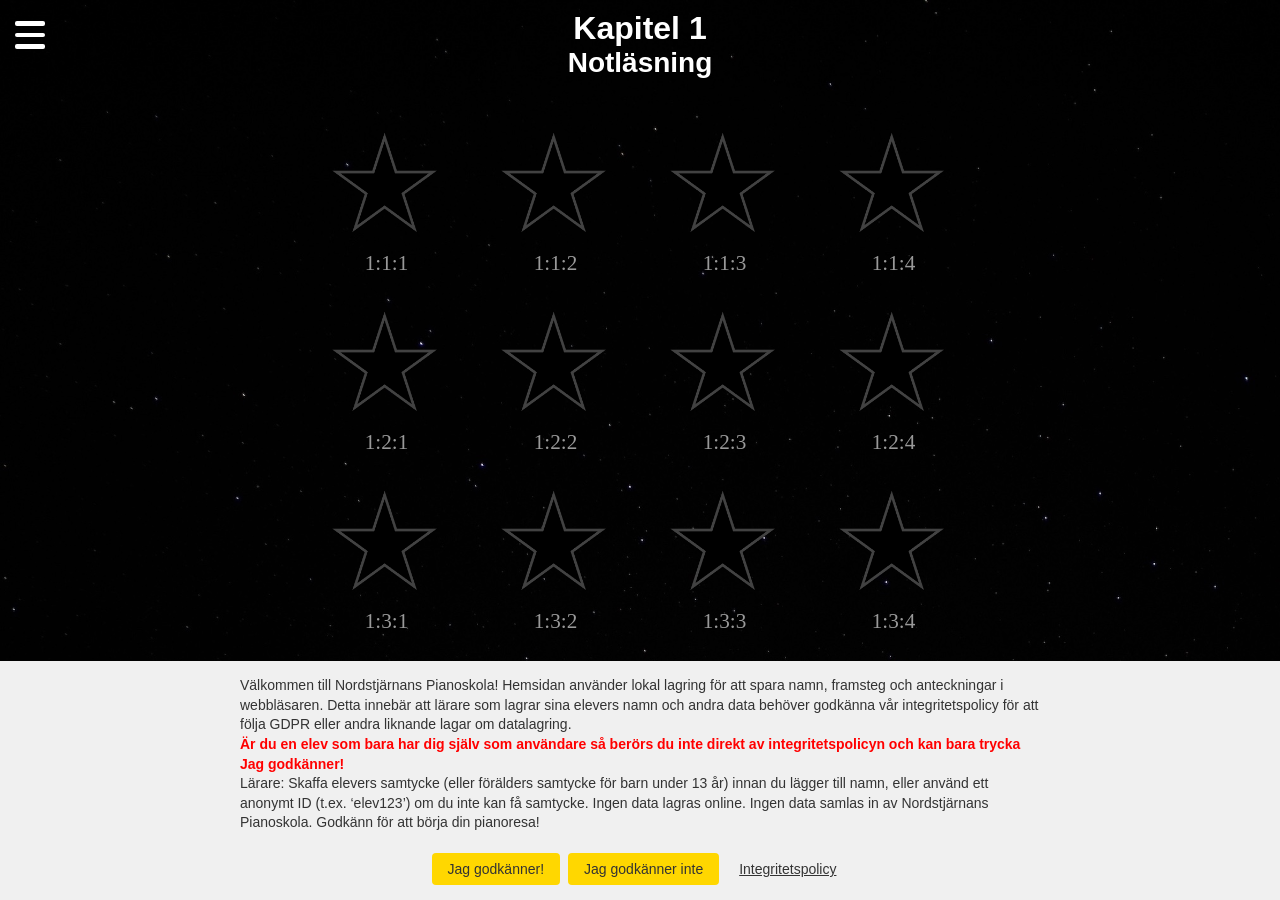
<file: chapter1.html>
<!DOCTYPE html>
<html lang="en">
<head>
    <meta name="viewport" content="width=device-width, initial-scale=1.0, maximum-scale=1.0, user-scalable=no, shrink-to-fit=no, viewport-fit=cover">
    <meta charset="UTF-8">
    <title data-translate="chapter1"></title>
    <link rel="stylesheet" href="styles.css">
    <script>
        function setViewportHeight() {
            let vh = window.innerHeight * 0.01;
            document.documentElement.style.setProperty('--vh', `${vh}px`);
        }
        window.addEventListener('resize', setViewportHeight);
        window.addEventListener('orientationchange', setViewportHeight);
        setViewportHeight();

        function detectMobile() {
            const userAgent = navigator.userAgent || navigator.vendor || window.opera;
            const isMobile = /android|webos|iphone|ipad|ipod|blackberry|iemobile|opera mini/i.test(userAgent.toLowerCase());
            if (isMobile) {
                document.body.classList.add('is-mobile');
            }
        }
        window.addEventListener('load', detectMobile);
        detectMobile();

        function preloadImages() {
            const starImages = [
                ['gold0_silver0.png', 'gold0_silver1.png', 'gold0_silver2.png', 'gold0_silver3.png', 'gold0_silver4.png', 'gold0_silver5.png', 'gold0_silver6.png'],
                ['gold1_silver0.png', 'gold1_silver1.png', 'gold1_silver2.png', 'gold1_silver3.png', 'gold1_silver4.png', 'gold1_silver5.png'],
                ['gold2_silver0.png', 'gold2_silver1.png', 'gold2_silver2.png', 'gold2_silver3.png', 'gold2_silver4.png'],
                ['gold3_silver0.png', 'gold3_silver1.png', 'gold3_silver2.png', 'gold3_silver3.png'],
                ['gold4_silver0.png', 'gold4_silver1.png', 'gold4_silver2.png'],
                ['gold5_silver0.png', 'gold5_silver1.png'],
                ['gold6_silver0.png']
            ];
            console.log('Preloading star images for chapter');
            starImages.forEach((goldLevelImages) => {
                goldLevelImages.forEach((image) => {
                    const img = new Image();
                    img.src = image;
                    img.onload = () => console.log(`Loaded image: ${image}`);
                    img.onerror = () => console.error(`Failed to preload image: ${image}`);
                });
            });
        }
        preloadImages();
    </script>
</head>
<body class="chapters">
    <div class="piano-menu" id="menuButton" aria-expanded="false" aria-controls="menu-placeholder">
        <div class="white-key"></div>
        <div class="white-key"></div>
        <div class="white-key"></div>
        <div class="black-key top"></div>
        <div class="black-key bottom"></div>
    </div>
    <nav id="menu-placeholder"></nav>
    <h1 class="chapter-title">
        <span class="chapter-number"></span>
        <span class="chapter-name"></span>
    </h1>
    <div class="chapter-container" id="chapterContainer">
        <div class="stars-svg" id="stars-4x4">
            <svg
                width="650"
                height="700"
                viewBox="0 0 650 700"
                version="1.1"
                id="svg1"
                xml:space="preserve"
                xmlns="http://www.w3.org/2000/svg"
                xmlns:svg="http://www.w3.org/2000/svg">
                <defs id="defs1" />
                <g inkscape:label="Stars" inkscape:groupmode="layer" id="layer1" style="fill:#999999;fill-opacity:1">
                    <image width="140" height="119.26923" preserveAspectRatio="none" xlink:href="gold0_silver0.png" id="star-1-1-1" x="0" y="0" />
                    <image width="140" height="119.26923" preserveAspectRatio="none" xlink:href="gold0_silver0.png" id="star-1-1-2" x="170" y="0" />
                    <image width="140" height="119.26923" preserveAspectRatio="none" xlink:href="gold0_silver0.png" id="star-1-1-3" x="340" y="0" />
                    <image width="140" height="119.26923" preserveAspectRatio="none" xlink:href="gold0_silver0.png" id="star-1-1-4" x="510" y="0" />
                    <image width="140" height="119.26923" preserveAspectRatio="none" xlink:href="gold0_silver0.png" id="star-1-2-1" x="0" y="180" />
                    <image width="140" height="119.26923" preserveAspectRatio="none" xlink:href="gold0_silver0.png" id="star-1-2-2" x="170" y="180" />
                    <image width="140" height="119.26923" preserveAspectRatio="none" xlink:href="gold0_silver0.png" id="star-1-2-3" x="340" y="180" />
                    <image width="140" height="119.26923" preserveAspectRatio="none" xlink:href="gold0_silver0.png" id="star-1-2-4" x="510" y="180" />
                    <image width="140" height="119.26923" preserveAspectRatio="none" xlink:href="gold0_silver0.png" id="star-1-3-1" x="0" y="360" />
                    <image width="140" height="119.26923" preserveAspectRatio="none" xlink:href="gold0_silver0.png" id="star-1-3-2" x="170" y="360" />
                    <image width="140" height="119.26923" preserveAspectRatio="none" xlink:href="gold0_silver0.png" id="star-1-3-3" x="340" y="360" />
                    <image width="140" height="119.26923" preserveAspectRatio="none" xlink:href="gold0_silver0.png" id="star-1-3-4" x="510" y="360" />
                    <image width="140" height="119.26923" preserveAspectRatio="none" xlink:href="gold0_silver0.png" id="star-1-4-1" x="0" y="540" />
                    <image width="140" height="119.26923" preserveAspectRatio="none" xlink:href="gold0_silver0.png" id="star-1-4-2" x="170" y="540" />
                    <image width="140" height="119.26923" preserveAspectRatio="none" xlink:href="gold0_silver0.png" id="star-1-4-3" x="340" y="540" />
                    <image width="140" height="119.26923" preserveAspectRatio="none" xlink:href="gold0_silver0.png" id="star-1-4-4" x="510" y="540" />
                </g>
                <g inkscape:groupmode="layer" id="layer3" inkscape:label="Codes">
                    <text xml:space="preserve" style="font-style:normal;font-variant:normal;font-weight:500;font-stretch:normal;font-size:21.3333px;font-family:Cochin;-inkscape-font-specification:'Cochin, Medium';text-align:center;writing-mode:lr-tb;direction:ltr;text-anchor:middle;fill:#999999;stroke:none;fill-opacity:1" x="70" y="139.20798" id="code-1-1-1"><tspan sodipodi:role="line" x="70" y="139.20798">1:1:1</tspan></text>
                    <text xml:space="preserve" style="font-style:normal;font-variant:normal;font-weight:500;font-stretch:normal;font-size:21.3333px;font-family:Cochin;-inkscape-font-specification:'Cochin, Medium';text-align:center;writing-mode:lr-tb;direction:ltr;text-anchor:middle;fill:#999999;stroke:none;fill-opacity:1" x="240" y="139.20798" id="code-1-1-2"><tspan sodipodi:role="line" x="240" y="139.20798">1:1:2</tspan></text>
                    <text xml:space="preserve" style="font-style:normal;font-variant:normal;font-weight:500;font-stretch:normal;font-size:21.3333px;font-family:Cochin;-inkscape-font-specification:'Cochin, Medium';text-align:center;writing-mode:lr-tb;direction:ltr;text-anchor:middle;fill:#999999;stroke:none;fill-opacity:1" x="410" y="139.20798" id="code-1-1-3"><tspan sodipodi:role="line" x="410" y="139.20798">1:1:3</tspan></text>
                    <text xml:space="preserve" style="font-style:normal;font-variant:normal;font-weight:500;font-stretch:normal;font-size:21.3333px;font-family:Cochin;-inkscape-font-specification:'Cochin, Medium';text-align:center;writing-mode:lr-tb;direction:ltr;text-anchor:middle;fill:#999999;stroke:none;fill-opacity:1" x="580" y="139.20798" id="code-1-1-4"><tspan sodipodi:role="line" x="580" y="139.20798">1:1:4</tspan></text>
                    <text xml:space="preserve" style="font-style:normal;font-variant:normal;font-weight:500;font-stretch:normal;font-size:21.3333px;font-family:Cochin;-inkscape-font-specification:'Cochin, Medium';text-align:center;writing-mode:lr-tb;direction:ltr;text-anchor:middle;fill:#999999;stroke:none;fill-opacity:1" x="70" y="319.20798" id="code-1-2-1"><tspan sodipodi:role="line" x="70" y="319.20798">1:2:1</tspan></text>
                    <text xml:space="preserve" style="font-style:normal;font-variant:normal;font-weight:500;font-stretch:normal;font-size:21.3333px;font-family:Cochin;-inkscape-font-specification:'Cochin, Medium';text-align:center;writing-mode:lr-tb;direction:ltr;text-anchor:middle;fill:#999999;stroke:none;fill-opacity:1" x="240" y="319.20798" id="code-1-2-2"><tspan sodipodi:role="line" x="240" y="319.20798">1:2:2</tspan></text>
                    <text xml:space="preserve" style="font-style:normal;font-variant:normal;font-weight:500;font-stretch:normal;font-size:21.3333px;font-family:Cochin;-inkscape-font-specification:'Cochin, Medium';text-align:center;writing-mode:lr-tb;direction:ltr;text-anchor:middle;fill:#999999;stroke:none;fill-opacity:1" x="410" y="319.20798" id="code-1-2-3"><tspan sodipodi:role="line" x="410" y="319.20798">1:2:3</tspan></text>
                    <text xml:space="preserve" style="font-style:normal;font-variant:normal;font-weight:500;font-stretch:normal;font-size:21.3333px;font-family:Cochin;-inkscape-font-specification:'Cochin, Medium';text-align:center;writing-mode:lr-tb;direction:ltr;text-anchor:middle;fill:#999999;stroke:none;fill-opacity:1" x="580" y="319.20798" id="code-1-2-4"><tspan sodipodi:role="line" x="580" y="319.20798">1:2:4</tspan></text>
                    <text xml:space="preserve" style="font-style:normal;font-variant:normal;font-weight:500;font-stretch:normal;font-size:21.3333px;font-family:Cochin;-inkscape-font-specification:'Cochin, Medium';text-align:center;writing-mode:lr-tb;direction:ltr;text-anchor:middle;fill:#999999;stroke:none;fill-opacity:1" x="70" y="499.20798" id="code-1-3-1"><tspan sodipodi:role="line" x="70" y="499.20798">1:3:1</tspan></text>
                    <text xml:space="preserve" style="font-style:normal;font-variant:normal;font-weight:500;font-stretch:normal;font-size:21.3333px;font-family:Cochin;-inkscape-font-specification:'Cochin, Medium';text-align:center;writing-mode:lr-tb;direction:ltr;text-anchor:middle;fill:#999999;stroke:none;fill-opacity:1" x="240" y="499.20798" id="code-1-3-2"><tspan sodipodi:role="line" x="240" y="499.20798">1:3:2</tspan></text>
                    <text xml:space="preserve" style="font-style:normal;font-variant:normal;font-weight:500;font-stretch:normal;font-size:21.3333px;font-family:Cochin;-inkscape-font-specification:'Cochin, Medium';text-align:center;writing-mode:lr-tb;direction:ltr;text-anchor:middle;fill:#999999;stroke:none;fill-opacity:1" x="410" y="499.20798" id="code-1-3-3"><tspan sodipodi:role="line" x="410" y="499.20798">1:3:3</tspan></text>
                    <text xml:space="preserve" style="font-style:normal;font-variant:normal;font-weight:500;font-stretch:normal;font-size:21.3333px;font-family:Cochin;-inkscape-font-specification:'Cochin, Medium';text-align:center;writing-mode:lr-tb;direction:ltr;text-anchor:middle;fill:#999999;stroke:none;fill-opacity:1" x="580" y="499.20798" id="code-1-3-4"><tspan sodipodi:role="line" x="580" y="499.20798">1:3:4</tspan></text>
                    <text xml:space="preserve" style="font-style:normal;font-variant:normal;font-weight:500;font-stretch:normal;font-size:21.3333px;font-family:Cochin;-inkscape-font-specification:'Cochin, Medium';text-align:center;writing-mode:lr-tb;direction:ltr;text-anchor:middle;fill:#999999;stroke:none;fill-opacity:1" x="70" y="679.20801" id="code-1-4-1"><tspan sodipodi:role="line" x="70" y="679.20801">1:4:1</tspan></text>
                    <text xml:space="preserve" style="font-style:normal;font-variant:normal;font-weight:500;font-stretch:normal;font-size:21.3333px;font-family:Cochin;-inkscape-font-specification:'Cochin, Medium';text-align:center;writing-mode:lr-tb;direction:ltr;text-anchor:middle;fill:#999999;stroke:none;fill-opacity:1" x="240" y="679.20801" id="code-1-4-2"><tspan sodipodi:role="line" x="240" y="679.20801">1:4:2</tspan></text>
                    <text xml:space="preserve" style="font-style:normal;font-variant:normal;font-weight:500;font-stretch:normal;font-size:21.3333px;font-family:Cochin;-inkscape-font-specification:'Cochin, Medium';text-align:center;writing-mode:lr-tb;direction:ltr;text-anchor:middle;fill:#999999;stroke:none;fill-opacity:1" x="410" y="679.20801" id="code-1-4-3"><tspan sodipodi:role="line" x="410" y="679.20801">1:4:3</tspan></text>
                    <text xml:space="preserve" style="font-style:normal;font-variant:normal;font-weight:500;font-stretch:normal;font-size:21.3333px;font-family:Cochin;-inkscape-font-specification:'Cochin, Medium';text-align:center;writing-mode:lr-tb;direction:ltr;text-anchor:middle;fill:#999999;stroke:none;fill-opacity:1" x="580" y="679.20801" id="code-1-4-4"><tspan sodipodi:role="line" x="580" y="679.20801">1:4:4</tspan></text>
                </g>
            </svg>
        </div>
        <div class="stars-svg" id="stars-2x2x4" style="display: none;">
            <svg width="310" height="1650" viewBox="0 0 310 1650" version="1.1" id="svg2" xmlns="http://www.w3.org/2000/svg">
                <defs id="defs2" />
                <g inkscape:label="Stars" inkscape:groupmode="layer" id="layer1-2" style="fill:#999999;fill-opacity:1">
                    <image width="140" height="119.26923" preserveAspectRatio="none" xlink:href="gold0_silver0.png" id="star-1-1-1" x="0" y="0" />
                    <image width="140" height="119.26923" preserveAspectRatio="none" xlink:href="gold0_silver0.png" id="star-1-1-2" x="170" y="0" />
                    <image width="140" height="119.26923" preserveAspectRatio="none" xlink:href="gold0_silver0.png" id="star-1-1-3" x="0" y="180" />
                    <image width="140" height="119.26923" preserveAspectRatio="none" xlink:href="gold0_silver0.png" id="star-1-1-4" x="170" y="180" />
                    <image width="140" height="119.26923" preserveAspectRatio="none" xlink:href="gold0_silver0.png" id="star-1-2-1" x="0" y="410" />
                    <image width="140" height="119.26923" preserveAspectRatio="none" xlink:href="gold0_silver0.png" id="star-1-2-2" x="170" y="410" />
                    <image width="140" height="119.26923" preserveAspectRatio="none" xlink:href="gold0_silver0.png" id="star-1-2-3" x="0" y="590" />
                    <image width="140" height="119.26923" preserveAspectRatio="none" xlink:href="gold0_silver0.png" id="star-1-2-4" x="170" y="590" />
                    <image width="140" height="119.26923" preserveAspectRatio="none" xlink:href="gold0_silver0.png" id="star-1-3-1" x="0" y="820" />
                    <image width="140" height="119.26923" preserveAspectRatio="none" xlink:href="gold0_silver0.png" id="star-1-3-2" x="170" y="820" />
                    <image width="140" height="119.26923" preserveAspectRatio="none" xlink:href="gold0_silver0.png" id="star-1-3-3" x="0" y="1000" />
                    <image width="140" height="119.26923" preserveAspectRatio="none" xlink:href="gold0_silver0.png" id="star-1-3-4" x="170" y="1000" />
                    <image width="140" height="119.26923" preserveAspectRatio="none" xlink:href="gold0_silver0.png" id="star-1-4-1" x="0" y="1230" />
                    <image width="140" height="119.26923" preserveAspectRatio="none" xlink:href="gold0_silver0.png" id="star-1-4-2" x="170" y="1230" />
                    <image width="140" height="119.26923" preserveAspectRatio="none" xlink:href="gold0_silver0.png" id="star-1-4-3" x="0" y="1410" />
                    <image width="140" height="119.26923" preserveAspectRatio="none" xlink:href="gold0_silver0.png" id="star-1-4-4" x="170" y="1410" />
                </g>
                <g inkscape:groupmode="layer" id="layer3-2" inkscape:label="Codes">
                    <text xml:space="preserve" style="font-style:normal;font-variant:normal;font-weight:500;font-stretch:normal;font-size:21.3333px;font-family:Cochin;-inkscape-font-specification:'Cochin, Medium';text-align:center;writing-mode:lr-tb;direction:ltr;text-anchor:middle;fill:#999999;stroke:none;fill-opacity:1" x="70" y="143.20798" id="code-1-1-1"><tspan sodipodi:role="line" x="70" y="143.20798">1:1:1</tspan></text>
                    <text xml:space="preserve" style="font-style:normal;font-variant:normal;font-weight:500;font-stretch:normal;font-size:21.3333px;font-family:Cochin;-inkscape-font-specification:'Cochin, Medium';text-align:center;writing-mode:lr-tb;direction:ltr;text-anchor:middle;fill:#999999;stroke:none;fill-opacity:1" x="240" y="143.20798" id="code-1-1-2"><tspan sodipodi:role="line" x="240" y="143.20798">1:1:2</tspan></text>
                    <text xml:space="preserve" style="font-style:normal;font-variant:normal;font-weight:500;font-stretch:normal;font-size:21.3333px;font-family:Cochin;-inkscape-font-specification:'Cochin, Medium';text-align:center;writing-mode:lr-tb;direction:ltr;text-anchor:middle;fill:#999999;stroke:none;fill-opacity:1" x="70" y="323.20798" id="code-1-1-3"><tspan sodipodi:role="line" x="70" y="323.20798">1:1:3</tspan></text>
                    <text xml:space="preserve" style="font-style:normal;font-variant:normal;font-weight:500;font-stretch:normal;font-size:21.3333px;font-family:Cochin;-inkscape-font-specification:'Cochin, Medium';text-align:center;writing-mode:lr-tb;direction:ltr;text-anchor:middle;fill:#999999;stroke:none;fill-opacity:1" x="240" y="323.20798" id="code-1-1-4"><tspan sodipodi:role="line" x="240" y="323.20798">1:1:4</tspan></text>
                    <text xml:space="preserve" style="font-style:normal;font-variant:normal;font-weight:500;font-stretch:normal;font-size:21.3333px;font-family:Cochin;-inkscape-font-specification:'Cochin, Medium';text-align:center;writing-mode:lr-tb;direction:ltr;text-anchor:middle;fill:#999999;stroke:none;fill-opacity:1" x="70" y="553.20798" id="code-1-2-1"><tspan sodipodi:role="line" x="70" y="553.20798">1:2:1</tspan></text>
                    <text xml:space="preserve" style="font-style:normal;font-variant:normal;font-weight:500;font-stretch:normal;font-size:21.3333px;font-family:Cochin;-inkscape-font-specification:'Cochin, Medium';text-align:center;writing-mode:lr-tb;direction:ltr;text-anchor:middle;fill:#999999;stroke:none;fill-opacity:1" x="240" y="553.20798" id="code-1-2-2"><tspan sodipodi:role="line" x="240" y="553.20798">1:2:2</tspan></text>
                    <text xml:space="preserve" style="font-style:normal;font-variant:normal;font-weight:500;font-stretch:normal;font-size:21.3333px;font-family:Cochin;-inkscape-font-specification:'Cochin, Medium';text-align:center;writing-mode:lr-tb;direction:ltr;text-anchor:middle;fill:#999999;stroke:none;fill-opacity:1" x="70" y="733.20798" id="code-1-2-3"><tspan sodipodi:role="line" x="70" y="733.20798">1:2:3</tspan></text>
                    <text xml:space="preserve" style="font-style:normal;font-variant:normal;font-weight:500;font-stretch:normal;font-size:21.3333px;font-family:Cochin;-inkscape-font-specification:'Cochin, Medium';text-align:center;writing-mode:lr-tb;direction:ltr;text-anchor:middle;fill:#999999;stroke:none;fill-opacity:1" x="240" y="733.20798" id="code-1-2-4"><tspan sodipodi:role="line" x="240" y="733.20798">1:2:4</tspan></text>
                    <text xml:space="preserve" style="font-style:normal;font-variant:normal;font-weight:500;font-stretch:normal;font-size:21.3333px;font-family:Cochin;-inkscape-font-specification:'Cochin, Medium';text-align:center;writing-mode:lr-tb;direction:ltr;text-anchor:middle;fill:#999999;stroke:none;fill-opacity:1" x="70" y="963.20798" id="code-1-3-1"><tspan sodipodi:role="line" x="70" y="963.20798">1:3:1</tspan></text>
                    <text xml:space="preserve" style="font-style:normal;font-variant:normal;font-weight:500;font-stretch:normal;font-size:21.3333px;font-family:Cochin;-inkscape-font-specification:'Cochin, Medium';text-align:center;writing-mode:lr-tb;direction:ltr;text-anchor:middle;fill:#999999;stroke:none;fill-opacity:1" x="240" y="963.20798" id="code-1-3-2"><tspan sodipodi:role="line" x="240" y="963.20798">1:3:2</tspan></text>
                    <text xml:space="preserve" style="font-style:normal;font-variant:normal;font-weight:500;font-stretch:normal;font-size:21.3333px;font-family:Cochin;-inkscape-font-specification:'Cochin, Medium';text-align:center;writing-mode:lr-tb;direction:ltr;text-anchor:middle;fill:#999999;stroke:none;fill-opacity:1" x="70" y="1143.20798" id="code-1-3-3"><tspan sodipodi:role="line" x="70" y="1143.20798">1:3:3</tspan></text>
                    <text xml:space="preserve" style="font-style:normal;font-variant:normal;font-weight:500;font-stretch:normal;font-size:21.3333px;font-family:Cochin;-inkscape-font-specification:'Cochin, Medium';text-align:center;writing-mode:lr-tb;direction:ltr;text-anchor:middle;fill:#999999;stroke:none;fill-opacity:1" x="240" y="1143.20798" id="code-1-3-4"><tspan sodipodi:role="line" x="240" y="1143.20798">1:3:4</tspan></text>
                    <text xml:space="preserve" style="font-style:normal;font-variant:normal;font-weight:500;font-stretch:normal;font-size:21.3333px;font-family:Cochin;-inkscape-font-specification:'Cochin, Medium';text-align:center;writing-mode:lr-tb;direction:ltr;text-anchor:middle;fill:#999999;stroke:none;fill-opacity:1" x="70" y="1373.20801" id="code-1-4-1"><tspan sodipodi:role="line" x="70" y="1373.20801">1:4:1</tspan></text>
                    <text xml:space="preserve" style="font-style:normal;font-variant:normal;font-weight:500;font-stretch:normal;font-size:21.3333px;font-family:Cochin;-inkscape-font-specification:'Cochin, Medium';text-align:center;writing-mode:lr-tb;direction:ltr;text-anchor:middle;fill:#999999;stroke:none;fill-opacity:1" x="240" y="1373.20801" id="code-1-4-2"><tspan sodipodi:role="line" x="240" y="1373.20801">1:4:2</tspan></text>
                    <text xml:space="preserve" style="font-style:normal;font-variant:normal;font-weight:500;font-stretch:normal;font-size:21.3333px;font-family:Cochin;-inkscape-font-specification:'Cochin, Medium';text-align:center;writing-mode:lr-tb;direction:ltr;text-anchor:middle;fill:#999999;stroke:none;fill-opacity:1" x="70" y="1553.20801" id="code-1-4-3"><tspan sodipodi:role="line" x="70" y="1553.20801">1:4:3</tspan></text>
                    <text xml:space="preserve" style="font-style:normal;font-variant:normal;font-weight:500;font-stretch:normal;font-size:21.3333px;font-family:Cochin;-inkscape-font-specification:'Cochin, Medium';text-align:center;writing-mode:lr-tb;direction:ltr;text-anchor:middle;fill:#999999;stroke:none;fill-opacity:1" x="240" y="1553.20801" id="code-1-4-4"><tspan sodipodi:role="line" x="240" y="1553.20801">1:4:4</tspan></text>
                </g>
                <g inkscape:groupmode="layer" id="layer4" inkscape:label="Separators">
                    <line x1="74" y1="370" x2="230" y2="370" style="stroke:#444444;stroke-width:1" />
                    <line x1="74" y1="780" x2="230" y2="780" style="stroke:#444444;stroke-width:1" />
                    <line x1="74" y1="1190" x2="230" y2="1190" style="stroke:#444444;stroke-width:1" />
                </g>
            </svg>
        </div>
    </div>
    <div id="namePopup" class="popup" style="display: none;">
        <div class="popup-content">
            <div class="popup-scrollable-content">
                <h2 id="popupWelcome"></h2>
                <p id="popupIntro"></p>
                <div class="rank-badge-container">
                    <img src="rank-start.png" alt="Explorer Rank Badge" class="rank-badge-image">
                </div>
                <p id="popupTeacherNote"></p>
                <p id="popupEnterName"></p>
            </div>
            <div class="input-group">
                <input type="text" id="nameInput">
                <button id="submitNameButton" onclick="saveName()"></button>
            </div>
        </div>
    </div>
    <div id="studentPopup" class="student-popup">
        <div class="student-popup-content">
            <p id="studentPopupMessage"></p>
        </div>
    </div>
    <div id="rankAchievementPopup" class="popup" style="display: none;">
        <div class="popup-content" onclick="event.stopPropagation();">
            <div class="popup-scrollable-content">
                <h2 id="rankAchievementMessage"></h2>
                <h3 id="rankAchievementSubtitle"></h3>
                <div class="rank-badge-container">
                    <img src="rank0.png" alt="Star Cadet Rank Badge" class="rank-badge-image" onerror="this.src='rank-start.png';">
                </div>
                <p id="rankAchievementDescription"></p>
            </div>
            <button id="closeRankPopup" class="close-button">×</button>
        </div>
    </div>
    <div id="consentPopup" style="display: none;">
        <div class="consent-popup-content">
            <p id="consentMessage"></p>
            <div class="consent-buttons">
                <button id="consentAcceptButton"></button>
                <button id="consentRejectButton"></button>
                <button id="consentPolicyLink" data-translate="consentPolicyLink"></button>
            </div>
        </div>
    </div>
    <div class="user-name-display">
        <span id="userNameDisplay"></span>
    </div>
    <script src="students.js"></script>
    <script src="chapter.js"></script>
    <script src="script.js"></script>
    <script>
    document.addEventListener('DOMContentLoaded', () => {
        document.body.style.touchAction = 'manipulation';
        const nameInput = document.getElementById('nameInput');
        if (nameInput) {
            let originalScrollY = 0;
            let isKeyboardOpen = false;

            const lockViewport = () => {
                if (!isKeyboardOpen) {
                    originalScrollY = window.scrollY;
                    document.body.style.position = 'fixed';
                    document.body.style.top = `-${originalScrollY}px`;
                    document.body.style.width = '100%';
                    document.body.style.overflow = 'hidden';
                    isKeyboardOpen = true;
                }
            };

            const unlockViewport = () => {
                if (isKeyboardOpen) {
                    document.body.style.position = '';
                    document.body.style.top = '';
                    document.body.style.width = '';
                    document.body.style.overflow = '';
                    // Only scroll if keyboard was actually open
                    window.scrollTo(0, originalScrollY);
                    isKeyboardOpen = false;
                }
            };

            nameInput.addEventListener('focus', () => {
                document.body.classList.add('keyboard-open');
                lockViewport();
            });

            nameInput.addEventListener('blur', () => {
                document.body.classList.remove('keyboard-open');
                unlockViewport();
            });

            window.addEventListener('resize', () => {
                const viewportHeight = window.innerHeight;
                const isKeyboardLikelyOpen = viewportHeight < 500; // Adjust threshold based on device
                if (isKeyboardLikelyOpen && !isKeyboardOpen) {
                    lockViewport();
                } else if (!isKeyboardLikelyOpen && isKeyboardOpen) {
                    unlockViewport();
                }
            });
        }
        if (typeof initializeConsentPopup === 'function') {
            initializeConsentPopup();
        }
    });
</script>
</body>
</html>
</file>
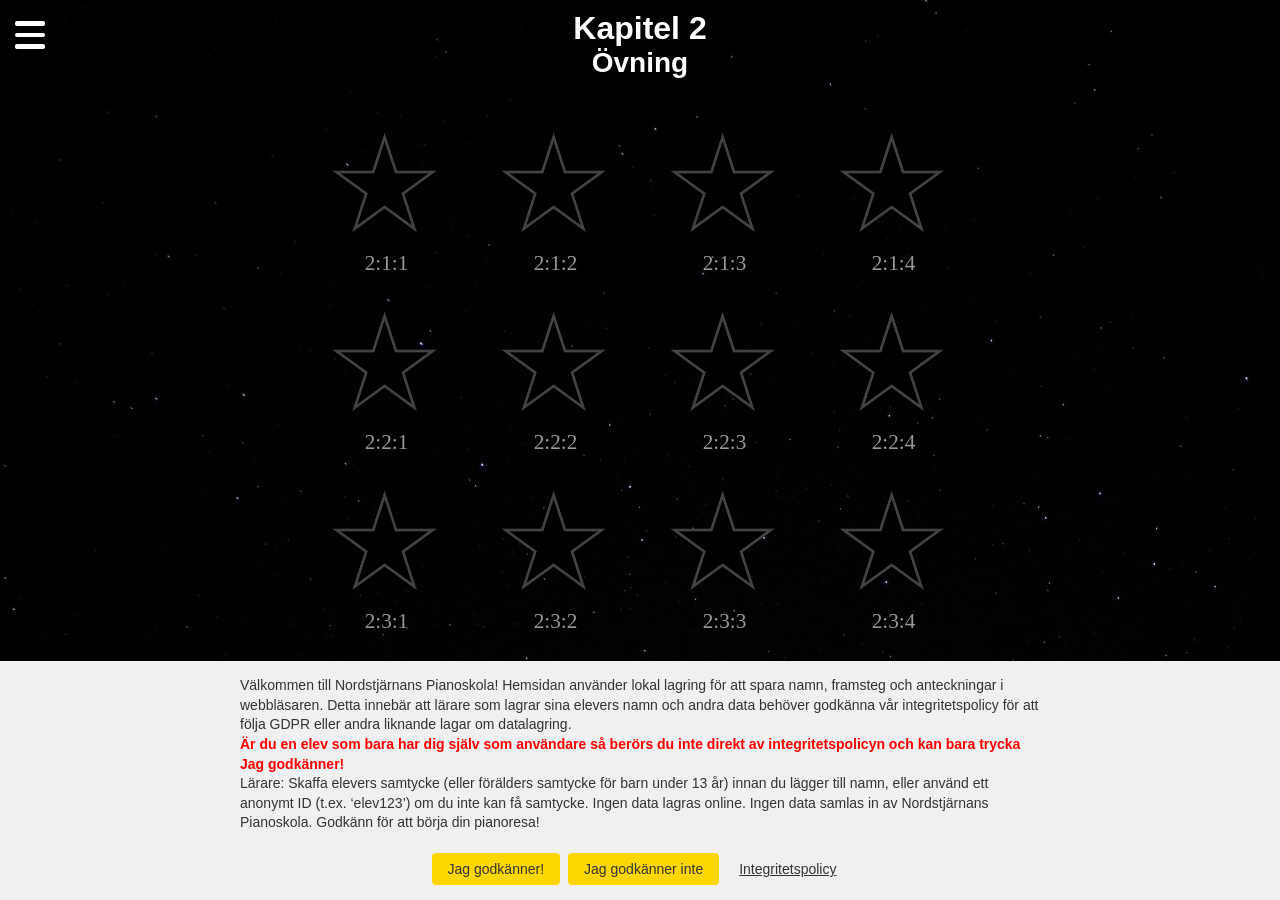
<file: chapter2.html>
<!DOCTYPE html>
<html lang="en">
<head>
    <meta name="viewport" content="width=device-width, initial-scale=1.0, maximum-scale=1.0, user-scalable=no, shrink-to-fit=no, viewport-fit=cover">
    <meta charset="UTF-8">
    <title data-translate="chapter2"></title>
    <link rel="stylesheet" href="styles.css">
    <script>
        function setViewportHeight() {
            let vh = window.innerHeight * 0.01;
            document.documentElement.style.setProperty('--vh', `${vh}px`);
        }
        window.addEventListener('resize', setViewportHeight);
        window.addEventListener('orientationchange', setViewportHeight);
        setViewportHeight();

        function detectMobile() {
            const userAgent = navigator.userAgent || navigator.vendor || window.opera;
            const isMobile = /android|webos|iphone|ipad|ipod|blackberry|iemobile|opera mini/i.test(userAgent.toLowerCase());
            if (isMobile) {
                document.body.classList.add('is-mobile');
            }
        }
        window.addEventListener('load', detectMobile);
        detectMobile();

        function preloadImages() {
            const starImages = [
                ['gold0_silver0.png', 'gold0_silver1.png', 'gold0_silver2.png', 'gold0_silver3.png', 'gold0_silver4.png', 'gold0_silver5.png', 'gold0_silver6.png'],
                ['gold1_silver0.png', 'gold1_silver1.png', 'gold1_silver2.png', 'gold1_silver3.png', 'gold1_silver4.png', 'gold1_silver5.png'],
                ['gold2_silver0.png', 'gold2_silver1.png', 'gold2_silver2.png', 'gold2_silver3.png', 'gold2_silver4.png'],
                ['gold3_silver0.png', 'gold3_silver1.png', 'gold3_silver2.png', 'gold3_silver3.png'],
                ['gold4_silver0.png', 'gold4_silver1.png', 'gold4_silver2.png'],
                ['gold5_silver0.png', 'gold5_silver1.png'],
                ['gold6_silver0.png']
            ];
            console.log('Preloading star images for chapter');
            starImages.forEach((goldLevelImages) => {
                goldLevelImages.forEach((image) => {
                    const img = new Image();
                    img.src = image;
                    img.onload = () => console.log(`Loaded image: ${image}`);
                    img.onerror = () => console.error(`Failed to preload image: ${image}`);
                });
            });
        }
        preloadImages();
    </script>
</head>
<body class="chapters">
    <div class="piano-menu" id="menuButton" aria-expanded="false" aria-controls="menu-placeholder">
        <div class="white-key"></div>
        <div class="white-key"></div>
        <div class="white-key"></div>
        <div class="black-key top"></div>
        <div class="black-key bottom"></div>
    </div>
    <nav id="menu-placeholder"></nav>
    <h1 class="chapter-title">
        <span class="chapter-number"></span>
        <span class="chapter-name"></span>
    </h1>
    <div class="chapter-container" id="chapterContainer">
        <div class="stars-svg" id="stars-4x4">
            <svg
                width="650"
                height="700"
                viewBox="0 0 650 700"
                version="1.1"
                id="svg1"
                xml:space="preserve"
                xmlns="http://www.w3.org/2000/svg"
                xmlns:svg="http://www.w3.org/2000/svg">
                <defs id="defs1" />
                <g inkscape:label="Stars" inkscape:groupmode="layer" id="layer1" style="fill:#999999;fill-opacity:1">
                    <image width="140" height="119.26923" preserveAspectRatio="none" xlink:href="gold0_silver0.png" id="star-1-1-1" x="0" y="0" />
                    <image width="140" height="119.26923" preserveAspectRatio="none" xlink:href="gold0_silver0.png" id="star-1-1-2" x="170" y="0" />
                    <image width="140" height="119.26923" preserveAspectRatio="none" xlink:href="gold0_silver0.png" id="star-1-1-3" x="340" y="0" />
                    <image width="140" height="119.26923" preserveAspectRatio="none" xlink:href="gold0_silver0.png" id="star-1-1-4" x="510" y="0" />
                    <image width="140" height="119.26923" preserveAspectRatio="none" xlink:href="gold0_silver0.png" id="star-1-2-1" x="0" y="180" />
                    <image width="140" height="119.26923" preserveAspectRatio="none" xlink:href="gold0_silver0.png" id="star-1-2-2" x="170" y="180" />
                    <image width="140" height="119.26923" preserveAspectRatio="none" xlink:href="gold0_silver0.png" id="star-1-2-3" x="340" y="180" />
                    <image width="140" height="119.26923" preserveAspectRatio="none" xlink:href="gold0_silver0.png" id="star-1-2-4" x="510" y="180" />
                    <image width="140" height="119.26923" preserveAspectRatio="none" xlink:href="gold0_silver0.png" id="star-1-3-1" x="0" y="360" />
                    <image width="140" height="119.26923" preserveAspectRatio="none" xlink:href="gold0_silver0.png" id="star-1-3-2" x="170" y="360" />
                    <image width="140" height="119.26923" preserveAspectRatio="none" xlink:href="gold0_silver0.png" id="star-1-3-3" x="340" y="360" />
                    <image width="140" height="119.26923" preserveAspectRatio="none" xlink:href="gold0_silver0.png" id="star-1-3-4" x="510" y="360" />
                    <image width="140" height="119.26923" preserveAspectRatio="none" xlink:href="gold0_silver0.png" id="star-1-4-1" x="0" y="540" />
                    <image width="140" height="119.26923" preserveAspectRatio="none" xlink:href="gold0_silver0.png" id="star-1-4-2" x="170" y="540" />
                    <image width="140" height="119.26923" preserveAspectRatio="none" xlink:href="gold0_silver0.png" id="star-1-4-3" x="340" y="540" />
                    <image width="140" height="119.26923" preserveAspectRatio="none" xlink:href="gold0_silver0.png" id="star-1-4-4" x="510" y="540" />
                </g>
                <g inkscape:groupmode="layer" id="layer3" inkscape:label="Codes">
                    <text xml:space="preserve" style="font-style:normal;font-variant:normal;font-weight:500;font-stretch:normal;font-size:21.3333px;font-family:Cochin;-inkscape-font-specification:'Cochin, Medium';text-align:center;writing-mode:lr-tb;direction:ltr;text-anchor:middle;fill:#999999;stroke:none;fill-opacity:1" x="70" y="139.20798" id="code-1-1-1"><tspan sodipodi:role="line" x="70" y="139.20798">1:1:1</tspan></text>
                    <text xml:space="preserve" style="font-style:normal;font-variant:normal;font-weight:500;font-stretch:normal;font-size:21.3333px;font-family:Cochin;-inkscape-font-specification:'Cochin, Medium';text-align:center;writing-mode:lr-tb;direction:ltr;text-anchor:middle;fill:#999999;stroke:none;fill-opacity:1" x="240" y="139.20798" id="code-1-1-2"><tspan sodipodi:role="line" x="240" y="139.20798">1:1:2</tspan></text>
                    <text xml:space="preserve" style="font-style:normal;font-variant:normal;font-weight:500;font-stretch:normal;font-size:21.3333px;font-family:Cochin;-inkscape-font-specification:'Cochin, Medium';text-align:center;writing-mode:lr-tb;direction:ltr;text-anchor:middle;fill:#999999;stroke:none;fill-opacity:1" x="410" y="139.20798" id="code-1-1-3"><tspan sodipodi:role="line" x="410" y="139.20798">1:1:3</tspan></text>
                    <text xml:space="preserve" style="font-style:normal;font-variant:normal;font-weight:500;font-stretch:normal;font-size:21.3333px;font-family:Cochin;-inkscape-font-specification:'Cochin, Medium';text-align:center;writing-mode:lr-tb;direction:ltr;text-anchor:middle;fill:#999999;stroke:none;fill-opacity:1" x="580" y="139.20798" id="code-1-1-4"><tspan sodipodi:role="line" x="580" y="139.20798">1:1:4</tspan></text>
                    <text xml:space="preserve" style="font-style:normal;font-variant:normal;font-weight:500;font-stretch:normal;font-size:21.3333px;font-family:Cochin;-inkscape-font-specification:'Cochin, Medium';text-align:center;writing-mode:lr-tb;direction:ltr;text-anchor:middle;fill:#999999;stroke:none;fill-opacity:1" x="70" y="319.20798" id="code-1-2-1"><tspan sodipodi:role="line" x="70" y="319.20798">1:2:1</tspan></text>
                    <text xml:space="preserve" style="font-style:normal;font-variant:normal;font-weight:500;font-stretch:normal;font-size:21.3333px;font-family:Cochin;-inkscape-font-specification:'Cochin, Medium';text-align:center;writing-mode:lr-tb;direction:ltr;text-anchor:middle;fill:#999999;stroke:none;fill-opacity:1" x="240" y="319.20798" id="code-1-2-2"><tspan sodipodi:role="line" x="240" y="319.20798">1:2:2</tspan></text>
                    <text xml:space="preserve" style="font-style:normal;font-variant:normal;font-weight:500;font-stretch:normal;font-size:21.3333px;font-family:Cochin;-inkscape-font-specification:'Cochin, Medium';text-align:center;writing-mode:lr-tb;direction:ltr;text-anchor:middle;fill:#999999;stroke:none;fill-opacity:1" x="410" y="319.20798" id="code-1-2-3"><tspan sodipodi:role="line" x="410" y="319.20798">1:2:3</tspan></text>
                    <text xml:space="preserve" style="font-style:normal;font-variant:normal;font-weight:500;font-stretch:normal;font-size:21.3333px;font-family:Cochin;-inkscape-font-specification:'Cochin, Medium';text-align:center;writing-mode:lr-tb;direction:ltr;text-anchor:middle;fill:#999999;stroke:none;fill-opacity:1" x="580" y="319.20798" id="code-1-2-4"><tspan sodipodi:role="line" x="580" y="319.20798">1:2:4</tspan></text>
                    <text xml:space="preserve" style="font-style:normal;font-variant:normal;font-weight:500;font-stretch:normal;font-size:21.3333px;font-family:Cochin;-inkscape-font-specification:'Cochin, Medium';text-align:center;writing-mode:lr-tb;direction:ltr;text-anchor:middle;fill:#999999;stroke:none;fill-opacity:1" x="70" y="499.20798" id="code-1-3-1"><tspan sodipodi:role="line" x="70" y="499.20798">1:3:1</tspan></text>
                    <text xml:space="preserve" style="font-style:normal;font-variant:normal;font-weight:500;font-stretch:normal;font-size:21.3333px;font-family:Cochin;-inkscape-font-specification:'Cochin, Medium';text-align:center;writing-mode:lr-tb;direction:ltr;text-anchor:middle;fill:#999999;stroke:none;fill-opacity:1" x="240" y="499.20798" id="code-1-3-2"><tspan sodipodi:role="line" x="240" y="499.20798">1:3:2</tspan></text>
                    <text xml:space="preserve" style="font-style:normal;font-variant:normal;font-weight:500;font-stretch:normal;font-size:21.3333px;font-family:Cochin;-inkscape-font-specification:'Cochin, Medium';text-align:center;writing-mode:lr-tb;direction:ltr;text-anchor:middle;fill:#999999;stroke:none;fill-opacity:1" x="410" y="499.20798" id="code-1-3-3"><tspan sodipodi:role="line" x="410" y="499.20798">1:3:3</tspan></text>
                    <text xml:space="preserve" style="font-style:normal;font-variant:normal;font-weight:500;font-stretch:normal;font-size:21.3333px;font-family:Cochin;-inkscape-font-specification:'Cochin, Medium';text-align:center;writing-mode:lr-tb;direction:ltr;text-anchor:middle;fill:#999999;stroke:none;fill-opacity:1" x="580" y="499.20798" id="code-1-3-4"><tspan sodipodi:role="line" x="580" y="499.20798">1:3:4</tspan></text>
                    <text xml:space="preserve" style="font-style:normal;font-variant:normal;font-weight:500;font-stretch:normal;font-size:21.3333px;font-family:Cochin;-inkscape-font-specification:'Cochin, Medium';text-align:center;writing-mode:lr-tb;direction:ltr;text-anchor:middle;fill:#999999;stroke:none;fill-opacity:1" x="70" y="679.20801" id="code-1-4-1"><tspan sodipodi:role="line" x="70" y="679.20801">1:4:1</tspan></text>
                    <text xml:space="preserve" style="font-style:normal;font-variant:normal;font-weight:500;font-stretch:normal;font-size:21.3333px;font-family:Cochin;-inkscape-font-specification:'Cochin, Medium';text-align:center;writing-mode:lr-tb;direction:ltr;text-anchor:middle;fill:#999999;stroke:none;fill-opacity:1" x="240" y="679.20801" id="code-1-4-2"><tspan sodipodi:role="line" x="240" y="679.20801">1:4:2</tspan></text>
                    <text xml:space="preserve" style="font-style:normal;font-variant:normal;font-weight:500;font-stretch:normal;font-size:21.3333px;font-family:Cochin;-inkscape-font-specification:'Cochin, Medium';text-align:center;writing-mode:lr-tb;direction:ltr;text-anchor:middle;fill:#999999;stroke:none;fill-opacity:1" x="410" y="679.20801" id="code-1-4-3"><tspan sodipodi:role="line" x="410" y="679.20801">1:4:3</tspan></text>
                    <text xml:space="preserve" style="font-style:normal;font-variant:normal;font-weight:500;font-stretch:normal;font-size:21.3333px;font-family:Cochin;-inkscape-font-specification:'Cochin, Medium';text-align:center;writing-mode:lr-tb;direction:ltr;text-anchor:middle;fill:#999999;stroke:none;fill-opacity:1" x="580" y="679.20801" id="code-1-4-4"><tspan sodipodi:role="line" x="580" y="679.20801">1:4:4</tspan></text>
                </g>
            </svg>
        </div>
        <div class="stars-svg" id="stars-2x2x4" style="display: none;">
            <svg width="310" height="1650" viewBox="0 0 310 1650" version="1.1" id="svg2" xmlns="http://www.w3.org/2000/svg">
                <defs id="defs2" />
                <g inkscape:label="Stars" inkscape:groupmode="layer" id="layer1-2" style="fill:#999999;fill-opacity:1">
                    <image width="140" height="119.26923" preserveAspectRatio="none" xlink:href="gold0_silver0.png" id="star-1-1-1" x="0" y="0" />
                    <image width="140" height="119.26923" preserveAspectRatio="none" xlink:href="gold0_silver0.png" id="star-1-1-2" x="170" y="0" />
                    <image width="140" height="119.26923" preserveAspectRatio="none" xlink:href="gold0_silver0.png" id="star-1-1-3" x="0" y="180" />
                    <image width="140" height="119.26923" preserveAspectRatio="none" xlink:href="gold0_silver0.png" id="star-1-1-4" x="170" y="180" />
                    <image width="140" height="119.26923" preserveAspectRatio="none" xlink:href="gold0_silver0.png" id="star-1-2-1" x="0" y="410" />
                    <image width="140" height="119.26923" preserveAspectRatio="none" xlink:href="gold0_silver0.png" id="star-1-2-2" x="170" y="410" />
                    <image width="140" height="119.26923" preserveAspectRatio="none" xlink:href="gold0_silver0.png" id="star-1-2-3" x="0" y="590" />
                    <image width="140" height="119.26923" preserveAspectRatio="none" xlink:href="gold0_silver0.png" id="star-1-2-4" x="170" y="590" />
                    <image width="140" height="119.26923" preserveAspectRatio="none" xlink:href="gold0_silver0.png" id="star-1-3-1" x="0" y="820" />
                    <image width="140" height="119.26923" preserveAspectRatio="none" xlink:href="gold0_silver0.png" id="star-1-3-2" x="170" y="820" />
                    <image width="140" height="119.26923" preserveAspectRatio="none" xlink:href="gold0_silver0.png" id="star-1-3-3" x="0" y="1000" />
                    <image width="140" height="119.26923" preserveAspectRatio="none" xlink:href="gold0_silver0.png" id="star-1-3-4" x="170" y="1000" />
                    <image width="140" height="119.26923" preserveAspectRatio="none" xlink:href="gold0_silver0.png" id="star-1-4-1" x="0" y="1230" />
                    <image width="140" height="119.26923" preserveAspectRatio="none" xlink:href="gold0_silver0.png" id="star-1-4-2" x="170" y="1230" />
                    <image width="140" height="119.26923" preserveAspectRatio="none" xlink:href="gold0_silver0.png" id="star-1-4-3" x="0" y="1410" />
                    <image width="140" height="119.26923" preserveAspectRatio="none" xlink:href="gold0_silver0.png" id="star-1-4-4" x="170" y="1410" />
                </g>
                <g inkscape:groupmode="layer" id="layer3-2" inkscape:label="Codes">
                    <text xml:space="preserve" style="font-style:normal;font-variant:normal;font-weight:500;font-stretch:normal;font-size:21.3333px;font-family:Cochin;-inkscape-font-specification:'Cochin, Medium';text-align:center;writing-mode:lr-tb;direction:ltr;text-anchor:middle;fill:#999999;stroke:none;fill-opacity:1" x="70" y="143.20798" id="code-1-1-1"><tspan sodipodi:role="line" x="70" y="143.20798">1:1:1</tspan></text>
                    <text xml:space="preserve" style="font-style:normal;font-variant:normal;font-weight:500;font-stretch:normal;font-size:21.3333px;font-family:Cochin;-inkscape-font-specification:'Cochin, Medium';text-align:center;writing-mode:lr-tb;direction:ltr;text-anchor:middle;fill:#999999;stroke:none;fill-opacity:1" x="240" y="143.20798" id="code-1-1-2"><tspan sodipodi:role="line" x="240" y="143.20798">1:1:2</tspan></text>
                    <text xml:space="preserve" style="font-style:normal;font-variant:normal;font-weight:500;font-stretch:normal;font-size:21.3333px;font-family:Cochin;-inkscape-font-specification:'Cochin, Medium';text-align:center;writing-mode:lr-tb;direction:ltr;text-anchor:middle;fill:#999999;stroke:none;fill-opacity:1" x="70" y="323.20798" id="code-1-1-3"><tspan sodipodi:role="line" x="70" y="323.20798">1:1:3</tspan></text>
                    <text xml:space="preserve" style="font-style:normal;font-variant:normal;font-weight:500;font-stretch:normal;font-size:21.3333px;font-family:Cochin;-inkscape-font-specification:'Cochin, Medium';text-align:center;writing-mode:lr-tb;direction:ltr;text-anchor:middle;fill:#999999;stroke:none;fill-opacity:1" x="240" y="323.20798" id="code-1-1-4"><tspan sodipodi:role="line" x="240" y="323.20798">1:1:4</tspan></text>
                    <text xml:space="preserve" style="font-style:normal;font-variant:normal;font-weight:500;font-stretch:normal;font-size:21.3333px;font-family:Cochin;-inkscape-font-specification:'Cochin, Medium';text-align:center;writing-mode:lr-tb;direction:ltr;text-anchor:middle;fill:#999999;stroke:none;fill-opacity:1" x="70" y="553.20798" id="code-1-2-1"><tspan sodipodi:role="line" x="70" y="553.20798">1:2:1</tspan></text>
                    <text xml:space="preserve" style="font-style:normal;font-variant:normal;font-weight:500;font-stretch:normal;font-size:21.3333px;font-family:Cochin;-inkscape-font-specification:'Cochin, Medium';text-align:center;writing-mode:lr-tb;direction:ltr;text-anchor:middle;fill:#999999;stroke:none;fill-opacity:1" x="240" y="553.20798" id="code-1-2-2"><tspan sodipodi:role="line" x="240" y="553.20798">1:2:2</tspan></text>
                    <text xml:space="preserve" style="font-style:normal;font-variant:normal;font-weight:500;font-stretch:normal;font-size:21.3333px;font-family:Cochin;-inkscape-font-specification:'Cochin, Medium';text-align:center;writing-mode:lr-tb;direction:ltr;text-anchor:middle;fill:#999999;stroke:none;fill-opacity:1" x="70" y="733.20798" id="code-1-2-3"><tspan sodipodi:role="line" x="70" y="733.20798">1:2:3</tspan></text>
                    <text xml:space="preserve" style="font-style:normal;font-variant:normal;font-weight:500;font-stretch:normal;font-size:21.3333px;font-family:Cochin;-inkscape-font-specification:'Cochin, Medium';text-align:center;writing-mode:lr-tb;direction:ltr;text-anchor:middle;fill:#999999;stroke:none;fill-opacity:1" x="240" y="733.20798" id="code-1-2-4"><tspan sodipodi:role="line" x="240" y="733.20798">1:2:4</tspan></text>
                    <text xml:space="preserve" style="font-style:normal;font-variant:normal;font-weight:500;font-stretch:normal;font-size:21.3333px;font-family:Cochin;-inkscape-font-specification:'Cochin, Medium';text-align:center;writing-mode:lr-tb;direction:ltr;text-anchor:middle;fill:#999999;stroke:none;fill-opacity:1" x="70" y="963.20798" id="code-1-3-1"><tspan sodipodi:role="line" x="70" y="963.20798">1:3:1</tspan></text>
                    <text xml:space="preserve" style="font-style:normal;font-variant:normal;font-weight:500;font-stretch:normal;font-size:21.3333px;font-family:Cochin;-inkscape-font-specification:'Cochin, Medium';text-align:center;writing-mode:lr-tb;direction:ltr;text-anchor:middle;fill:#999999;stroke:none;fill-opacity:1" x="240" y="963.20798" id="code-1-3-2"><tspan sodipodi:role="line" x="240" y="963.20798">1:3:2</tspan></text>
                    <text xml:space="preserve" style="font-style:normal;font-variant:normal;font-weight:500;font-stretch:normal;font-size:21.3333px;font-family:Cochin;-inkscape-font-specification:'Cochin, Medium';text-align:center;writing-mode:lr-tb;direction:ltr;text-anchor:middle;fill:#999999;stroke:none;fill-opacity:1" x="70" y="1143.20798" id="code-1-3-3"><tspan sodipodi:role="line" x="70" y="1143.20798">1:3:3</tspan></text>
                    <text xml:space="preserve" style="font-style:normal;font-variant:normal;font-weight:500;font-stretch:normal;font-size:21.3333px;font-family:Cochin;-inkscape-font-specification:'Cochin, Medium';text-align:center;writing-mode:lr-tb;direction:ltr;text-anchor:middle;fill:#999999;stroke:none;fill-opacity:1" x="240" y="1143.20798" id="code-1-3-4"><tspan sodipodi:role="line" x="240" y="1143.20798">1:3:4</tspan></text>
                    <text xml:space="preserve" style="font-style:normal;font-variant:normal;font-weight:500;font-stretch:normal;font-size:21.3333px;font-family:Cochin;-inkscape-font-specification:'Cochin, Medium';text-align:center;writing-mode:lr-tb;direction:ltr;text-anchor:middle;fill:#999999;stroke:none;fill-opacity:1" x="70" y="1373.20801" id="code-1-4-1"><tspan sodipodi:role="line" x="70" y="1373.20801">1:4:1</tspan></text>
                    <text xml:space="preserve" style="font-style:normal;font-variant:normal;font-weight:500;font-stretch:normal;font-size:21.3333px;font-family:Cochin;-inkscape-font-specification:'Cochin, Medium';text-align:center;writing-mode:lr-tb;direction:ltr;text-anchor:middle;fill:#999999;stroke:none;fill-opacity:1" x="240" y="1373.20801" id="code-1-4-2"><tspan sodipodi:role="line" x="240" y="1373.20801">1:4:2</tspan></text>
                    <text xml:space="preserve" style="font-style:normal;font-variant:normal;font-weight:500;font-stretch:normal;font-size:21.3333px;font-family:Cochin;-inkscape-font-specification:'Cochin, Medium';text-align:center;writing-mode:lr-tb;direction:ltr;text-anchor:middle;fill:#999999;stroke:none;fill-opacity:1" x="70" y="1553.20801" id="code-1-4-3"><tspan sodipodi:role="line" x="70" y="1553.20801">1:4:3</tspan></text>
                    <text xml:space="preserve" style="font-style:normal;font-variant:normal;font-weight:500;font-stretch:normal;font-size:21.3333px;font-family:Cochin;-inkscape-font-specification:'Cochin, Medium';text-align:center;writing-mode:lr-tb;direction:ltr;text-anchor:middle;fill:#999999;stroke:none;fill-opacity:1" x="240" y="1553.20801" id="code-1-4-4"><tspan sodipodi:role="line" x="240" y="1553.20801">1:4:4</tspan></text>
                </g>
                <g inkscape:groupmode="layer" id="layer4" inkscape:label="Separators">
                    <line x1="74" y1="370" x2="230" y2="370" style="stroke:#444444;stroke-width:1" />
                    <line x1="74" y1="780" x2="230" y2="780" style="stroke:#444444;stroke-width:1" />
                    <line x1="74" y1="1190" x2="230" y2="1190" style="stroke:#444444;stroke-width:1" />
                </g>
            </svg>
        </div>
    </div>
    <div id="namePopup" class="popup" style="display: none;">
        <div class="popup-content">
            <div class="popup-scrollable-content">
                <h2 id="popupWelcome"></h2>
                <p id="popupIntro"></p>
                <div class="rank-badge-container">
                    <img src="rank-start.png" alt="Explorer Rank Badge" class="rank-badge-image">
                </div>
                <p id="popupTeacherNote"></p>
                <p id="popupEnterName"></p>
            </div>
            <div class="input-group">
                <input type="text" id="nameInput">
                <button id="submitNameButton" onclick="saveName()"></button>
            </div>
        </div>
    </div>
    <div id="studentPopup" class="student-popup">
        <div class="student-popup-content">
            <p id="studentPopupMessage"></p>
        </div>
    </div>
    <div id="rankAchievementPopup" class="popup" style="display: none;">
        <div class="popup-content" onclick="event.stopPropagation();">
            <div class="popup-scrollable-content">
                <h2 id="rankAchievementMessage"></h2>
                <h3 id="rankAchievementSubtitle"></h3>
                <div class="rank-badge-container">
                    <img src="rank0.png" alt="Star Cadet Rank Badge" class="rank-badge-image" onerror="this.src='rank-start.png';">
                </div>
                <p id="rankAchievementDescription"></p>
            </div>
            <button id="closeRankPopup" class="close-button">×</button>
        </div>
    </div>
    <div id="consentPopup" style="display: none;">
        <div class="consent-popup-content">
            <p id="consentMessage"></p>
            <div class="consent-buttons">
                <button id="consentAcceptButton"></button>
                <button id="consentRejectButton"></button>
                <button id="consentPolicyLink" data-translate="consentPolicyLink"></button>
            </div>
        </div>
    </div>
    <div class="user-name-display">
        <span id="userNameDisplay"></span>
    </div>
    <script src="students.js"></script>
    <script src="chapter.js"></script>
    <script src="script.js"></script>
    <script>
    document.addEventListener('DOMContentLoaded', () => {
        document.body.style.touchAction = 'manipulation';
        const nameInput = document.getElementById('nameInput');
        if (nameInput) {
            let originalScrollY = 0;
            let isKeyboardOpen = false;

            const lockViewport = () => {
                if (!isKeyboardOpen) {
                    originalScrollY = window.scrollY;
                    document.body.style.position = 'fixed';
                    document.body.style.top = `-${originalScrollY}px`;
                    document.body.style.width = '100%';
                    document.body.style.overflow = 'hidden';
                    isKeyboardOpen = true;
                }
            };

            const unlockViewport = () => {
                if (isKeyboardOpen) {
                    document.body.style.position = '';
                    document.body.style.top = '';
                    document.body.style.width = '';
                    document.body.style.overflow = '';
                    // Only scroll if keyboard was actually open
                    window.scrollTo(0, originalScrollY);
                    isKeyboardOpen = false;
                }
            };

            nameInput.addEventListener('focus', () => {
                document.body.classList.add('keyboard-open');
                lockViewport();
            });

            nameInput.addEventListener('blur', () => {
                document.body.classList.remove('keyboard-open');
                unlockViewport();
            });

            window.addEventListener('resize', () => {
                const viewportHeight = window.innerHeight;
                const isKeyboardLikelyOpen = viewportHeight < 500; // Adjust threshold based on device
                if (isKeyboardLikelyOpen && !isKeyboardOpen) {
                    lockViewport();
                } else if (!isKeyboardLikelyOpen && isKeyboardOpen) {
                    unlockViewport();
                }
            });
        }
        if (typeof initializeConsentPopup === 'function') {
            initializeConsentPopup();
        }
    });
</script>
</body>
</html>
</file>
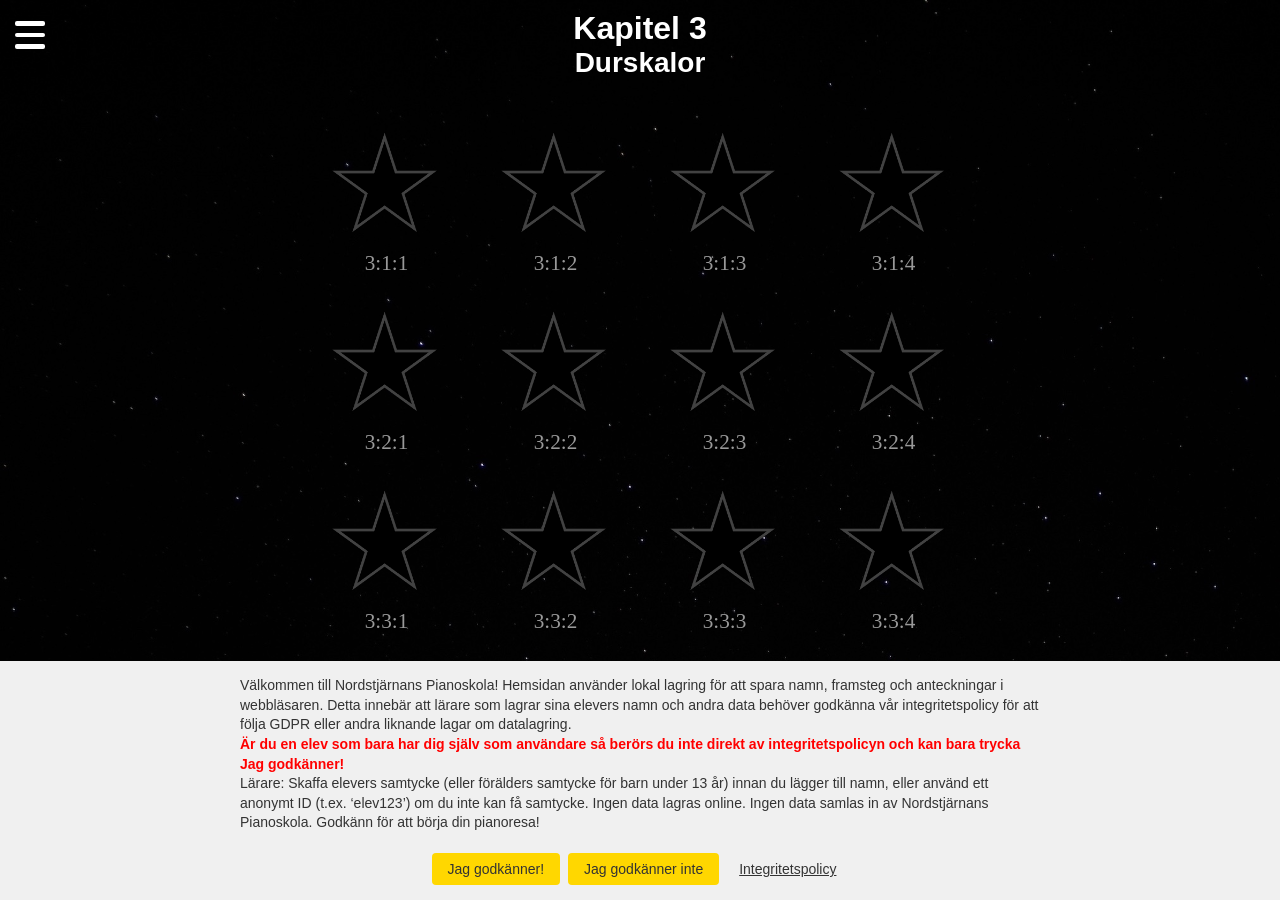
<file: chapter3.html>
<!DOCTYPE html>
<html lang="en">
<head>
    <meta name="viewport" content="width=device-width, initial-scale=1.0, maximum-scale=1.0, user-scalable=no, shrink-to-fit=no, viewport-fit=cover">
    <meta charset="UTF-8">
    <title data-translate="chapter3"></title>
    <link rel="stylesheet" href="styles.css">
    <script>
        function setViewportHeight() {
            let vh = window.innerHeight * 0.01;
            document.documentElement.style.setProperty('--vh', `${vh}px`);
        }
        window.addEventListener('resize', setViewportHeight);
        window.addEventListener('orientationchange', setViewportHeight);
        setViewportHeight();

        function detectMobile() {
            const userAgent = navigator.userAgent || navigator.vendor || window.opera;
            const isMobile = /android|webos|iphone|ipad|ipod|blackberry|iemobile|opera mini/i.test(userAgent.toLowerCase());
            if (isMobile) {
                document.body.classList.add('is-mobile');
            }
        }
        window.addEventListener('load', detectMobile);
        detectMobile();

        function preloadImages() {
            const starImages = [
                ['gold0_silver0.png', 'gold0_silver1.png', 'gold0_silver2.png', 'gold0_silver3.png', 'gold0_silver4.png', 'gold0_silver5.png', 'gold0_silver6.png'],
                ['gold1_silver0.png', 'gold1_silver1.png', 'gold1_silver2.png', 'gold1_silver3.png', 'gold1_silver4.png', 'gold1_silver5.png'],
                ['gold2_silver0.png', 'gold2_silver1.png', 'gold2_silver2.png', 'gold2_silver3.png', 'gold2_silver4.png'],
                ['gold3_silver0.png', 'gold3_silver1.png', 'gold3_silver2.png', 'gold3_silver3.png'],
                ['gold4_silver0.png', 'gold4_silver1.png', 'gold4_silver2.png'],
                ['gold5_silver0.png', 'gold5_silver1.png'],
                ['gold6_silver0.png']
            ];
            console.log('Preloading star images for chapter');
            starImages.forEach((goldLevelImages) => {
                goldLevelImages.forEach((image) => {
                    const img = new Image();
                    img.src = image;
                    img.onload = () => console.log(`Loaded image: ${image}`);
                    img.onerror = () => console.error(`Failed to preload image: ${image}`);
                });
            });
        }
        preloadImages();
    </script>
</head>
<body class="chapters">
    <div class="piano-menu" id="menuButton" aria-expanded="false" aria-controls="menu-placeholder">
        <div class="white-key"></div>
        <div class="white-key"></div>
        <div class="white-key"></div>
        <div class="black-key top"></div>
        <div class="black-key bottom"></div>
    </div>
    <nav id="menu-placeholder"></nav>
    <h1 class="chapter-title">
        <span class="chapter-number"></span>
        <span class="chapter-name"></span>
    </h1>
    <div class="chapter-container" id="chapterContainer">
        <div class="stars-svg" id="stars-4x4">
            <svg
                width="650"
                height="700"
                viewBox="0 0 650 700"
                version="1.1"
                id="svg1"
                xml:space="preserve"
                xmlns="http://www.w3.org/2000/svg"
                xmlns:svg="http://www.w3.org/2000/svg">
                <defs id="defs1" />
                <g inkscape:label="Stars" inkscape:groupmode="layer" id="layer1" style="fill:#999999;fill-opacity:1">
                    <image width="140" height="119.26923" preserveAspectRatio="none" xlink:href="gold0_silver0.png" id="star-1-1-1" x="0" y="0" />
                    <image width="140" height="119.26923" preserveAspectRatio="none" xlink:href="gold0_silver0.png" id="star-1-1-2" x="170" y="0" />
                    <image width="140" height="119.26923" preserveAspectRatio="none" xlink:href="gold0_silver0.png" id="star-1-1-3" x="340" y="0" />
                    <image width="140" height="119.26923" preserveAspectRatio="none" xlink:href="gold0_silver0.png" id="star-1-1-4" x="510" y="0" />
                    <image width="140" height="119.26923" preserveAspectRatio="none" xlink:href="gold0_silver0.png" id="star-1-2-1" x="0" y="180" />
                    <image width="140" height="119.26923" preserveAspectRatio="none" xlink:href="gold0_silver0.png" id="star-1-2-2" x="170" y="180" />
                    <image width="140" height="119.26923" preserveAspectRatio="none" xlink:href="gold0_silver0.png" id="star-1-2-3" x="340" y="180" />
                    <image width="140" height="119.26923" preserveAspectRatio="none" xlink:href="gold0_silver0.png" id="star-1-2-4" x="510" y="180" />
                    <image width="140" height="119.26923" preserveAspectRatio="none" xlink:href="gold0_silver0.png" id="star-1-3-1" x="0" y="360" />
                    <image width="140" height="119.26923" preserveAspectRatio="none" xlink:href="gold0_silver0.png" id="star-1-3-2" x="170" y="360" />
                    <image width="140" height="119.26923" preserveAspectRatio="none" xlink:href="gold0_silver0.png" id="star-1-3-3" x="340" y="360" />
                    <image width="140" height="119.26923" preserveAspectRatio="none" xlink:href="gold0_silver0.png" id="star-1-3-4" x="510" y="360" />
                    <image width="140" height="119.26923" preserveAspectRatio="none" xlink:href="gold0_silver0.png" id="star-1-4-1" x="0" y="540" />
                    <image width="140" height="119.26923" preserveAspectRatio="none" xlink:href="gold0_silver0.png" id="star-1-4-2" x="170" y="540" />
                    <image width="140" height="119.26923" preserveAspectRatio="none" xlink:href="gold0_silver0.png" id="star-1-4-3" x="340" y="540" />
                    <image width="140" height="119.26923" preserveAspectRatio="none" xlink:href="gold0_silver0.png" id="star-1-4-4" x="510" y="540" />
                </g>
                <g inkscape:groupmode="layer" id="layer3" inkscape:label="Codes">
                    <text xml:space="preserve" style="font-style:normal;font-variant:normal;font-weight:500;font-stretch:normal;font-size:21.3333px;font-family:Cochin;-inkscape-font-specification:'Cochin, Medium';text-align:center;writing-mode:lr-tb;direction:ltr;text-anchor:middle;fill:#999999;stroke:none;fill-opacity:1" x="70" y="139.20798" id="code-1-1-1"><tspan sodipodi:role="line" x="70" y="139.20798">1:1:1</tspan></text>
                    <text xml:space="preserve" style="font-style:normal;font-variant:normal;font-weight:500;font-stretch:normal;font-size:21.3333px;font-family:Cochin;-inkscape-font-specification:'Cochin, Medium';text-align:center;writing-mode:lr-tb;direction:ltr;text-anchor:middle;fill:#999999;stroke:none;fill-opacity:1" x="240" y="139.20798" id="code-1-1-2"><tspan sodipodi:role="line" x="240" y="139.20798">1:1:2</tspan></text>
                    <text xml:space="preserve" style="font-style:normal;font-variant:normal;font-weight:500;font-stretch:normal;font-size:21.3333px;font-family:Cochin;-inkscape-font-specification:'Cochin, Medium';text-align:center;writing-mode:lr-tb;direction:ltr;text-anchor:middle;fill:#999999;stroke:none;fill-opacity:1" x="410" y="139.20798" id="code-1-1-3"><tspan sodipodi:role="line" x="410" y="139.20798">1:1:3</tspan></text>
                    <text xml:space="preserve" style="font-style:normal;font-variant:normal;font-weight:500;font-stretch:normal;font-size:21.3333px;font-family:Cochin;-inkscape-font-specification:'Cochin, Medium';text-align:center;writing-mode:lr-tb;direction:ltr;text-anchor:middle;fill:#999999;stroke:none;fill-opacity:1" x="580" y="139.20798" id="code-1-1-4"><tspan sodipodi:role="line" x="580" y="139.20798">1:1:4</tspan></text>
                    <text xml:space="preserve" style="font-style:normal;font-variant:normal;font-weight:500;font-stretch:normal;font-size:21.3333px;font-family:Cochin;-inkscape-font-specification:'Cochin, Medium';text-align:center;writing-mode:lr-tb;direction:ltr;text-anchor:middle;fill:#999999;stroke:none;fill-opacity:1" x="70" y="319.20798" id="code-1-2-1"><tspan sodipodi:role="line" x="70" y="319.20798">1:2:1</tspan></text>
                    <text xml:space="preserve" style="font-style:normal;font-variant:normal;font-weight:500;font-stretch:normal;font-size:21.3333px;font-family:Cochin;-inkscape-font-specification:'Cochin, Medium';text-align:center;writing-mode:lr-tb;direction:ltr;text-anchor:middle;fill:#999999;stroke:none;fill-opacity:1" x="240" y="319.20798" id="code-1-2-2"><tspan sodipodi:role="line" x="240" y="319.20798">1:2:2</tspan></text>
                    <text xml:space="preserve" style="font-style:normal;font-variant:normal;font-weight:500;font-stretch:normal;font-size:21.3333px;font-family:Cochin;-inkscape-font-specification:'Cochin, Medium';text-align:center;writing-mode:lr-tb;direction:ltr;text-anchor:middle;fill:#999999;stroke:none;fill-opacity:1" x="410" y="319.20798" id="code-1-2-3"><tspan sodipodi:role="line" x="410" y="319.20798">1:2:3</tspan></text>
                    <text xml:space="preserve" style="font-style:normal;font-variant:normal;font-weight:500;font-stretch:normal;font-size:21.3333px;font-family:Cochin;-inkscape-font-specification:'Cochin, Medium';text-align:center;writing-mode:lr-tb;direction:ltr;text-anchor:middle;fill:#999999;stroke:none;fill-opacity:1" x="580" y="319.20798" id="code-1-2-4"><tspan sodipodi:role="line" x="580" y="319.20798">1:2:4</tspan></text>
                    <text xml:space="preserve" style="font-style:normal;font-variant:normal;font-weight:500;font-stretch:normal;font-size:21.3333px;font-family:Cochin;-inkscape-font-specification:'Cochin, Medium';text-align:center;writing-mode:lr-tb;direction:ltr;text-anchor:middle;fill:#999999;stroke:none;fill-opacity:1" x="70" y="499.20798" id="code-1-3-1"><tspan sodipodi:role="line" x="70" y="499.20798">1:3:1</tspan></text>
                    <text xml:space="preserve" style="font-style:normal;font-variant:normal;font-weight:500;font-stretch:normal;font-size:21.3333px;font-family:Cochin;-inkscape-font-specification:'Cochin, Medium';text-align:center;writing-mode:lr-tb;direction:ltr;text-anchor:middle;fill:#999999;stroke:none;fill-opacity:1" x="240" y="499.20798" id="code-1-3-2"><tspan sodipodi:role="line" x="240" y="499.20798">1:3:2</tspan></text>
                    <text xml:space="preserve" style="font-style:normal;font-variant:normal;font-weight:500;font-stretch:normal;font-size:21.3333px;font-family:Cochin;-inkscape-font-specification:'Cochin, Medium';text-align:center;writing-mode:lr-tb;direction:ltr;text-anchor:middle;fill:#999999;stroke:none;fill-opacity:1" x="410" y="499.20798" id="code-1-3-3"><tspan sodipodi:role="line" x="410" y="499.20798">1:3:3</tspan></text>
                    <text xml:space="preserve" style="font-style:normal;font-variant:normal;font-weight:500;font-stretch:normal;font-size:21.3333px;font-family:Cochin;-inkscape-font-specification:'Cochin, Medium';text-align:center;writing-mode:lr-tb;direction:ltr;text-anchor:middle;fill:#999999;stroke:none;fill-opacity:1" x="580" y="499.20798" id="code-1-3-4"><tspan sodipodi:role="line" x="580" y="499.20798">1:3:4</tspan></text>
                    <text xml:space="preserve" style="font-style:normal;font-variant:normal;font-weight:500;font-stretch:normal;font-size:21.3333px;font-family:Cochin;-inkscape-font-specification:'Cochin, Medium';text-align:center;writing-mode:lr-tb;direction:ltr;text-anchor:middle;fill:#999999;stroke:none;fill-opacity:1" x="70" y="679.20801" id="code-1-4-1"><tspan sodipodi:role="line" x="70" y="679.20801">1:4:1</tspan></text>
                    <text xml:space="preserve" style="font-style:normal;font-variant:normal;font-weight:500;font-stretch:normal;font-size:21.3333px;font-family:Cochin;-inkscape-font-specification:'Cochin, Medium';text-align:center;writing-mode:lr-tb;direction:ltr;text-anchor:middle;fill:#999999;stroke:none;fill-opacity:1" x="240" y="679.20801" id="code-1-4-2"><tspan sodipodi:role="line" x="240" y="679.20801">1:4:2</tspan></text>
                    <text xml:space="preserve" style="font-style:normal;font-variant:normal;font-weight:500;font-stretch:normal;font-size:21.3333px;font-family:Cochin;-inkscape-font-specification:'Cochin, Medium';text-align:center;writing-mode:lr-tb;direction:ltr;text-anchor:middle;fill:#999999;stroke:none;fill-opacity:1" x="410" y="679.20801" id="code-1-4-3"><tspan sodipodi:role="line" x="410" y="679.20801">1:4:3</tspan></text>
                    <text xml:space="preserve" style="font-style:normal;font-variant:normal;font-weight:500;font-stretch:normal;font-size:21.3333px;font-family:Cochin;-inkscape-font-specification:'Cochin, Medium';text-align:center;writing-mode:lr-tb;direction:ltr;text-anchor:middle;fill:#999999;stroke:none;fill-opacity:1" x="580" y="679.20801" id="code-1-4-4"><tspan sodipodi:role="line" x="580" y="679.20801">1:4:4</tspan></text>
                </g>
            </svg>
        </div>
        <div class="stars-svg" id="stars-2x2x4" style="display: none;">
            <svg width="310" height="1650" viewBox="0 0 310 1650" version="1.1" id="svg2" xmlns="http://www.w3.org/2000/svg">
                <defs id="defs2" />
                <g inkscape:label="Stars" inkscape:groupmode="layer" id="layer1-2" style="fill:#999999;fill-opacity:1">
                    <image width="140" height="119.26923" preserveAspectRatio="none" xlink:href="gold0_silver0.png" id="star-1-1-1" x="0" y="0" />
                    <image width="140" height="119.26923" preserveAspectRatio="none" xlink:href="gold0_silver0.png" id="star-1-1-2" x="170" y="0" />
                    <image width="140" height="119.26923" preserveAspectRatio="none" xlink:href="gold0_silver0.png" id="star-1-1-3" x="0" y="180" />
                    <image width="140" height="119.26923" preserveAspectRatio="none" xlink:href="gold0_silver0.png" id="star-1-1-4" x="170" y="180" />
                    <image width="140" height="119.26923" preserveAspectRatio="none" xlink:href="gold0_silver0.png" id="star-1-2-1" x="0" y="410" />
                    <image width="140" height="119.26923" preserveAspectRatio="none" xlink:href="gold0_silver0.png" id="star-1-2-2" x="170" y="410" />
                    <image width="140" height="119.26923" preserveAspectRatio="none" xlink:href="gold0_silver0.png" id="star-1-2-3" x="0" y="590" />
                    <image width="140" height="119.26923" preserveAspectRatio="none" xlink:href="gold0_silver0.png" id="star-1-2-4" x="170" y="590" />
                    <image width="140" height="119.26923" preserveAspectRatio="none" xlink:href="gold0_silver0.png" id="star-1-3-1" x="0" y="820" />
                    <image width="140" height="119.26923" preserveAspectRatio="none" xlink:href="gold0_silver0.png" id="star-1-3-2" x="170" y="820" />
                    <image width="140" height="119.26923" preserveAspectRatio="none" xlink:href="gold0_silver0.png" id="star-1-3-3" x="0" y="1000" />
                    <image width="140" height="119.26923" preserveAspectRatio="none" xlink:href="gold0_silver0.png" id="star-1-3-4" x="170" y="1000" />
                    <image width="140" height="119.26923" preserveAspectRatio="none" xlink:href="gold0_silver0.png" id="star-1-4-1" x="0" y="1230" />
                    <image width="140" height="119.26923" preserveAspectRatio="none" xlink:href="gold0_silver0.png" id="star-1-4-2" x="170" y="1230" />
                    <image width="140" height="119.26923" preserveAspectRatio="none" xlink:href="gold0_silver0.png" id="star-1-4-3" x="0" y="1410" />
                    <image width="140" height="119.26923" preserveAspectRatio="none" xlink:href="gold0_silver0.png" id="star-1-4-4" x="170" y="1410" />
                </g>
                <g inkscape:groupmode="layer" id="layer3-2" inkscape:label="Codes">
                    <text xml:space="preserve" style="font-style:normal;font-variant:normal;font-weight:500;font-stretch:normal;font-size:21.3333px;font-family:Cochin;-inkscape-font-specification:'Cochin, Medium';text-align:center;writing-mode:lr-tb;direction:ltr;text-anchor:middle;fill:#999999;stroke:none;fill-opacity:1" x="70" y="143.20798" id="code-1-1-1"><tspan sodipodi:role="line" x="70" y="143.20798">1:1:1</tspan></text>
                    <text xml:space="preserve" style="font-style:normal;font-variant:normal;font-weight:500;font-stretch:normal;font-size:21.3333px;font-family:Cochin;-inkscape-font-specification:'Cochin, Medium';text-align:center;writing-mode:lr-tb;direction:ltr;text-anchor:middle;fill:#999999;stroke:none;fill-opacity:1" x="240" y="143.20798" id="code-1-1-2"><tspan sodipodi:role="line" x="240" y="143.20798">1:1:2</tspan></text>
                    <text xml:space="preserve" style="font-style:normal;font-variant:normal;font-weight:500;font-stretch:normal;font-size:21.3333px;font-family:Cochin;-inkscape-font-specification:'Cochin, Medium';text-align:center;writing-mode:lr-tb;direction:ltr;text-anchor:middle;fill:#999999;stroke:none;fill-opacity:1" x="70" y="323.20798" id="code-1-1-3"><tspan sodipodi:role="line" x="70" y="323.20798">1:1:3</tspan></text>
                    <text xml:space="preserve" style="font-style:normal;font-variant:normal;font-weight:500;font-stretch:normal;font-size:21.3333px;font-family:Cochin;-inkscape-font-specification:'Cochin, Medium';text-align:center;writing-mode:lr-tb;direction:ltr;text-anchor:middle;fill:#999999;stroke:none;fill-opacity:1" x="240" y="323.20798" id="code-1-1-4"><tspan sodipodi:role="line" x="240" y="323.20798">1:1:4</tspan></text>
                    <text xml:space="preserve" style="font-style:normal;font-variant:normal;font-weight:500;font-stretch:normal;font-size:21.3333px;font-family:Cochin;-inkscape-font-specification:'Cochin, Medium';text-align:center;writing-mode:lr-tb;direction:ltr;text-anchor:middle;fill:#999999;stroke:none;fill-opacity:1" x="70" y="553.20798" id="code-1-2-1"><tspan sodipodi:role="line" x="70" y="553.20798">1:2:1</tspan></text>
                    <text xml:space="preserve" style="font-style:normal;font-variant:normal;font-weight:500;font-stretch:normal;font-size:21.3333px;font-family:Cochin;-inkscape-font-specification:'Cochin, Medium';text-align:center;writing-mode:lr-tb;direction:ltr;text-anchor:middle;fill:#999999;stroke:none;fill-opacity:1" x="240" y="553.20798" id="code-1-2-2"><tspan sodipodi:role="line" x="240" y="553.20798">1:2:2</tspan></text>
                    <text xml:space="preserve" style="font-style:normal;font-variant:normal;font-weight:500;font-stretch:normal;font-size:21.3333px;font-family:Cochin;-inkscape-font-specification:'Cochin, Medium';text-align:center;writing-mode:lr-tb;direction:ltr;text-anchor:middle;fill:#999999;stroke:none;fill-opacity:1" x="70" y="733.20798" id="code-1-2-3"><tspan sodipodi:role="line" x="70" y="733.20798">1:2:3</tspan></text>
                    <text xml:space="preserve" style="font-style:normal;font-variant:normal;font-weight:500;font-stretch:normal;font-size:21.3333px;font-family:Cochin;-inkscape-font-specification:'Cochin, Medium';text-align:center;writing-mode:lr-tb;direction:ltr;text-anchor:middle;fill:#999999;stroke:none;fill-opacity:1" x="240" y="733.20798" id="code-1-2-4"><tspan sodipodi:role="line" x="240" y="733.20798">1:2:4</tspan></text>
                    <text xml:space="preserve" style="font-style:normal;font-variant:normal;font-weight:500;font-stretch:normal;font-size:21.3333px;font-family:Cochin;-inkscape-font-specification:'Cochin, Medium';text-align:center;writing-mode:lr-tb;direction:ltr;text-anchor:middle;fill:#999999;stroke:none;fill-opacity:1" x="70" y="963.20798" id="code-1-3-1"><tspan sodipodi:role="line" x="70" y="963.20798">1:3:1</tspan></text>
                    <text xml:space="preserve" style="font-style:normal;font-variant:normal;font-weight:500;font-stretch:normal;font-size:21.3333px;font-family:Cochin;-inkscape-font-specification:'Cochin, Medium';text-align:center;writing-mode:lr-tb;direction:ltr;text-anchor:middle;fill:#999999;stroke:none;fill-opacity:1" x="240" y="963.20798" id="code-1-3-2"><tspan sodipodi:role="line" x="240" y="963.20798">1:3:2</tspan></text>
                    <text xml:space="preserve" style="font-style:normal;font-variant:normal;font-weight:500;font-stretch:normal;font-size:21.3333px;font-family:Cochin;-inkscape-font-specification:'Cochin, Medium';text-align:center;writing-mode:lr-tb;direction:ltr;text-anchor:middle;fill:#999999;stroke:none;fill-opacity:1" x="70" y="1143.20798" id="code-1-3-3"><tspan sodipodi:role="line" x="70" y="1143.20798">1:3:3</tspan></text>
                    <text xml:space="preserve" style="font-style:normal;font-variant:normal;font-weight:500;font-stretch:normal;font-size:21.3333px;font-family:Cochin;-inkscape-font-specification:'Cochin, Medium';text-align:center;writing-mode:lr-tb;direction:ltr;text-anchor:middle;fill:#999999;stroke:none;fill-opacity:1" x="240" y="1143.20798" id="code-1-3-4"><tspan sodipodi:role="line" x="240" y="1143.20798">1:3:4</tspan></text>
                    <text xml:space="preserve" style="font-style:normal;font-variant:normal;font-weight:500;font-stretch:normal;font-size:21.3333px;font-family:Cochin;-inkscape-font-specification:'Cochin, Medium';text-align:center;writing-mode:lr-tb;direction:ltr;text-anchor:middle;fill:#999999;stroke:none;fill-opacity:1" x="70" y="1373.20801" id="code-1-4-1"><tspan sodipodi:role="line" x="70" y="1373.20801">1:4:1</tspan></text>
                    <text xml:space="preserve" style="font-style:normal;font-variant:normal;font-weight:500;font-stretch:normal;font-size:21.3333px;font-family:Cochin;-inkscape-font-specification:'Cochin, Medium';text-align:center;writing-mode:lr-tb;direction:ltr;text-anchor:middle;fill:#999999;stroke:none;fill-opacity:1" x="240" y="1373.20801" id="code-1-4-2"><tspan sodipodi:role="line" x="240" y="1373.20801">1:4:2</tspan></text>
                    <text xml:space="preserve" style="font-style:normal;font-variant:normal;font-weight:500;font-stretch:normal;font-size:21.3333px;font-family:Cochin;-inkscape-font-specification:'Cochin, Medium';text-align:center;writing-mode:lr-tb;direction:ltr;text-anchor:middle;fill:#999999;stroke:none;fill-opacity:1" x="70" y="1553.20801" id="code-1-4-3"><tspan sodipodi:role="line" x="70" y="1553.20801">1:4:3</tspan></text>
                    <text xml:space="preserve" style="font-style:normal;font-variant:normal;font-weight:500;font-stretch:normal;font-size:21.3333px;font-family:Cochin;-inkscape-font-specification:'Cochin, Medium';text-align:center;writing-mode:lr-tb;direction:ltr;text-anchor:middle;fill:#999999;stroke:none;fill-opacity:1" x="240" y="1553.20801" id="code-1-4-4"><tspan sodipodi:role="line" x="240" y="1553.20801">1:4:4</tspan></text>
                </g>
                <g inkscape:groupmode="layer" id="layer4" inkscape:label="Separators">
                    <line x1="74" y1="370" x2="230" y2="370" style="stroke:#444444;stroke-width:1" />
                    <line x1="74" y1="780" x2="230" y2="780" style="stroke:#444444;stroke-width:1" />
                    <line x1="74" y1="1190" x2="230" y2="1190" style="stroke:#444444;stroke-width:1" />
                </g>
            </svg>
        </div>
    </div>
    <div id="namePopup" class="popup" style="display: none;">
        <div class="popup-content">
            <div class="popup-scrollable-content">
                <h2 id="popupWelcome"></h2>
                <p id="popupIntro"></p>
                <div class="rank-badge-container">
                    <img src="rank-start.png" alt="Explorer Rank Badge" class="rank-badge-image">
                </div>
                <p id="popupTeacherNote"></p>
                <p id="popupEnterName"></p>
            </div>
            <div class="input-group">
                <input type="text" id="nameInput">
                <button id="submitNameButton" onclick="saveName()"></button>
            </div>
        </div>
    </div>
    <div id="studentPopup" class="student-popup">
        <div class="student-popup-content">
            <p id="studentPopupMessage"></p>
        </div>
    </div>
    <div id="rankAchievementPopup" class="popup" style="display: none;">
        <div class="popup-content" onclick="event.stopPropagation();">
            <div class="popup-scrollable-content">
                <h2 id="rankAchievementMessage"></h2>
                <h3 id="rankAchievementSubtitle"></h3>
                <div class="rank-badge-container">
                    <img src="rank0.png" alt="Star Cadet Rank Badge" class="rank-badge-image" onerror="this.src='rank-start.png';">
                </div>
                <p id="rankAchievementDescription"></p>
            </div>
            <button id="closeRankPopup" class="close-button">×</button>
        </div>
    </div>
    <div id="consentPopup" style="display: none;">
        <div class="consent-popup-content">
            <p id="consentMessage"></p>
            <div class="consent-buttons">
                <button id="consentAcceptButton"></button>
                <button id="consentRejectButton"></button>
                <button id="consentPolicyLink" data-translate="consentPolicyLink"></button>
            </div>
        </div>
    </div>
    <div class="user-name-display">
        <span id="userNameDisplay"></span>
    </div>
    <script src="students.js"></script>
    <script src="chapter.js"></script>
    <script src="script.js"></script>
    <script>
    document.addEventListener('DOMContentLoaded', () => {
        document.body.style.touchAction = 'manipulation';
        const nameInput = document.getElementById('nameInput');
        if (nameInput) {
            let originalScrollY = 0;
            let isKeyboardOpen = false;

            const lockViewport = () => {
                if (!isKeyboardOpen) {
                    originalScrollY = window.scrollY;
                    document.body.style.position = 'fixed';
                    document.body.style.top = `-${originalScrollY}px`;
                    document.body.style.width = '100%';
                    document.body.style.overflow = 'hidden';
                    isKeyboardOpen = true;
                }
            };

            const unlockViewport = () => {
                if (isKeyboardOpen) {
                    document.body.style.position = '';
                    document.body.style.top = '';
                    document.body.style.width = '';
                    document.body.style.overflow = '';
                    // Only scroll if keyboard was actually open
                    window.scrollTo(0, originalScrollY);
                    isKeyboardOpen = false;
                }
            };

            nameInput.addEventListener('focus', () => {
                document.body.classList.add('keyboard-open');
                lockViewport();
            });

            nameInput.addEventListener('blur', () => {
                document.body.classList.remove('keyboard-open');
                unlockViewport();
            });

            window.addEventListener('resize', () => {
                const viewportHeight = window.innerHeight;
                const isKeyboardLikelyOpen = viewportHeight < 500; // Adjust threshold based on device
                if (isKeyboardLikelyOpen && !isKeyboardOpen) {
                    lockViewport();
                } else if (!isKeyboardLikelyOpen && isKeyboardOpen) {
                    unlockViewport();
                }
            });
        }
        if (typeof initializeConsentPopup === 'function') {
            initializeConsentPopup();
        }
    });
</script>
</body>
</html>
</file>
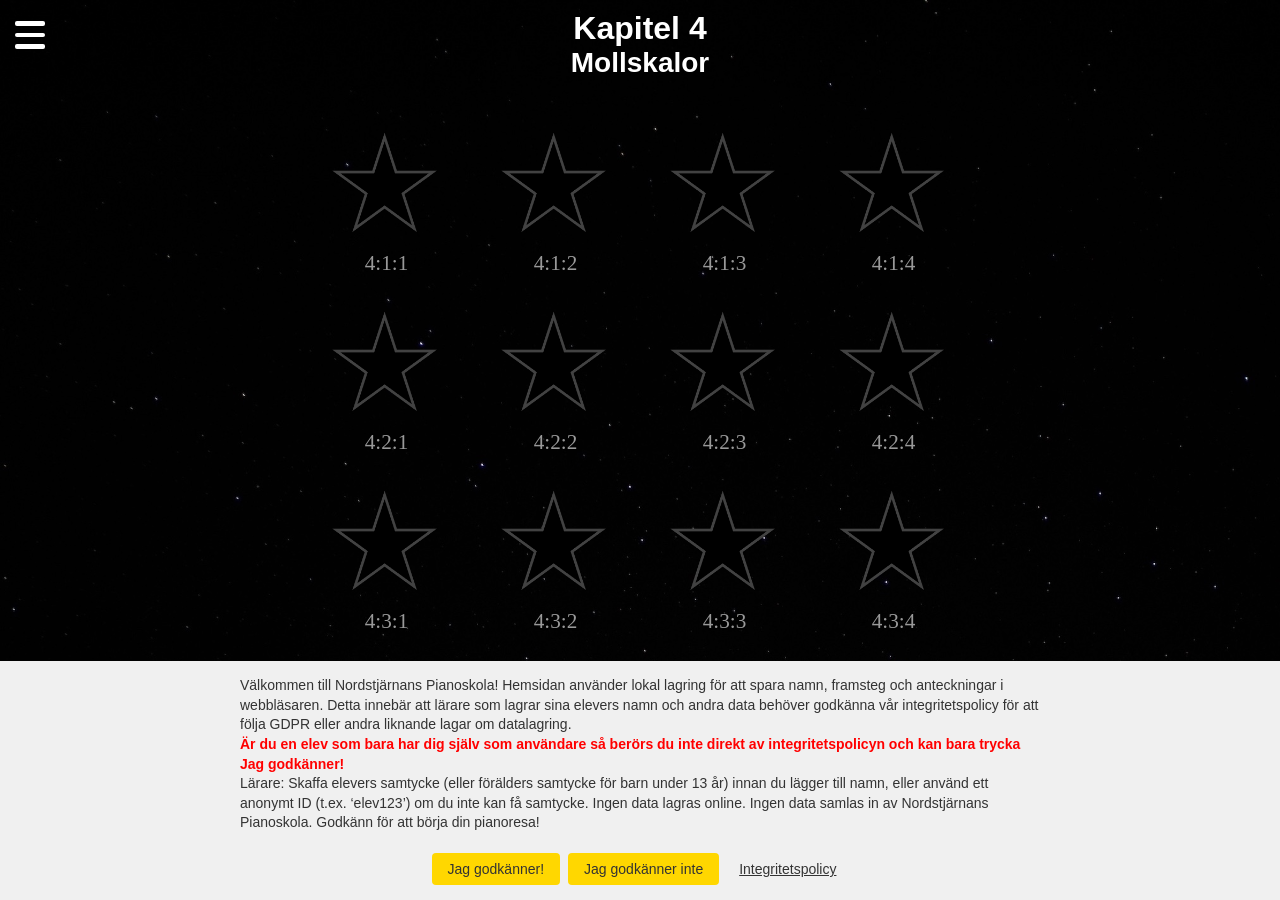
<file: chapter4.html>
<!DOCTYPE html>
<html lang="en">
<head>
    <meta name="viewport" content="width=device-width, initial-scale=1.0, maximum-scale=1.0, user-scalable=no, shrink-to-fit=no, viewport-fit=cover">
    <meta charset="UTF-8">
    <title data-translate="chapter4"></title>
    <link rel="stylesheet" href="styles.css">
    <script>
        function setViewportHeight() {
            let vh = window.innerHeight * 0.01;
            document.documentElement.style.setProperty('--vh', `${vh}px`);
        }
        window.addEventListener('resize', setViewportHeight);
        window.addEventListener('orientationchange', setViewportHeight);
        setViewportHeight();

        function detectMobile() {
            const userAgent = navigator.userAgent || navigator.vendor || window.opera;
            const isMobile = /android|webos|iphone|ipad|ipod|blackberry|iemobile|opera mini/i.test(userAgent.toLowerCase());
            if (isMobile) {
                document.body.classList.add('is-mobile');
            }
        }
        window.addEventListener('load', detectMobile);
        detectMobile();

        function preloadImages() {
            const starImages = [
                ['gold0_silver0.png', 'gold0_silver1.png', 'gold0_silver2.png', 'gold0_silver3.png', 'gold0_silver4.png', 'gold0_silver5.png', 'gold0_silver6.png'],
                ['gold1_silver0.png', 'gold1_silver1.png', 'gold1_silver2.png', 'gold1_silver3.png', 'gold1_silver4.png', 'gold1_silver5.png'],
                ['gold2_silver0.png', 'gold2_silver1.png', 'gold2_silver2.png', 'gold2_silver3.png', 'gold2_silver4.png'],
                ['gold3_silver0.png', 'gold3_silver1.png', 'gold3_silver2.png', 'gold3_silver3.png'],
                ['gold4_silver0.png', 'gold4_silver1.png', 'gold4_silver2.png'],
                ['gold5_silver0.png', 'gold5_silver1.png'],
                ['gold6_silver0.png']
            ];
            console.log('Preloading star images for chapter');
            starImages.forEach((goldLevelImages) => {
                goldLevelImages.forEach((image) => {
                    const img = new Image();
                    img.src = image;
                    img.onload = () => console.log(`Loaded image: ${image}`);
                    img.onerror = () => console.error(`Failed to preload image: ${image}`);
                });
            });
        }
        preloadImages();
    </script>
</head>
<body class="chapters">
    <div class="piano-menu" id="menuButton" aria-expanded="false" aria-controls="menu-placeholder">
        <div class="white-key"></div>
        <div class="white-key"></div>
        <div class="white-key"></div>
        <div class="black-key top"></div>
        <div class="black-key bottom"></div>
    </div>
    <nav id="menu-placeholder"></nav>
    <h1 class="chapter-title">
        <span class="chapter-number"></span>
        <span class="chapter-name"></span>
    </h1>
    <div class="chapter-container" id="chapterContainer">
        <div class="stars-svg" id="stars-4x4">
            <svg
                width="650"
                height="700"
                viewBox="0 0 650 700"
                version="1.1"
                id="svg1"
                xml:space="preserve"
                xmlns="http://www.w3.org/2000/svg"
                xmlns:svg="http://www.w3.org/2000/svg">
                <defs id="defs1" />
                <g inkscape:label="Stars" inkscape:groupmode="layer" id="layer1" style="fill:#999999;fill-opacity:1">
                    <image width="140" height="119.26923" preserveAspectRatio="none" xlink:href="gold0_silver0.png" id="star-1-1-1" x="0" y="0" />
                    <image width="140" height="119.26923" preserveAspectRatio="none" xlink:href="gold0_silver0.png" id="star-1-1-2" x="170" y="0" />
                    <image width="140" height="119.26923" preserveAspectRatio="none" xlink:href="gold0_silver0.png" id="star-1-1-3" x="340" y="0" />
                    <image width="140" height="119.26923" preserveAspectRatio="none" xlink:href="gold0_silver0.png" id="star-1-1-4" x="510" y="0" />
                    <image width="140" height="119.26923" preserveAspectRatio="none" xlink:href="gold0_silver0.png" id="star-1-2-1" x="0" y="180" />
                    <image width="140" height="119.26923" preserveAspectRatio="none" xlink:href="gold0_silver0.png" id="star-1-2-2" x="170" y="180" />
                    <image width="140" height="119.26923" preserveAspectRatio="none" xlink:href="gold0_silver0.png" id="star-1-2-3" x="340" y="180" />
                    <image width="140" height="119.26923" preserveAspectRatio="none" xlink:href="gold0_silver0.png" id="star-1-2-4" x="510" y="180" />
                    <image width="140" height="119.26923" preserveAspectRatio="none" xlink:href="gold0_silver0.png" id="star-1-3-1" x="0" y="360" />
                    <image width="140" height="119.26923" preserveAspectRatio="none" xlink:href="gold0_silver0.png" id="star-1-3-2" x="170" y="360" />
                    <image width="140" height="119.26923" preserveAspectRatio="none" xlink:href="gold0_silver0.png" id="star-1-3-3" x="340" y="360" />
                    <image width="140" height="119.26923" preserveAspectRatio="none" xlink:href="gold0_silver0.png" id="star-1-3-4" x="510" y="360" />
                    <image width="140" height="119.26923" preserveAspectRatio="none" xlink:href="gold0_silver0.png" id="star-1-4-1" x="0" y="540" />
                    <image width="140" height="119.26923" preserveAspectRatio="none" xlink:href="gold0_silver0.png" id="star-1-4-2" x="170" y="540" />
                    <image width="140" height="119.26923" preserveAspectRatio="none" xlink:href="gold0_silver0.png" id="star-1-4-3" x="340" y="540" />
                    <image width="140" height="119.26923" preserveAspectRatio="none" xlink:href="gold0_silver0.png" id="star-1-4-4" x="510" y="540" />
                </g>
                <g inkscape:groupmode="layer" id="layer3" inkscape:label="Codes">
                    <text xml:space="preserve" style="font-style:normal;font-variant:normal;font-weight:500;font-stretch:normal;font-size:21.3333px;font-family:Cochin;-inkscape-font-specification:'Cochin, Medium';text-align:center;writing-mode:lr-tb;direction:ltr;text-anchor:middle;fill:#999999;stroke:none;fill-opacity:1" x="70" y="139.20798" id="code-1-1-1"><tspan sodipodi:role="line" x="70" y="139.20798">1:1:1</tspan></text>
                    <text xml:space="preserve" style="font-style:normal;font-variant:normal;font-weight:500;font-stretch:normal;font-size:21.3333px;font-family:Cochin;-inkscape-font-specification:'Cochin, Medium';text-align:center;writing-mode:lr-tb;direction:ltr;text-anchor:middle;fill:#999999;stroke:none;fill-opacity:1" x="240" y="139.20798" id="code-1-1-2"><tspan sodipodi:role="line" x="240" y="139.20798">1:1:2</tspan></text>
                    <text xml:space="preserve" style="font-style:normal;font-variant:normal;font-weight:500;font-stretch:normal;font-size:21.3333px;font-family:Cochin;-inkscape-font-specification:'Cochin, Medium';text-align:center;writing-mode:lr-tb;direction:ltr;text-anchor:middle;fill:#999999;stroke:none;fill-opacity:1" x="410" y="139.20798" id="code-1-1-3"><tspan sodipodi:role="line" x="410" y="139.20798">1:1:3</tspan></text>
                    <text xml:space="preserve" style="font-style:normal;font-variant:normal;font-weight:500;font-stretch:normal;font-size:21.3333px;font-family:Cochin;-inkscape-font-specification:'Cochin, Medium';text-align:center;writing-mode:lr-tb;direction:ltr;text-anchor:middle;fill:#999999;stroke:none;fill-opacity:1" x="580" y="139.20798" id="code-1-1-4"><tspan sodipodi:role="line" x="580" y="139.20798">1:1:4</tspan></text>
                    <text xml:space="preserve" style="font-style:normal;font-variant:normal;font-weight:500;font-stretch:normal;font-size:21.3333px;font-family:Cochin;-inkscape-font-specification:'Cochin, Medium';text-align:center;writing-mode:lr-tb;direction:ltr;text-anchor:middle;fill:#999999;stroke:none;fill-opacity:1" x="70" y="319.20798" id="code-1-2-1"><tspan sodipodi:role="line" x="70" y="319.20798">1:2:1</tspan></text>
                    <text xml:space="preserve" style="font-style:normal;font-variant:normal;font-weight:500;font-stretch:normal;font-size:21.3333px;font-family:Cochin;-inkscape-font-specification:'Cochin, Medium';text-align:center;writing-mode:lr-tb;direction:ltr;text-anchor:middle;fill:#999999;stroke:none;fill-opacity:1" x="240" y="319.20798" id="code-1-2-2"><tspan sodipodi:role="line" x="240" y="319.20798">1:2:2</tspan></text>
                    <text xml:space="preserve" style="font-style:normal;font-variant:normal;font-weight:500;font-stretch:normal;font-size:21.3333px;font-family:Cochin;-inkscape-font-specification:'Cochin, Medium';text-align:center;writing-mode:lr-tb;direction:ltr;text-anchor:middle;fill:#999999;stroke:none;fill-opacity:1" x="410" y="319.20798" id="code-1-2-3"><tspan sodipodi:role="line" x="410" y="319.20798">1:2:3</tspan></text>
                    <text xml:space="preserve" style="font-style:normal;font-variant:normal;font-weight:500;font-stretch:normal;font-size:21.3333px;font-family:Cochin;-inkscape-font-specification:'Cochin, Medium';text-align:center;writing-mode:lr-tb;direction:ltr;text-anchor:middle;fill:#999999;stroke:none;fill-opacity:1" x="580" y="319.20798" id="code-1-2-4"><tspan sodipodi:role="line" x="580" y="319.20798">1:2:4</tspan></text>
                    <text xml:space="preserve" style="font-style:normal;font-variant:normal;font-weight:500;font-stretch:normal;font-size:21.3333px;font-family:Cochin;-inkscape-font-specification:'Cochin, Medium';text-align:center;writing-mode:lr-tb;direction:ltr;text-anchor:middle;fill:#999999;stroke:none;fill-opacity:1" x="70" y="499.20798" id="code-1-3-1"><tspan sodipodi:role="line" x="70" y="499.20798">1:3:1</tspan></text>
                    <text xml:space="preserve" style="font-style:normal;font-variant:normal;font-weight:500;font-stretch:normal;font-size:21.3333px;font-family:Cochin;-inkscape-font-specification:'Cochin, Medium';text-align:center;writing-mode:lr-tb;direction:ltr;text-anchor:middle;fill:#999999;stroke:none;fill-opacity:1" x="240" y="499.20798" id="code-1-3-2"><tspan sodipodi:role="line" x="240" y="499.20798">1:3:2</tspan></text>
                    <text xml:space="preserve" style="font-style:normal;font-variant:normal;font-weight:500;font-stretch:normal;font-size:21.3333px;font-family:Cochin;-inkscape-font-specification:'Cochin, Medium';text-align:center;writing-mode:lr-tb;direction:ltr;text-anchor:middle;fill:#999999;stroke:none;fill-opacity:1" x="410" y="499.20798" id="code-1-3-3"><tspan sodipodi:role="line" x="410" y="499.20798">1:3:3</tspan></text>
                    <text xml:space="preserve" style="font-style:normal;font-variant:normal;font-weight:500;font-stretch:normal;font-size:21.3333px;font-family:Cochin;-inkscape-font-specification:'Cochin, Medium';text-align:center;writing-mode:lr-tb;direction:ltr;text-anchor:middle;fill:#999999;stroke:none;fill-opacity:1" x="580" y="499.20798" id="code-1-3-4"><tspan sodipodi:role="line" x="580" y="499.20798">1:3:4</tspan></text>
                    <text xml:space="preserve" style="font-style:normal;font-variant:normal;font-weight:500;font-stretch:normal;font-size:21.3333px;font-family:Cochin;-inkscape-font-specification:'Cochin, Medium';text-align:center;writing-mode:lr-tb;direction:ltr;text-anchor:middle;fill:#999999;stroke:none;fill-opacity:1" x="70" y="679.20801" id="code-1-4-1"><tspan sodipodi:role="line" x="70" y="679.20801">1:4:1</tspan></text>
                    <text xml:space="preserve" style="font-style:normal;font-variant:normal;font-weight:500;font-stretch:normal;font-size:21.3333px;font-family:Cochin;-inkscape-font-specification:'Cochin, Medium';text-align:center;writing-mode:lr-tb;direction:ltr;text-anchor:middle;fill:#999999;stroke:none;fill-opacity:1" x="240" y="679.20801" id="code-1-4-2"><tspan sodipodi:role="line" x="240" y="679.20801">1:4:2</tspan></text>
                    <text xml:space="preserve" style="font-style:normal;font-variant:normal;font-weight:500;font-stretch:normal;font-size:21.3333px;font-family:Cochin;-inkscape-font-specification:'Cochin, Medium';text-align:center;writing-mode:lr-tb;direction:ltr;text-anchor:middle;fill:#999999;stroke:none;fill-opacity:1" x="410" y="679.20801" id="code-1-4-3"><tspan sodipodi:role="line" x="410" y="679.20801">1:4:3</tspan></text>
                    <text xml:space="preserve" style="font-style:normal;font-variant:normal;font-weight:500;font-stretch:normal;font-size:21.3333px;font-family:Cochin;-inkscape-font-specification:'Cochin, Medium';text-align:center;writing-mode:lr-tb;direction:ltr;text-anchor:middle;fill:#999999;stroke:none;fill-opacity:1" x="580" y="679.20801" id="code-1-4-4"><tspan sodipodi:role="line" x="580" y="679.20801">1:4:4</tspan></text>
                </g>
            </svg>
        </div>
        <div class="stars-svg" id="stars-2x2x4" style="display: none;">
            <svg width="310" height="1650" viewBox="0 0 310 1650" version="1.1" id="svg2" xmlns="http://www.w3.org/2000/svg">
                <defs id="defs2" />
                <g inkscape:label="Stars" inkscape:groupmode="layer" id="layer1-2" style="fill:#999999;fill-opacity:1">
                    <image width="140" height="119.26923" preserveAspectRatio="none" xlink:href="gold0_silver0.png" id="star-1-1-1" x="0" y="0" />
                    <image width="140" height="119.26923" preserveAspectRatio="none" xlink:href="gold0_silver0.png" id="star-1-1-2" x="170" y="0" />
                    <image width="140" height="119.26923" preserveAspectRatio="none" xlink:href="gold0_silver0.png" id="star-1-1-3" x="0" y="180" />
                    <image width="140" height="119.26923" preserveAspectRatio="none" xlink:href="gold0_silver0.png" id="star-1-1-4" x="170" y="180" />
                    <image width="140" height="119.26923" preserveAspectRatio="none" xlink:href="gold0_silver0.png" id="star-1-2-1" x="0" y="410" />
                    <image width="140" height="119.26923" preserveAspectRatio="none" xlink:href="gold0_silver0.png" id="star-1-2-2" x="170" y="410" />
                    <image width="140" height="119.26923" preserveAspectRatio="none" xlink:href="gold0_silver0.png" id="star-1-2-3" x="0" y="590" />
                    <image width="140" height="119.26923" preserveAspectRatio="none" xlink:href="gold0_silver0.png" id="star-1-2-4" x="170" y="590" />
                    <image width="140" height="119.26923" preserveAspectRatio="none" xlink:href="gold0_silver0.png" id="star-1-3-1" x="0" y="820" />
                    <image width="140" height="119.26923" preserveAspectRatio="none" xlink:href="gold0_silver0.png" id="star-1-3-2" x="170" y="820" />
                    <image width="140" height="119.26923" preserveAspectRatio="none" xlink:href="gold0_silver0.png" id="star-1-3-3" x="0" y="1000" />
                    <image width="140" height="119.26923" preserveAspectRatio="none" xlink:href="gold0_silver0.png" id="star-1-3-4" x="170" y="1000" />
                    <image width="140" height="119.26923" preserveAspectRatio="none" xlink:href="gold0_silver0.png" id="star-1-4-1" x="0" y="1230" />
                    <image width="140" height="119.26923" preserveAspectRatio="none" xlink:href="gold0_silver0.png" id="star-1-4-2" x="170" y="1230" />
                    <image width="140" height="119.26923" preserveAspectRatio="none" xlink:href="gold0_silver0.png" id="star-1-4-3" x="0" y="1410" />
                    <image width="140" height="119.26923" preserveAspectRatio="none" xlink:href="gold0_silver0.png" id="star-1-4-4" x="170" y="1410" />
                </g>
                <g inkscape:groupmode="layer" id="layer3-2" inkscape:label="Codes">
                    <text xml:space="preserve" style="font-style:normal;font-variant:normal;font-weight:500;font-stretch:normal;font-size:21.3333px;font-family:Cochin;-inkscape-font-specification:'Cochin, Medium';text-align:center;writing-mode:lr-tb;direction:ltr;text-anchor:middle;fill:#999999;stroke:none;fill-opacity:1" x="70" y="143.20798" id="code-1-1-1"><tspan sodipodi:role="line" x="70" y="143.20798">1:1:1</tspan></text>
                    <text xml:space="preserve" style="font-style:normal;font-variant:normal;font-weight:500;font-stretch:normal;font-size:21.3333px;font-family:Cochin;-inkscape-font-specification:'Cochin, Medium';text-align:center;writing-mode:lr-tb;direction:ltr;text-anchor:middle;fill:#999999;stroke:none;fill-opacity:1" x="240" y="143.20798" id="code-1-1-2"><tspan sodipodi:role="line" x="240" y="143.20798">1:1:2</tspan></text>
                    <text xml:space="preserve" style="font-style:normal;font-variant:normal;font-weight:500;font-stretch:normal;font-size:21.3333px;font-family:Cochin;-inkscape-font-specification:'Cochin, Medium';text-align:center;writing-mode:lr-tb;direction:ltr;text-anchor:middle;fill:#999999;stroke:none;fill-opacity:1" x="70" y="323.20798" id="code-1-1-3"><tspan sodipodi:role="line" x="70" y="323.20798">1:1:3</tspan></text>
                    <text xml:space="preserve" style="font-style:normal;font-variant:normal;font-weight:500;font-stretch:normal;font-size:21.3333px;font-family:Cochin;-inkscape-font-specification:'Cochin, Medium';text-align:center;writing-mode:lr-tb;direction:ltr;text-anchor:middle;fill:#999999;stroke:none;fill-opacity:1" x="240" y="323.20798" id="code-1-1-4"><tspan sodipodi:role="line" x="240" y="323.20798">1:1:4</tspan></text>
                    <text xml:space="preserve" style="font-style:normal;font-variant:normal;font-weight:500;font-stretch:normal;font-size:21.3333px;font-family:Cochin;-inkscape-font-specification:'Cochin, Medium';text-align:center;writing-mode:lr-tb;direction:ltr;text-anchor:middle;fill:#999999;stroke:none;fill-opacity:1" x="70" y="553.20798" id="code-1-2-1"><tspan sodipodi:role="line" x="70" y="553.20798">1:2:1</tspan></text>
                    <text xml:space="preserve" style="font-style:normal;font-variant:normal;font-weight:500;font-stretch:normal;font-size:21.3333px;font-family:Cochin;-inkscape-font-specification:'Cochin, Medium';text-align:center;writing-mode:lr-tb;direction:ltr;text-anchor:middle;fill:#999999;stroke:none;fill-opacity:1" x="240" y="553.20798" id="code-1-2-2"><tspan sodipodi:role="line" x="240" y="553.20798">1:2:2</tspan></text>
                    <text xml:space="preserve" style="font-style:normal;font-variant:normal;font-weight:500;font-stretch:normal;font-size:21.3333px;font-family:Cochin;-inkscape-font-specification:'Cochin, Medium';text-align:center;writing-mode:lr-tb;direction:ltr;text-anchor:middle;fill:#999999;stroke:none;fill-opacity:1" x="70" y="733.20798" id="code-1-2-3"><tspan sodipodi:role="line" x="70" y="733.20798">1:2:3</tspan></text>
                    <text xml:space="preserve" style="font-style:normal;font-variant:normal;font-weight:500;font-stretch:normal;font-size:21.3333px;font-family:Cochin;-inkscape-font-specification:'Cochin, Medium';text-align:center;writing-mode:lr-tb;direction:ltr;text-anchor:middle;fill:#999999;stroke:none;fill-opacity:1" x="240" y="733.20798" id="code-1-2-4"><tspan sodipodi:role="line" x="240" y="733.20798">1:2:4</tspan></text>
                    <text xml:space="preserve" style="font-style:normal;font-variant:normal;font-weight:500;font-stretch:normal;font-size:21.3333px;font-family:Cochin;-inkscape-font-specification:'Cochin, Medium';text-align:center;writing-mode:lr-tb;direction:ltr;text-anchor:middle;fill:#999999;stroke:none;fill-opacity:1" x="70" y="963.20798" id="code-1-3-1"><tspan sodipodi:role="line" x="70" y="963.20798">1:3:1</tspan></text>
                    <text xml:space="preserve" style="font-style:normal;font-variant:normal;font-weight:500;font-stretch:normal;font-size:21.3333px;font-family:Cochin;-inkscape-font-specification:'Cochin, Medium';text-align:center;writing-mode:lr-tb;direction:ltr;text-anchor:middle;fill:#999999;stroke:none;fill-opacity:1" x="240" y="963.20798" id="code-1-3-2"><tspan sodipodi:role="line" x="240" y="963.20798">1:3:2</tspan></text>
                    <text xml:space="preserve" style="font-style:normal;font-variant:normal;font-weight:500;font-stretch:normal;font-size:21.3333px;font-family:Cochin;-inkscape-font-specification:'Cochin, Medium';text-align:center;writing-mode:lr-tb;direction:ltr;text-anchor:middle;fill:#999999;stroke:none;fill-opacity:1" x="70" y="1143.20798" id="code-1-3-3"><tspan sodipodi:role="line" x="70" y="1143.20798">1:3:3</tspan></text>
                    <text xml:space="preserve" style="font-style:normal;font-variant:normal;font-weight:500;font-stretch:normal;font-size:21.3333px;font-family:Cochin;-inkscape-font-specification:'Cochin, Medium';text-align:center;writing-mode:lr-tb;direction:ltr;text-anchor:middle;fill:#999999;stroke:none;fill-opacity:1" x="240" y="1143.20798" id="code-1-3-4"><tspan sodipodi:role="line" x="240" y="1143.20798">1:3:4</tspan></text>
                    <text xml:space="preserve" style="font-style:normal;font-variant:normal;font-weight:500;font-stretch:normal;font-size:21.3333px;font-family:Cochin;-inkscape-font-specification:'Cochin, Medium';text-align:center;writing-mode:lr-tb;direction:ltr;text-anchor:middle;fill:#999999;stroke:none;fill-opacity:1" x="70" y="1373.20801" id="code-1-4-1"><tspan sodipodi:role="line" x="70" y="1373.20801">1:4:1</tspan></text>
                    <text xml:space="preserve" style="font-style:normal;font-variant:normal;font-weight:500;font-stretch:normal;font-size:21.3333px;font-family:Cochin;-inkscape-font-specification:'Cochin, Medium';text-align:center;writing-mode:lr-tb;direction:ltr;text-anchor:middle;fill:#999999;stroke:none;fill-opacity:1" x="240" y="1373.20801" id="code-1-4-2"><tspan sodipodi:role="line" x="240" y="1373.20801">1:4:2</tspan></text>
                    <text xml:space="preserve" style="font-style:normal;font-variant:normal;font-weight:500;font-stretch:normal;font-size:21.3333px;font-family:Cochin;-inkscape-font-specification:'Cochin, Medium';text-align:center;writing-mode:lr-tb;direction:ltr;text-anchor:middle;fill:#999999;stroke:none;fill-opacity:1" x="70" y="1553.20801" id="code-1-4-3"><tspan sodipodi:role="line" x="70" y="1553.20801">1:4:3</tspan></text>
                    <text xml:space="preserve" style="font-style:normal;font-variant:normal;font-weight:500;font-stretch:normal;font-size:21.3333px;font-family:Cochin;-inkscape-font-specification:'Cochin, Medium';text-align:center;writing-mode:lr-tb;direction:ltr;text-anchor:middle;fill:#999999;stroke:none;fill-opacity:1" x="240" y="1553.20801" id="code-1-4-4"><tspan sodipodi:role="line" x="240" y="1553.20801">1:4:4</tspan></text>
                </g>
                <g inkscape:groupmode="layer" id="layer4" inkscape:label="Separators">
                    <line x1="74" y1="370" x2="230" y2="370" style="stroke:#444444;stroke-width:1" />
                    <line x1="74" y1="780" x2="230" y2="780" style="stroke:#444444;stroke-width:1" />
                    <line x1="74" y1="1190" x2="230" y2="1190" style="stroke:#444444;stroke-width:1" />
                </g>
            </svg>
        </div>
    </div>
    <div id="namePopup" class="popup" style="display: none;">
        <div class="popup-content">
            <div class="popup-scrollable-content">
                <h2 id="popupWelcome"></h2>
                <p id="popupIntro"></p>
                <div class="rank-badge-container">
                    <img src="rank-start.png" alt="Explorer Rank Badge" class="rank-badge-image">
                </div>
                <p id="popupTeacherNote"></p>
                <p id="popupEnterName"></p>
            </div>
            <div class="input-group">
                <input type="text" id="nameInput">
                <button id="submitNameButton" onclick="saveName()"></button>
            </div>
        </div>
    </div>
    <div id="studentPopup" class="student-popup">
        <div class="student-popup-content">
            <p id="studentPopupMessage"></p>
        </div>
    </div>
    <div id="rankAchievementPopup" class="popup" style="display: none;">
        <div class="popup-content" onclick="event.stopPropagation();">
            <div class="popup-scrollable-content">
                <h2 id="rankAchievementMessage"></h2>
                <h3 id="rankAchievementSubtitle"></h3>
                <div class="rank-badge-container">
                    <img src="rank0.png" alt="Star Cadet Rank Badge" class="rank-badge-image" onerror="this.src='rank-start.png';">
                </div>
                <p id="rankAchievementDescription"></p>
            </div>
            <button id="closeRankPopup" class="close-button">×</button>
        </div>
    </div>
    <div id="consentPopup" style="display: none;">
        <div class="consent-popup-content">
            <p id="consentMessage"></p>
            <div class="consent-buttons">
                <button id="consentAcceptButton"></button>
                <button id="consentRejectButton"></button>
                <button id="consentPolicyLink" data-translate="consentPolicyLink"></button>
            </div>
        </div>
    </div>
    <div class="user-name-display">
        <span id="userNameDisplay"></span>
    </div>
    <script src="students.js"></script>
    <script src="chapter.js"></script>
    <script src="script.js"></script>
    <script>
    document.addEventListener('DOMContentLoaded', () => {
        document.body.style.touchAction = 'manipulation';
        const nameInput = document.getElementById('nameInput');
        if (nameInput) {
            let originalScrollY = 0;
            let isKeyboardOpen = false;

            const lockViewport = () => {
                if (!isKeyboardOpen) {
                    originalScrollY = window.scrollY;
                    document.body.style.position = 'fixed';
                    document.body.style.top = `-${originalScrollY}px`;
                    document.body.style.width = '100%';
                    document.body.style.overflow = 'hidden';
                    isKeyboardOpen = true;
                }
            };

            const unlockViewport = () => {
                if (isKeyboardOpen) {
                    document.body.style.position = '';
                    document.body.style.top = '';
                    document.body.style.width = '';
                    document.body.style.overflow = '';
                    // Only scroll if keyboard was actually open
                    window.scrollTo(0, originalScrollY);
                    isKeyboardOpen = false;
                }
            };

            nameInput.addEventListener('focus', () => {
                document.body.classList.add('keyboard-open');
                lockViewport();
            });

            nameInput.addEventListener('blur', () => {
                document.body.classList.remove('keyboard-open');
                unlockViewport();
            });

            window.addEventListener('resize', () => {
                const viewportHeight = window.innerHeight;
                const isKeyboardLikelyOpen = viewportHeight < 500; // Adjust threshold based on device
                if (isKeyboardLikelyOpen && !isKeyboardOpen) {
                    lockViewport();
                } else if (!isKeyboardLikelyOpen && isKeyboardOpen) {
                    unlockViewport();
                }
            });
        }
        if (typeof initializeConsentPopup === 'function') {
            initializeConsentPopup();
        }
    });
</script>
</body>
</html>
</file>
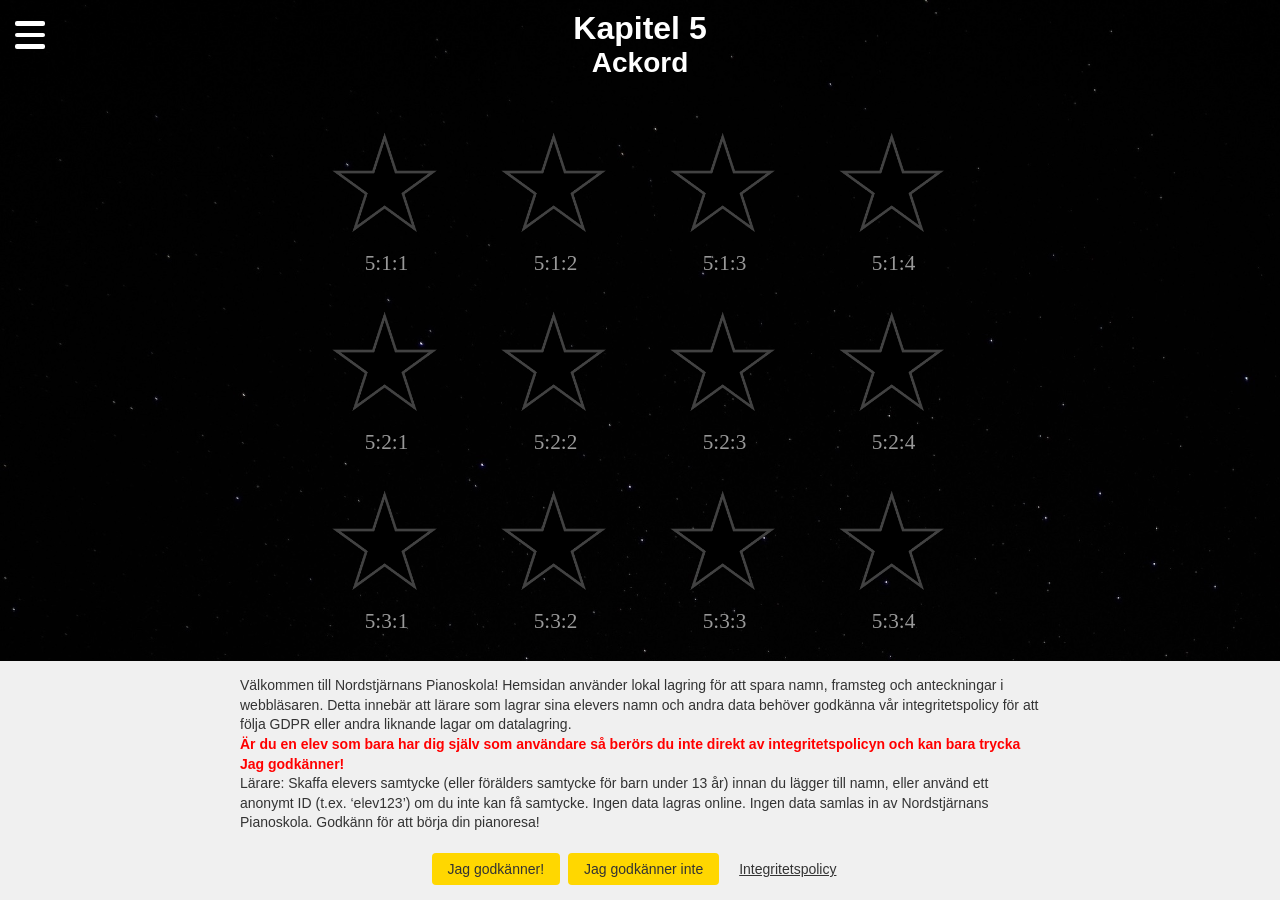
<file: chapter5.html>
<!DOCTYPE html>
<html lang="en">
<head>
    <meta name="viewport" content="width=device-width, initial-scale=1.0, maximum-scale=1.0, user-scalable=no, shrink-to-fit=no, viewport-fit=cover">
    <meta charset="UTF-8">
    <title data-translate="chapter5"></title>
    <link rel="stylesheet" href="styles.css">
    <script>
        function setViewportHeight() {
            let vh = window.innerHeight * 0.01;
            document.documentElement.style.setProperty('--vh', `${vh}px`);
        }
        window.addEventListener('resize', setViewportHeight);
        window.addEventListener('orientationchange', setViewportHeight);
        setViewportHeight();

        function detectMobile() {
            const userAgent = navigator.userAgent || navigator.vendor || window.opera;
            const isMobile = /android|webos|iphone|ipad|ipod|blackberry|iemobile|opera mini/i.test(userAgent.toLowerCase());
            if (isMobile) {
                document.body.classList.add('is-mobile');
            }
        }
        window.addEventListener('load', detectMobile);
        detectMobile();

        function preloadImages() {
            const starImages = [
                ['gold0_silver0.png', 'gold0_silver1.png', 'gold0_silver2.png', 'gold0_silver3.png', 'gold0_silver4.png', 'gold0_silver5.png', 'gold0_silver6.png'],
                ['gold1_silver0.png', 'gold1_silver1.png', 'gold1_silver2.png', 'gold1_silver3.png', 'gold1_silver4.png', 'gold1_silver5.png'],
                ['gold2_silver0.png', 'gold2_silver1.png', 'gold2_silver2.png', 'gold2_silver3.png', 'gold2_silver4.png'],
                ['gold3_silver0.png', 'gold3_silver1.png', 'gold3_silver2.png', 'gold3_silver3.png'],
                ['gold4_silver0.png', 'gold4_silver1.png', 'gold4_silver2.png'],
                ['gold5_silver0.png', 'gold5_silver1.png'],
                ['gold6_silver0.png']
            ];
            console.log('Preloading star images for chapter');
            starImages.forEach((goldLevelImages) => {
                goldLevelImages.forEach((image) => {
                    const img = new Image();
                    img.src = image;
                    img.onload = () => console.log(`Loaded image: ${image}`);
                    img.onerror = () => console.error(`Failed to preload image: ${image}`);
                });
            });
        }
        preloadImages();
    </script>
</head>
<body class="chapters">
    <div class="piano-menu" id="menuButton" aria-expanded="false" aria-controls="menu-placeholder">
        <div class="white-key"></div>
        <div class="white-key"></div>
        <div class="white-key"></div>
        <div class="black-key top"></div>
        <div class="black-key bottom"></div>
    </div>
    <nav id="menu-placeholder"></nav>
    <h1 class="chapter-title">
        <span class="chapter-number"></span>
        <span class="chapter-name"></span>
    </h1>
    <div class="chapter-container" id="chapterContainer">
        <div class="stars-svg" id="stars-4x4">
            <svg
                width="650"
                height="700"
                viewBox="0 0 650 700"
                version="1.1"
                id="svg1"
                xml:space="preserve"
                xmlns="http://www.w3.org/2000/svg"
                xmlns:svg="http://www.w3.org/2000/svg">
                <defs id="defs1" />
                <g inkscape:label="Stars" inkscape:groupmode="layer" id="layer1" style="fill:#999999;fill-opacity:1">
                    <image width="140" height="119.26923" preserveAspectRatio="none" xlink:href="gold0_silver0.png" id="star-1-1-1" x="0" y="0" />
                    <image width="140" height="119.26923" preserveAspectRatio="none" xlink:href="gold0_silver0.png" id="star-1-1-2" x="170" y="0" />
                    <image width="140" height="119.26923" preserveAspectRatio="none" xlink:href="gold0_silver0.png" id="star-1-1-3" x="340" y="0" />
                    <image width="140" height="119.26923" preserveAspectRatio="none" xlink:href="gold0_silver0.png" id="star-1-1-4" x="510" y="0" />
                    <image width="140" height="119.26923" preserveAspectRatio="none" xlink:href="gold0_silver0.png" id="star-1-2-1" x="0" y="180" />
                    <image width="140" height="119.26923" preserveAspectRatio="none" xlink:href="gold0_silver0.png" id="star-1-2-2" x="170" y="180" />
                    <image width="140" height="119.26923" preserveAspectRatio="none" xlink:href="gold0_silver0.png" id="star-1-2-3" x="340" y="180" />
                    <image width="140" height="119.26923" preserveAspectRatio="none" xlink:href="gold0_silver0.png" id="star-1-2-4" x="510" y="180" />
                    <image width="140" height="119.26923" preserveAspectRatio="none" xlink:href="gold0_silver0.png" id="star-1-3-1" x="0" y="360" />
                    <image width="140" height="119.26923" preserveAspectRatio="none" xlink:href="gold0_silver0.png" id="star-1-3-2" x="170" y="360" />
                    <image width="140" height="119.26923" preserveAspectRatio="none" xlink:href="gold0_silver0.png" id="star-1-3-3" x="340" y="360" />
                    <image width="140" height="119.26923" preserveAspectRatio="none" xlink:href="gold0_silver0.png" id="star-1-3-4" x="510" y="360" />
                    <image width="140" height="119.26923" preserveAspectRatio="none" xlink:href="gold0_silver0.png" id="star-1-4-1" x="0" y="540" />
                    <image width="140" height="119.26923" preserveAspectRatio="none" xlink:href="gold0_silver0.png" id="star-1-4-2" x="170" y="540" />
                    <image width="140" height="119.26923" preserveAspectRatio="none" xlink:href="gold0_silver0.png" id="star-1-4-3" x="340" y="540" />
                    <image width="140" height="119.26923" preserveAspectRatio="none" xlink:href="gold0_silver0.png" id="star-1-4-4" x="510" y="540" />
                </g>
                <g inkscape:groupmode="layer" id="layer3" inkscape:label="Codes">
                    <text xml:space="preserve" style="font-style:normal;font-variant:normal;font-weight:500;font-stretch:normal;font-size:21.3333px;font-family:Cochin;-inkscape-font-specification:'Cochin, Medium';text-align:center;writing-mode:lr-tb;direction:ltr;text-anchor:middle;fill:#999999;stroke:none;fill-opacity:1" x="70" y="139.20798" id="code-1-1-1"><tspan sodipodi:role="line" x="70" y="139.20798">1:1:1</tspan></text>
                    <text xml:space="preserve" style="font-style:normal;font-variant:normal;font-weight:500;font-stretch:normal;font-size:21.3333px;font-family:Cochin;-inkscape-font-specification:'Cochin, Medium';text-align:center;writing-mode:lr-tb;direction:ltr;text-anchor:middle;fill:#999999;stroke:none;fill-opacity:1" x="240" y="139.20798" id="code-1-1-2"><tspan sodipodi:role="line" x="240" y="139.20798">1:1:2</tspan></text>
                    <text xml:space="preserve" style="font-style:normal;font-variant:normal;font-weight:500;font-stretch:normal;font-size:21.3333px;font-family:Cochin;-inkscape-font-specification:'Cochin, Medium';text-align:center;writing-mode:lr-tb;direction:ltr;text-anchor:middle;fill:#999999;stroke:none;fill-opacity:1" x="410" y="139.20798" id="code-1-1-3"><tspan sodipodi:role="line" x="410" y="139.20798">1:1:3</tspan></text>
                    <text xml:space="preserve" style="font-style:normal;font-variant:normal;font-weight:500;font-stretch:normal;font-size:21.3333px;font-family:Cochin;-inkscape-font-specification:'Cochin, Medium';text-align:center;writing-mode:lr-tb;direction:ltr;text-anchor:middle;fill:#999999;stroke:none;fill-opacity:1" x="580" y="139.20798" id="code-1-1-4"><tspan sodipodi:role="line" x="580" y="139.20798">1:1:4</tspan></text>
                    <text xml:space="preserve" style="font-style:normal;font-variant:normal;font-weight:500;font-stretch:normal;font-size:21.3333px;font-family:Cochin;-inkscape-font-specification:'Cochin, Medium';text-align:center;writing-mode:lr-tb;direction:ltr;text-anchor:middle;fill:#999999;stroke:none;fill-opacity:1" x="70" y="319.20798" id="code-1-2-1"><tspan sodipodi:role="line" x="70" y="319.20798">1:2:1</tspan></text>
                    <text xml:space="preserve" style="font-style:normal;font-variant:normal;font-weight:500;font-stretch:normal;font-size:21.3333px;font-family:Cochin;-inkscape-font-specification:'Cochin, Medium';text-align:center;writing-mode:lr-tb;direction:ltr;text-anchor:middle;fill:#999999;stroke:none;fill-opacity:1" x="240" y="319.20798" id="code-1-2-2"><tspan sodipodi:role="line" x="240" y="319.20798">1:2:2</tspan></text>
                    <text xml:space="preserve" style="font-style:normal;font-variant:normal;font-weight:500;font-stretch:normal;font-size:21.3333px;font-family:Cochin;-inkscape-font-specification:'Cochin, Medium';text-align:center;writing-mode:lr-tb;direction:ltr;text-anchor:middle;fill:#999999;stroke:none;fill-opacity:1" x="410" y="319.20798" id="code-1-2-3"><tspan sodipodi:role="line" x="410" y="319.20798">1:2:3</tspan></text>
                    <text xml:space="preserve" style="font-style:normal;font-variant:normal;font-weight:500;font-stretch:normal;font-size:21.3333px;font-family:Cochin;-inkscape-font-specification:'Cochin, Medium';text-align:center;writing-mode:lr-tb;direction:ltr;text-anchor:middle;fill:#999999;stroke:none;fill-opacity:1" x="580" y="319.20798" id="code-1-2-4"><tspan sodipodi:role="line" x="580" y="319.20798">1:2:4</tspan></text>
                    <text xml:space="preserve" style="font-style:normal;font-variant:normal;font-weight:500;font-stretch:normal;font-size:21.3333px;font-family:Cochin;-inkscape-font-specification:'Cochin, Medium';text-align:center;writing-mode:lr-tb;direction:ltr;text-anchor:middle;fill:#999999;stroke:none;fill-opacity:1" x="70" y="499.20798" id="code-1-3-1"><tspan sodipodi:role="line" x="70" y="499.20798">1:3:1</tspan></text>
                    <text xml:space="preserve" style="font-style:normal;font-variant:normal;font-weight:500;font-stretch:normal;font-size:21.3333px;font-family:Cochin;-inkscape-font-specification:'Cochin, Medium';text-align:center;writing-mode:lr-tb;direction:ltr;text-anchor:middle;fill:#999999;stroke:none;fill-opacity:1" x="240" y="499.20798" id="code-1-3-2"><tspan sodipodi:role="line" x="240" y="499.20798">1:3:2</tspan></text>
                    <text xml:space="preserve" style="font-style:normal;font-variant:normal;font-weight:500;font-stretch:normal;font-size:21.3333px;font-family:Cochin;-inkscape-font-specification:'Cochin, Medium';text-align:center;writing-mode:lr-tb;direction:ltr;text-anchor:middle;fill:#999999;stroke:none;fill-opacity:1" x="410" y="499.20798" id="code-1-3-3"><tspan sodipodi:role="line" x="410" y="499.20798">1:3:3</tspan></text>
                    <text xml:space="preserve" style="font-style:normal;font-variant:normal;font-weight:500;font-stretch:normal;font-size:21.3333px;font-family:Cochin;-inkscape-font-specification:'Cochin, Medium';text-align:center;writing-mode:lr-tb;direction:ltr;text-anchor:middle;fill:#999999;stroke:none;fill-opacity:1" x="580" y="499.20798" id="code-1-3-4"><tspan sodipodi:role="line" x="580" y="499.20798">1:3:4</tspan></text>
                    <text xml:space="preserve" style="font-style:normal;font-variant:normal;font-weight:500;font-stretch:normal;font-size:21.3333px;font-family:Cochin;-inkscape-font-specification:'Cochin, Medium';text-align:center;writing-mode:lr-tb;direction:ltr;text-anchor:middle;fill:#999999;stroke:none;fill-opacity:1" x="70" y="679.20801" id="code-1-4-1"><tspan sodipodi:role="line" x="70" y="679.20801">1:4:1</tspan></text>
                    <text xml:space="preserve" style="font-style:normal;font-variant:normal;font-weight:500;font-stretch:normal;font-size:21.3333px;font-family:Cochin;-inkscape-font-specification:'Cochin, Medium';text-align:center;writing-mode:lr-tb;direction:ltr;text-anchor:middle;fill:#999999;stroke:none;fill-opacity:1" x="240" y="679.20801" id="code-1-4-2"><tspan sodipodi:role="line" x="240" y="679.20801">1:4:2</tspan></text>
                    <text xml:space="preserve" style="font-style:normal;font-variant:normal;font-weight:500;font-stretch:normal;font-size:21.3333px;font-family:Cochin;-inkscape-font-specification:'Cochin, Medium';text-align:center;writing-mode:lr-tb;direction:ltr;text-anchor:middle;fill:#999999;stroke:none;fill-opacity:1" x="410" y="679.20801" id="code-1-4-3"><tspan sodipodi:role="line" x="410" y="679.20801">1:4:3</tspan></text>
                    <text xml:space="preserve" style="font-style:normal;font-variant:normal;font-weight:500;font-stretch:normal;font-size:21.3333px;font-family:Cochin;-inkscape-font-specification:'Cochin, Medium';text-align:center;writing-mode:lr-tb;direction:ltr;text-anchor:middle;fill:#999999;stroke:none;fill-opacity:1" x="580" y="679.20801" id="code-1-4-4"><tspan sodipodi:role="line" x="580" y="679.20801">1:4:4</tspan></text>
                </g>
            </svg>
        </div>
        <div class="stars-svg" id="stars-2x2x4" style="display: none;">
            <svg width="310" height="1650" viewBox="0 0 310 1650" version="1.1" id="svg2" xmlns="http://www.w3.org/2000/svg">
                <defs id="defs2" />
                <g inkscape:label="Stars" inkscape:groupmode="layer" id="layer1-2" style="fill:#999999;fill-opacity:1">
                    <image width="140" height="119.26923" preserveAspectRatio="none" xlink:href="gold0_silver0.png" id="star-1-1-1" x="0" y="0" />
                    <image width="140" height="119.26923" preserveAspectRatio="none" xlink:href="gold0_silver0.png" id="star-1-1-2" x="170" y="0" />
                    <image width="140" height="119.26923" preserveAspectRatio="none" xlink:href="gold0_silver0.png" id="star-1-1-3" x="0" y="180" />
                    <image width="140" height="119.26923" preserveAspectRatio="none" xlink:href="gold0_silver0.png" id="star-1-1-4" x="170" y="180" />
                    <image width="140" height="119.26923" preserveAspectRatio="none" xlink:href="gold0_silver0.png" id="star-1-2-1" x="0" y="410" />
                    <image width="140" height="119.26923" preserveAspectRatio="none" xlink:href="gold0_silver0.png" id="star-1-2-2" x="170" y="410" />
                    <image width="140" height="119.26923" preserveAspectRatio="none" xlink:href="gold0_silver0.png" id="star-1-2-3" x="0" y="590" />
                    <image width="140" height="119.26923" preserveAspectRatio="none" xlink:href="gold0_silver0.png" id="star-1-2-4" x="170" y="590" />
                    <image width="140" height="119.26923" preserveAspectRatio="none" xlink:href="gold0_silver0.png" id="star-1-3-1" x="0" y="820" />
                    <image width="140" height="119.26923" preserveAspectRatio="none" xlink:href="gold0_silver0.png" id="star-1-3-2" x="170" y="820" />
                    <image width="140" height="119.26923" preserveAspectRatio="none" xlink:href="gold0_silver0.png" id="star-1-3-3" x="0" y="1000" />
                    <image width="140" height="119.26923" preserveAspectRatio="none" xlink:href="gold0_silver0.png" id="star-1-3-4" x="170" y="1000" />
                    <image width="140" height="119.26923" preserveAspectRatio="none" xlink:href="gold0_silver0.png" id="star-1-4-1" x="0" y="1230" />
                    <image width="140" height="119.26923" preserveAspectRatio="none" xlink:href="gold0_silver0.png" id="star-1-4-2" x="170" y="1230" />
                    <image width="140" height="119.26923" preserveAspectRatio="none" xlink:href="gold0_silver0.png" id="star-1-4-3" x="0" y="1410" />
                    <image width="140" height="119.26923" preserveAspectRatio="none" xlink:href="gold0_silver0.png" id="star-1-4-4" x="170" y="1410" />
                </g>
                <g inkscape:groupmode="layer" id="layer3-2" inkscape:label="Codes">
                    <text xml:space="preserve" style="font-style:normal;font-variant:normal;font-weight:500;font-stretch:normal;font-size:21.3333px;font-family:Cochin;-inkscape-font-specification:'Cochin, Medium';text-align:center;writing-mode:lr-tb;direction:ltr;text-anchor:middle;fill:#999999;stroke:none;fill-opacity:1" x="70" y="143.20798" id="code-1-1-1"><tspan sodipodi:role="line" x="70" y="143.20798">1:1:1</tspan></text>
                    <text xml:space="preserve" style="font-style:normal;font-variant:normal;font-weight:500;font-stretch:normal;font-size:21.3333px;font-family:Cochin;-inkscape-font-specification:'Cochin, Medium';text-align:center;writing-mode:lr-tb;direction:ltr;text-anchor:middle;fill:#999999;stroke:none;fill-opacity:1" x="240" y="143.20798" id="code-1-1-2"><tspan sodipodi:role="line" x="240" y="143.20798">1:1:2</tspan></text>
                    <text xml:space="preserve" style="font-style:normal;font-variant:normal;font-weight:500;font-stretch:normal;font-size:21.3333px;font-family:Cochin;-inkscape-font-specification:'Cochin, Medium';text-align:center;writing-mode:lr-tb;direction:ltr;text-anchor:middle;fill:#999999;stroke:none;fill-opacity:1" x="70" y="323.20798" id="code-1-1-3"><tspan sodipodi:role="line" x="70" y="323.20798">1:1:3</tspan></text>
                    <text xml:space="preserve" style="font-style:normal;font-variant:normal;font-weight:500;font-stretch:normal;font-size:21.3333px;font-family:Cochin;-inkscape-font-specification:'Cochin, Medium';text-align:center;writing-mode:lr-tb;direction:ltr;text-anchor:middle;fill:#999999;stroke:none;fill-opacity:1" x="240" y="323.20798" id="code-1-1-4"><tspan sodipodi:role="line" x="240" y="323.20798">1:1:4</tspan></text>
                    <text xml:space="preserve" style="font-style:normal;font-variant:normal;font-weight:500;font-stretch:normal;font-size:21.3333px;font-family:Cochin;-inkscape-font-specification:'Cochin, Medium';text-align:center;writing-mode:lr-tb;direction:ltr;text-anchor:middle;fill:#999999;stroke:none;fill-opacity:1" x="70" y="553.20798" id="code-1-2-1"><tspan sodipodi:role="line" x="70" y="553.20798">1:2:1</tspan></text>
                    <text xml:space="preserve" style="font-style:normal;font-variant:normal;font-weight:500;font-stretch:normal;font-size:21.3333px;font-family:Cochin;-inkscape-font-specification:'Cochin, Medium';text-align:center;writing-mode:lr-tb;direction:ltr;text-anchor:middle;fill:#999999;stroke:none;fill-opacity:1" x="240" y="553.20798" id="code-1-2-2"><tspan sodipodi:role="line" x="240" y="553.20798">1:2:2</tspan></text>
                    <text xml:space="preserve" style="font-style:normal;font-variant:normal;font-weight:500;font-stretch:normal;font-size:21.3333px;font-family:Cochin;-inkscape-font-specification:'Cochin, Medium';text-align:center;writing-mode:lr-tb;direction:ltr;text-anchor:middle;fill:#999999;stroke:none;fill-opacity:1" x="70" y="733.20798" id="code-1-2-3"><tspan sodipodi:role="line" x="70" y="733.20798">1:2:3</tspan></text>
                    <text xml:space="preserve" style="font-style:normal;font-variant:normal;font-weight:500;font-stretch:normal;font-size:21.3333px;font-family:Cochin;-inkscape-font-specification:'Cochin, Medium';text-align:center;writing-mode:lr-tb;direction:ltr;text-anchor:middle;fill:#999999;stroke:none;fill-opacity:1" x="240" y="733.20798" id="code-1-2-4"><tspan sodipodi:role="line" x="240" y="733.20798">1:2:4</tspan></text>
                    <text xml:space="preserve" style="font-style:normal;font-variant:normal;font-weight:500;font-stretch:normal;font-size:21.3333px;font-family:Cochin;-inkscape-font-specification:'Cochin, Medium';text-align:center;writing-mode:lr-tb;direction:ltr;text-anchor:middle;fill:#999999;stroke:none;fill-opacity:1" x="70" y="963.20798" id="code-1-3-1"><tspan sodipodi:role="line" x="70" y="963.20798">1:3:1</tspan></text>
                    <text xml:space="preserve" style="font-style:normal;font-variant:normal;font-weight:500;font-stretch:normal;font-size:21.3333px;font-family:Cochin;-inkscape-font-specification:'Cochin, Medium';text-align:center;writing-mode:lr-tb;direction:ltr;text-anchor:middle;fill:#999999;stroke:none;fill-opacity:1" x="240" y="963.20798" id="code-1-3-2"><tspan sodipodi:role="line" x="240" y="963.20798">1:3:2</tspan></text>
                    <text xml:space="preserve" style="font-style:normal;font-variant:normal;font-weight:500;font-stretch:normal;font-size:21.3333px;font-family:Cochin;-inkscape-font-specification:'Cochin, Medium';text-align:center;writing-mode:lr-tb;direction:ltr;text-anchor:middle;fill:#999999;stroke:none;fill-opacity:1" x="70" y="1143.20798" id="code-1-3-3"><tspan sodipodi:role="line" x="70" y="1143.20798">1:3:3</tspan></text>
                    <text xml:space="preserve" style="font-style:normal;font-variant:normal;font-weight:500;font-stretch:normal;font-size:21.3333px;font-family:Cochin;-inkscape-font-specification:'Cochin, Medium';text-align:center;writing-mode:lr-tb;direction:ltr;text-anchor:middle;fill:#999999;stroke:none;fill-opacity:1" x="240" y="1143.20798" id="code-1-3-4"><tspan sodipodi:role="line" x="240" y="1143.20798">1:3:4</tspan></text>
                    <text xml:space="preserve" style="font-style:normal;font-variant:normal;font-weight:500;font-stretch:normal;font-size:21.3333px;font-family:Cochin;-inkscape-font-specification:'Cochin, Medium';text-align:center;writing-mode:lr-tb;direction:ltr;text-anchor:middle;fill:#999999;stroke:none;fill-opacity:1" x="70" y="1373.20801" id="code-1-4-1"><tspan sodipodi:role="line" x="70" y="1373.20801">1:4:1</tspan></text>
                    <text xml:space="preserve" style="font-style:normal;font-variant:normal;font-weight:500;font-stretch:normal;font-size:21.3333px;font-family:Cochin;-inkscape-font-specification:'Cochin, Medium';text-align:center;writing-mode:lr-tb;direction:ltr;text-anchor:middle;fill:#999999;stroke:none;fill-opacity:1" x="240" y="1373.20801" id="code-1-4-2"><tspan sodipodi:role="line" x="240" y="1373.20801">1:4:2</tspan></text>
                    <text xml:space="preserve" style="font-style:normal;font-variant:normal;font-weight:500;font-stretch:normal;font-size:21.3333px;font-family:Cochin;-inkscape-font-specification:'Cochin, Medium';text-align:center;writing-mode:lr-tb;direction:ltr;text-anchor:middle;fill:#999999;stroke:none;fill-opacity:1" x="70" y="1553.20801" id="code-1-4-3"><tspan sodipodi:role="line" x="70" y="1553.20801">1:4:3</tspan></text>
                    <text xml:space="preserve" style="font-style:normal;font-variant:normal;font-weight:500;font-stretch:normal;font-size:21.3333px;font-family:Cochin;-inkscape-font-specification:'Cochin, Medium';text-align:center;writing-mode:lr-tb;direction:ltr;text-anchor:middle;fill:#999999;stroke:none;fill-opacity:1" x="240" y="1553.20801" id="code-1-4-4"><tspan sodipodi:role="line" x="240" y="1553.20801">1:4:4</tspan></text>
                </g>
                <g inkscape:groupmode="layer" id="layer4" inkscape:label="Separators">
                    <line x1="74" y1="370" x2="230" y2="370" style="stroke:#444444;stroke-width:1" />
                    <line x1="74" y1="780" x2="230" y2="780" style="stroke:#444444;stroke-width:1" />
                    <line x1="74" y1="1190" x2="230" y2="1190" style="stroke:#444444;stroke-width:1" />
                </g>
            </svg>
        </div>
    </div>
    <div id="namePopup" class="popup" style="display: none;">
        <div class="popup-content">
            <div class="popup-scrollable-content">
                <h2 id="popupWelcome"></h2>
                <p id="popupIntro"></p>
                <div class="rank-badge-container">
                    <img src="rank-start.png" alt="Explorer Rank Badge" class="rank-badge-image">
                </div>
                <p id="popupTeacherNote"></p>
                <p id="popupEnterName"></p>
            </div>
            <div class="input-group">
                <input type="text" id="nameInput">
                <button id="submitNameButton" onclick="saveName()"></button>
            </div>
        </div>
    </div>
    <div id="studentPopup" class="student-popup">
        <div class="student-popup-content">
            <p id="studentPopupMessage"></p>
        </div>
    </div>
    <div id="rankAchievementPopup" class="popup" style="display: none;">
        <div class="popup-content" onclick="event.stopPropagation();">
            <div class="popup-scrollable-content">
                <h2 id="rankAchievementMessage"></h2>
                <h3 id="rankAchievementSubtitle"></h3>
                <div class="rank-badge-container">
                    <img src="rank0.png" alt="Star Cadet Rank Badge" class="rank-badge-image" onerror="this.src='rank-start.png';">
                </div>
                <p id="rankAchievementDescription"></p>
            </div>
            <button id="closeRankPopup" class="close-button">×</button>
        </div>
    </div>
    <div id="consentPopup" style="display: none;">
        <div class="consent-popup-content">
            <p id="consentMessage"></p>
            <div class="consent-buttons">
                <button id="consentAcceptButton"></button>
                <button id="consentRejectButton"></button>
                <button id="consentPolicyLink" data-translate="consentPolicyLink"></button>
            </div>
        </div>
    </div>
    <div class="user-name-display">
        <span id="userNameDisplay"></span>
    </div>
    <script src="students.js"></script>
    <script src="chapter.js"></script>
    <script src="script.js"></script>
    <script>
    document.addEventListener('DOMContentLoaded', () => {
        document.body.style.touchAction = 'manipulation';
        const nameInput = document.getElementById('nameInput');
        if (nameInput) {
            let originalScrollY = 0;
            let isKeyboardOpen = false;

            const lockViewport = () => {
                if (!isKeyboardOpen) {
                    originalScrollY = window.scrollY;
                    document.body.style.position = 'fixed';
                    document.body.style.top = `-${originalScrollY}px`;
                    document.body.style.width = '100%';
                    document.body.style.overflow = 'hidden';
                    isKeyboardOpen = true;
                }
            };

            const unlockViewport = () => {
                if (isKeyboardOpen) {
                    document.body.style.position = '';
                    document.body.style.top = '';
                    document.body.style.width = '';
                    document.body.style.overflow = '';
                    // Only scroll if keyboard was actually open
                    window.scrollTo(0, originalScrollY);
                    isKeyboardOpen = false;
                }
            };

            nameInput.addEventListener('focus', () => {
                document.body.classList.add('keyboard-open');
                lockViewport();
            });

            nameInput.addEventListener('blur', () => {
                document.body.classList.remove('keyboard-open');
                unlockViewport();
            });

            window.addEventListener('resize', () => {
                const viewportHeight = window.innerHeight;
                const isKeyboardLikelyOpen = viewportHeight < 500; // Adjust threshold based on device
                if (isKeyboardLikelyOpen && !isKeyboardOpen) {
                    lockViewport();
                } else if (!isKeyboardLikelyOpen && isKeyboardOpen) {
                    unlockViewport();
                }
            });
        }
        if (typeof initializeConsentPopup === 'function') {
            initializeConsentPopup();
        }
    });
</script>
</body>
</html>
</file>
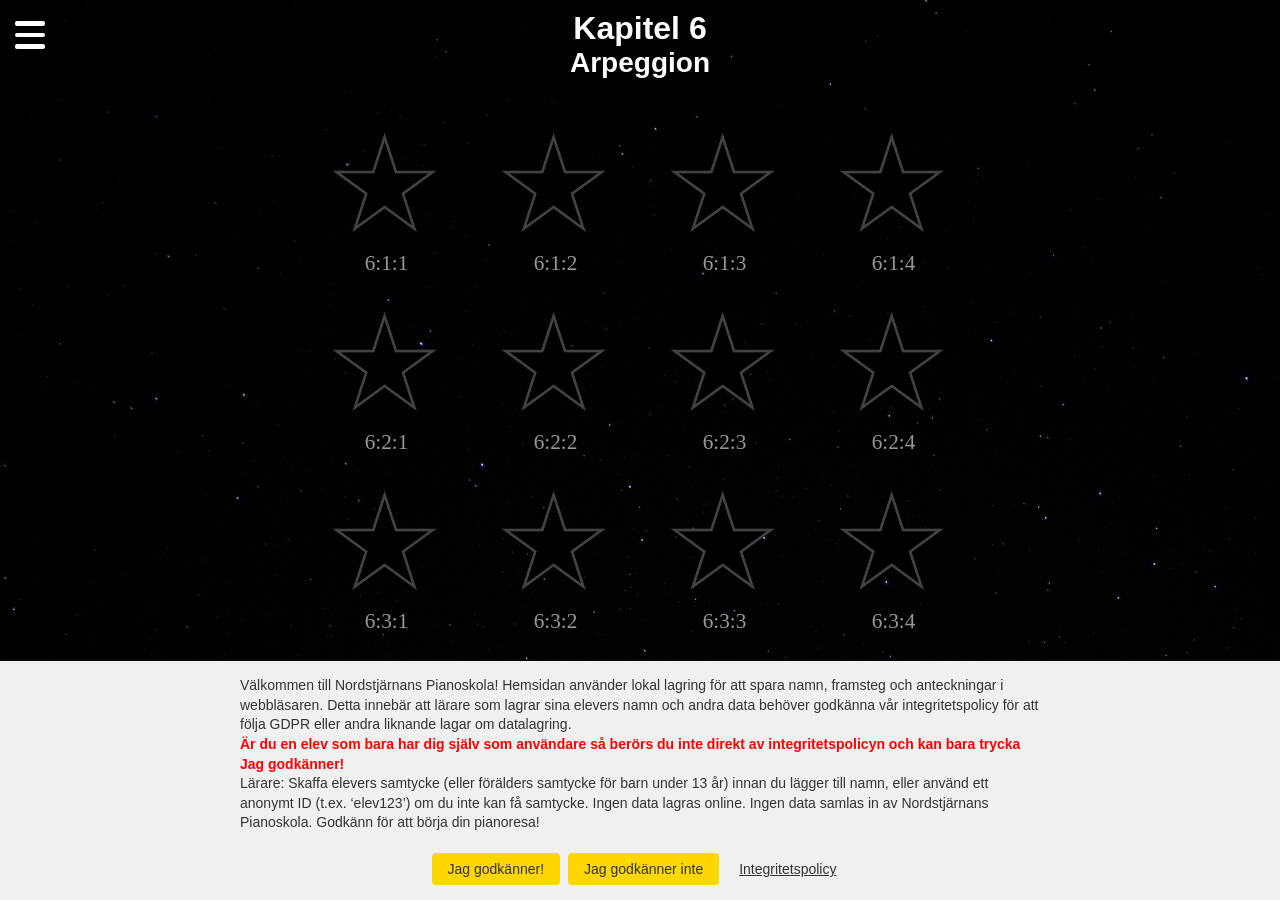
<file: chapter6.html>
<!DOCTYPE html>
<html lang="en">
<head>
    <meta name="viewport" content="width=device-width, initial-scale=1.0, maximum-scale=1.0, user-scalable=no, shrink-to-fit=no, viewport-fit=cover">
    <meta charset="UTF-8">
    <title data-translate="chapter6"></title>
    <link rel="stylesheet" href="styles.css">
    <script>
        function setViewportHeight() {
            let vh = window.innerHeight * 0.01;
            document.documentElement.style.setProperty('--vh', `${vh}px`);
        }
        window.addEventListener('resize', setViewportHeight);
        window.addEventListener('orientationchange', setViewportHeight);
        setViewportHeight();

        function detectMobile() {
            const userAgent = navigator.userAgent || navigator.vendor || window.opera;
            const isMobile = /android|webos|iphone|ipad|ipod|blackberry|iemobile|opera mini/i.test(userAgent.toLowerCase());
            if (isMobile) {
                document.body.classList.add('is-mobile');
            }
        }
        window.addEventListener('load', detectMobile);
        detectMobile();

        function preloadImages() {
            const starImages = [
                ['gold0_silver0.png', 'gold0_silver1.png', 'gold0_silver2.png', 'gold0_silver3.png', 'gold0_silver4.png', 'gold0_silver5.png', 'gold0_silver6.png'],
                ['gold1_silver0.png', 'gold1_silver1.png', 'gold1_silver2.png', 'gold1_silver3.png', 'gold1_silver4.png', 'gold1_silver5.png'],
                ['gold2_silver0.png', 'gold2_silver1.png', 'gold2_silver2.png', 'gold2_silver3.png', 'gold2_silver4.png'],
                ['gold3_silver0.png', 'gold3_silver1.png', 'gold3_silver2.png', 'gold3_silver3.png'],
                ['gold4_silver0.png', 'gold4_silver1.png', 'gold4_silver2.png'],
                ['gold5_silver0.png', 'gold5_silver1.png'],
                ['gold6_silver0.png']
            ];
            console.log('Preloading star images for chapter');
            starImages.forEach((goldLevelImages) => {
                goldLevelImages.forEach((image) => {
                    const img = new Image();
                    img.src = image;
                    img.onload = () => console.log(`Loaded image: ${image}`);
                    img.onerror = () => console.error(`Failed to preload image: ${image}`);
                });
            });
        }
        preloadImages();
    </script>
</head>
<body class="chapters">
    <div class="piano-menu" id="menuButton" aria-expanded="false" aria-controls="menu-placeholder">
        <div class="white-key"></div>
        <div class="white-key"></div>
        <div class="white-key"></div>
        <div class="black-key top"></div>
        <div class="black-key bottom"></div>
    </div>
    <nav id="menu-placeholder"></nav>
    <h1 class="chapter-title">
        <span class="chapter-number"></span>
        <span class="chapter-name"></span>
    </h1>
    <div class="chapter-container" id="chapterContainer">
        <div class="stars-svg" id="stars-4x4">
            <svg
                width="650"
                height="700"
                viewBox="0 0 650 700"
                version="1.1"
                id="svg1"
                xml:space="preserve"
                xmlns="http://www.w3.org/2000/svg"
                xmlns:svg="http://www.w3.org/2000/svg">
                <defs id="defs1" />
                <g inkscape:label="Stars" inkscape:groupmode="layer" id="layer1" style="fill:#999999;fill-opacity:1">
                    <image width="140" height="119.26923" preserveAspectRatio="none" xlink:href="gold0_silver0.png" id="star-1-1-1" x="0" y="0" />
                    <image width="140" height="119.26923" preserveAspectRatio="none" xlink:href="gold0_silver0.png" id="star-1-1-2" x="170" y="0" />
                    <image width="140" height="119.26923" preserveAspectRatio="none" xlink:href="gold0_silver0.png" id="star-1-1-3" x="340" y="0" />
                    <image width="140" height="119.26923" preserveAspectRatio="none" xlink:href="gold0_silver0.png" id="star-1-1-4" x="510" y="0" />
                    <image width="140" height="119.26923" preserveAspectRatio="none" xlink:href="gold0_silver0.png" id="star-1-2-1" x="0" y="180" />
                    <image width="140" height="119.26923" preserveAspectRatio="none" xlink:href="gold0_silver0.png" id="star-1-2-2" x="170" y="180" />
                    <image width="140" height="119.26923" preserveAspectRatio="none" xlink:href="gold0_silver0.png" id="star-1-2-3" x="340" y="180" />
                    <image width="140" height="119.26923" preserveAspectRatio="none" xlink:href="gold0_silver0.png" id="star-1-2-4" x="510" y="180" />
                    <image width="140" height="119.26923" preserveAspectRatio="none" xlink:href="gold0_silver0.png" id="star-1-3-1" x="0" y="360" />
                    <image width="140" height="119.26923" preserveAspectRatio="none" xlink:href="gold0_silver0.png" id="star-1-3-2" x="170" y="360" />
                    <image width="140" height="119.26923" preserveAspectRatio="none" xlink:href="gold0_silver0.png" id="star-1-3-3" x="340" y="360" />
                    <image width="140" height="119.26923" preserveAspectRatio="none" xlink:href="gold0_silver0.png" id="star-1-3-4" x="510" y="360" />
                    <image width="140" height="119.26923" preserveAspectRatio="none" xlink:href="gold0_silver0.png" id="star-1-4-1" x="0" y="540" />
                    <image width="140" height="119.26923" preserveAspectRatio="none" xlink:href="gold0_silver0.png" id="star-1-4-2" x="170" y="540" />
                    <image width="140" height="119.26923" preserveAspectRatio="none" xlink:href="gold0_silver0.png" id="star-1-4-3" x="340" y="540" />
                    <image width="140" height="119.26923" preserveAspectRatio="none" xlink:href="gold0_silver0.png" id="star-1-4-4" x="510" y="540" />
                </g>
                <g inkscape:groupmode="layer" id="layer3" inkscape:label="Codes">
                    <text xml:space="preserve" style="font-style:normal;font-variant:normal;font-weight:500;font-stretch:normal;font-size:21.3333px;font-family:Cochin;-inkscape-font-specification:'Cochin, Medium';text-align:center;writing-mode:lr-tb;direction:ltr;text-anchor:middle;fill:#999999;stroke:none;fill-opacity:1" x="70" y="139.20798" id="code-1-1-1"><tspan sodipodi:role="line" x="70" y="139.20798">1:1:1</tspan></text>
                    <text xml:space="preserve" style="font-style:normal;font-variant:normal;font-weight:500;font-stretch:normal;font-size:21.3333px;font-family:Cochin;-inkscape-font-specification:'Cochin, Medium';text-align:center;writing-mode:lr-tb;direction:ltr;text-anchor:middle;fill:#999999;stroke:none;fill-opacity:1" x="240" y="139.20798" id="code-1-1-2"><tspan sodipodi:role="line" x="240" y="139.20798">1:1:2</tspan></text>
                    <text xml:space="preserve" style="font-style:normal;font-variant:normal;font-weight:500;font-stretch:normal;font-size:21.3333px;font-family:Cochin;-inkscape-font-specification:'Cochin, Medium';text-align:center;writing-mode:lr-tb;direction:ltr;text-anchor:middle;fill:#999999;stroke:none;fill-opacity:1" x="410" y="139.20798" id="code-1-1-3"><tspan sodipodi:role="line" x="410" y="139.20798">1:1:3</tspan></text>
                    <text xml:space="preserve" style="font-style:normal;font-variant:normal;font-weight:500;font-stretch:normal;font-size:21.3333px;font-family:Cochin;-inkscape-font-specification:'Cochin, Medium';text-align:center;writing-mode:lr-tb;direction:ltr;text-anchor:middle;fill:#999999;stroke:none;fill-opacity:1" x="580" y="139.20798" id="code-1-1-4"><tspan sodipodi:role="line" x="580" y="139.20798">1:1:4</tspan></text>
                    <text xml:space="preserve" style="font-style:normal;font-variant:normal;font-weight:500;font-stretch:normal;font-size:21.3333px;font-family:Cochin;-inkscape-font-specification:'Cochin, Medium';text-align:center;writing-mode:lr-tb;direction:ltr;text-anchor:middle;fill:#999999;stroke:none;fill-opacity:1" x="70" y="319.20798" id="code-1-2-1"><tspan sodipodi:role="line" x="70" y="319.20798">1:2:1</tspan></text>
                    <text xml:space="preserve" style="font-style:normal;font-variant:normal;font-weight:500;font-stretch:normal;font-size:21.3333px;font-family:Cochin;-inkscape-font-specification:'Cochin, Medium';text-align:center;writing-mode:lr-tb;direction:ltr;text-anchor:middle;fill:#999999;stroke:none;fill-opacity:1" x="240" y="319.20798" id="code-1-2-2"><tspan sodipodi:role="line" x="240" y="319.20798">1:2:2</tspan></text>
                    <text xml:space="preserve" style="font-style:normal;font-variant:normal;font-weight:500;font-stretch:normal;font-size:21.3333px;font-family:Cochin;-inkscape-font-specification:'Cochin, Medium';text-align:center;writing-mode:lr-tb;direction:ltr;text-anchor:middle;fill:#999999;stroke:none;fill-opacity:1" x="410" y="319.20798" id="code-1-2-3"><tspan sodipodi:role="line" x="410" y="319.20798">1:2:3</tspan></text>
                    <text xml:space="preserve" style="font-style:normal;font-variant:normal;font-weight:500;font-stretch:normal;font-size:21.3333px;font-family:Cochin;-inkscape-font-specification:'Cochin, Medium';text-align:center;writing-mode:lr-tb;direction:ltr;text-anchor:middle;fill:#999999;stroke:none;fill-opacity:1" x="580" y="319.20798" id="code-1-2-4"><tspan sodipodi:role="line" x="580" y="319.20798">1:2:4</tspan></text>
                    <text xml:space="preserve" style="font-style:normal;font-variant:normal;font-weight:500;font-stretch:normal;font-size:21.3333px;font-family:Cochin;-inkscape-font-specification:'Cochin, Medium';text-align:center;writing-mode:lr-tb;direction:ltr;text-anchor:middle;fill:#999999;stroke:none;fill-opacity:1" x="70" y="499.20798" id="code-1-3-1"><tspan sodipodi:role="line" x="70" y="499.20798">1:3:1</tspan></text>
                    <text xml:space="preserve" style="font-style:normal;font-variant:normal;font-weight:500;font-stretch:normal;font-size:21.3333px;font-family:Cochin;-inkscape-font-specification:'Cochin, Medium';text-align:center;writing-mode:lr-tb;direction:ltr;text-anchor:middle;fill:#999999;stroke:none;fill-opacity:1" x="240" y="499.20798" id="code-1-3-2"><tspan sodipodi:role="line" x="240" y="499.20798">1:3:2</tspan></text>
                    <text xml:space="preserve" style="font-style:normal;font-variant:normal;font-weight:500;font-stretch:normal;font-size:21.3333px;font-family:Cochin;-inkscape-font-specification:'Cochin, Medium';text-align:center;writing-mode:lr-tb;direction:ltr;text-anchor:middle;fill:#999999;stroke:none;fill-opacity:1" x="410" y="499.20798" id="code-1-3-3"><tspan sodipodi:role="line" x="410" y="499.20798">1:3:3</tspan></text>
                    <text xml:space="preserve" style="font-style:normal;font-variant:normal;font-weight:500;font-stretch:normal;font-size:21.3333px;font-family:Cochin;-inkscape-font-specification:'Cochin, Medium';text-align:center;writing-mode:lr-tb;direction:ltr;text-anchor:middle;fill:#999999;stroke:none;fill-opacity:1" x="580" y="499.20798" id="code-1-3-4"><tspan sodipodi:role="line" x="580" y="499.20798">1:3:4</tspan></text>
                    <text xml:space="preserve" style="font-style:normal;font-variant:normal;font-weight:500;font-stretch:normal;font-size:21.3333px;font-family:Cochin;-inkscape-font-specification:'Cochin, Medium';text-align:center;writing-mode:lr-tb;direction:ltr;text-anchor:middle;fill:#999999;stroke:none;fill-opacity:1" x="70" y="679.20801" id="code-1-4-1"><tspan sodipodi:role="line" x="70" y="679.20801">1:4:1</tspan></text>
                    <text xml:space="preserve" style="font-style:normal;font-variant:normal;font-weight:500;font-stretch:normal;font-size:21.3333px;font-family:Cochin;-inkscape-font-specification:'Cochin, Medium';text-align:center;writing-mode:lr-tb;direction:ltr;text-anchor:middle;fill:#999999;stroke:none;fill-opacity:1" x="240" y="679.20801" id="code-1-4-2"><tspan sodipodi:role="line" x="240" y="679.20801">1:4:2</tspan></text>
                    <text xml:space="preserve" style="font-style:normal;font-variant:normal;font-weight:500;font-stretch:normal;font-size:21.3333px;font-family:Cochin;-inkscape-font-specification:'Cochin, Medium';text-align:center;writing-mode:lr-tb;direction:ltr;text-anchor:middle;fill:#999999;stroke:none;fill-opacity:1" x="410" y="679.20801" id="code-1-4-3"><tspan sodipodi:role="line" x="410" y="679.20801">1:4:3</tspan></text>
                    <text xml:space="preserve" style="font-style:normal;font-variant:normal;font-weight:500;font-stretch:normal;font-size:21.3333px;font-family:Cochin;-inkscape-font-specification:'Cochin, Medium';text-align:center;writing-mode:lr-tb;direction:ltr;text-anchor:middle;fill:#999999;stroke:none;fill-opacity:1" x="580" y="679.20801" id="code-1-4-4"><tspan sodipodi:role="line" x="580" y="679.20801">1:4:4</tspan></text>
                </g>
            </svg>
        </div>
        <div class="stars-svg" id="stars-2x2x4" style="display: none;">
            <svg width="310" height="1650" viewBox="0 0 310 1650" version="1.1" id="svg2" xmlns="http://www.w3.org/2000/svg">
                <defs id="defs2" />
                <g inkscape:label="Stars" inkscape:groupmode="layer" id="layer1-2" style="fill:#999999;fill-opacity:1">
                    <image width="140" height="119.26923" preserveAspectRatio="none" xlink:href="gold0_silver0.png" id="star-1-1-1" x="0" y="0" />
                    <image width="140" height="119.26923" preserveAspectRatio="none" xlink:href="gold0_silver0.png" id="star-1-1-2" x="170" y="0" />
                    <image width="140" height="119.26923" preserveAspectRatio="none" xlink:href="gold0_silver0.png" id="star-1-1-3" x="0" y="180" />
                    <image width="140" height="119.26923" preserveAspectRatio="none" xlink:href="gold0_silver0.png" id="star-1-1-4" x="170" y="180" />
                    <image width="140" height="119.26923" preserveAspectRatio="none" xlink:href="gold0_silver0.png" id="star-1-2-1" x="0" y="410" />
                    <image width="140" height="119.26923" preserveAspectRatio="none" xlink:href="gold0_silver0.png" id="star-1-2-2" x="170" y="410" />
                    <image width="140" height="119.26923" preserveAspectRatio="none" xlink:href="gold0_silver0.png" id="star-1-2-3" x="0" y="590" />
                    <image width="140" height="119.26923" preserveAspectRatio="none" xlink:href="gold0_silver0.png" id="star-1-2-4" x="170" y="590" />
                    <image width="140" height="119.26923" preserveAspectRatio="none" xlink:href="gold0_silver0.png" id="star-1-3-1" x="0" y="820" />
                    <image width="140" height="119.26923" preserveAspectRatio="none" xlink:href="gold0_silver0.png" id="star-1-3-2" x="170" y="820" />
                    <image width="140" height="119.26923" preserveAspectRatio="none" xlink:href="gold0_silver0.png" id="star-1-3-3" x="0" y="1000" />
                    <image width="140" height="119.26923" preserveAspectRatio="none" xlink:href="gold0_silver0.png" id="star-1-3-4" x="170" y="1000" />
                    <image width="140" height="119.26923" preserveAspectRatio="none" xlink:href="gold0_silver0.png" id="star-1-4-1" x="0" y="1230" />
                    <image width="140" height="119.26923" preserveAspectRatio="none" xlink:href="gold0_silver0.png" id="star-1-4-2" x="170" y="1230" />
                    <image width="140" height="119.26923" preserveAspectRatio="none" xlink:href="gold0_silver0.png" id="star-1-4-3" x="0" y="1410" />
                    <image width="140" height="119.26923" preserveAspectRatio="none" xlink:href="gold0_silver0.png" id="star-1-4-4" x="170" y="1410" />
                </g>
                <g inkscape:groupmode="layer" id="layer3-2" inkscape:label="Codes">
                    <text xml:space="preserve" style="font-style:normal;font-variant:normal;font-weight:500;font-stretch:normal;font-size:21.3333px;font-family:Cochin;-inkscape-font-specification:'Cochin, Medium';text-align:center;writing-mode:lr-tb;direction:ltr;text-anchor:middle;fill:#999999;stroke:none;fill-opacity:1" x="70" y="143.20798" id="code-1-1-1"><tspan sodipodi:role="line" x="70" y="143.20798">1:1:1</tspan></text>
                    <text xml:space="preserve" style="font-style:normal;font-variant:normal;font-weight:500;font-stretch:normal;font-size:21.3333px;font-family:Cochin;-inkscape-font-specification:'Cochin, Medium';text-align:center;writing-mode:lr-tb;direction:ltr;text-anchor:middle;fill:#999999;stroke:none;fill-opacity:1" x="240" y="143.20798" id="code-1-1-2"><tspan sodipodi:role="line" x="240" y="143.20798">1:1:2</tspan></text>
                    <text xml:space="preserve" style="font-style:normal;font-variant:normal;font-weight:500;font-stretch:normal;font-size:21.3333px;font-family:Cochin;-inkscape-font-specification:'Cochin, Medium';text-align:center;writing-mode:lr-tb;direction:ltr;text-anchor:middle;fill:#999999;stroke:none;fill-opacity:1" x="70" y="323.20798" id="code-1-1-3"><tspan sodipodi:role="line" x="70" y="323.20798">1:1:3</tspan></text>
                    <text xml:space="preserve" style="font-style:normal;font-variant:normal;font-weight:500;font-stretch:normal;font-size:21.3333px;font-family:Cochin;-inkscape-font-specification:'Cochin, Medium';text-align:center;writing-mode:lr-tb;direction:ltr;text-anchor:middle;fill:#999999;stroke:none;fill-opacity:1" x="240" y="323.20798" id="code-1-1-4"><tspan sodipodi:role="line" x="240" y="323.20798">1:1:4</tspan></text>
                    <text xml:space="preserve" style="font-style:normal;font-variant:normal;font-weight:500;font-stretch:normal;font-size:21.3333px;font-family:Cochin;-inkscape-font-specification:'Cochin, Medium';text-align:center;writing-mode:lr-tb;direction:ltr;text-anchor:middle;fill:#999999;stroke:none;fill-opacity:1" x="70" y="553.20798" id="code-1-2-1"><tspan sodipodi:role="line" x="70" y="553.20798">1:2:1</tspan></text>
                    <text xml:space="preserve" style="font-style:normal;font-variant:normal;font-weight:500;font-stretch:normal;font-size:21.3333px;font-family:Cochin;-inkscape-font-specification:'Cochin, Medium';text-align:center;writing-mode:lr-tb;direction:ltr;text-anchor:middle;fill:#999999;stroke:none;fill-opacity:1" x="240" y="553.20798" id="code-1-2-2"><tspan sodipodi:role="line" x="240" y="553.20798">1:2:2</tspan></text>
                    <text xml:space="preserve" style="font-style:normal;font-variant:normal;font-weight:500;font-stretch:normal;font-size:21.3333px;font-family:Cochin;-inkscape-font-specification:'Cochin, Medium';text-align:center;writing-mode:lr-tb;direction:ltr;text-anchor:middle;fill:#999999;stroke:none;fill-opacity:1" x="70" y="733.20798" id="code-1-2-3"><tspan sodipodi:role="line" x="70" y="733.20798">1:2:3</tspan></text>
                    <text xml:space="preserve" style="font-style:normal;font-variant:normal;font-weight:500;font-stretch:normal;font-size:21.3333px;font-family:Cochin;-inkscape-font-specification:'Cochin, Medium';text-align:center;writing-mode:lr-tb;direction:ltr;text-anchor:middle;fill:#999999;stroke:none;fill-opacity:1" x="240" y="733.20798" id="code-1-2-4"><tspan sodipodi:role="line" x="240" y="733.20798">1:2:4</tspan></text>
                    <text xml:space="preserve" style="font-style:normal;font-variant:normal;font-weight:500;font-stretch:normal;font-size:21.3333px;font-family:Cochin;-inkscape-font-specification:'Cochin, Medium';text-align:center;writing-mode:lr-tb;direction:ltr;text-anchor:middle;fill:#999999;stroke:none;fill-opacity:1" x="70" y="963.20798" id="code-1-3-1"><tspan sodipodi:role="line" x="70" y="963.20798">1:3:1</tspan></text>
                    <text xml:space="preserve" style="font-style:normal;font-variant:normal;font-weight:500;font-stretch:normal;font-size:21.3333px;font-family:Cochin;-inkscape-font-specification:'Cochin, Medium';text-align:center;writing-mode:lr-tb;direction:ltr;text-anchor:middle;fill:#999999;stroke:none;fill-opacity:1" x="240" y="963.20798" id="code-1-3-2"><tspan sodipodi:role="line" x="240" y="963.20798">1:3:2</tspan></text>
                    <text xml:space="preserve" style="font-style:normal;font-variant:normal;font-weight:500;font-stretch:normal;font-size:21.3333px;font-family:Cochin;-inkscape-font-specification:'Cochin, Medium';text-align:center;writing-mode:lr-tb;direction:ltr;text-anchor:middle;fill:#999999;stroke:none;fill-opacity:1" x="70" y="1143.20798" id="code-1-3-3"><tspan sodipodi:role="line" x="70" y="1143.20798">1:3:3</tspan></text>
                    <text xml:space="preserve" style="font-style:normal;font-variant:normal;font-weight:500;font-stretch:normal;font-size:21.3333px;font-family:Cochin;-inkscape-font-specification:'Cochin, Medium';text-align:center;writing-mode:lr-tb;direction:ltr;text-anchor:middle;fill:#999999;stroke:none;fill-opacity:1" x="240" y="1143.20798" id="code-1-3-4"><tspan sodipodi:role="line" x="240" y="1143.20798">1:3:4</tspan></text>
                    <text xml:space="preserve" style="font-style:normal;font-variant:normal;font-weight:500;font-stretch:normal;font-size:21.3333px;font-family:Cochin;-inkscape-font-specification:'Cochin, Medium';text-align:center;writing-mode:lr-tb;direction:ltr;text-anchor:middle;fill:#999999;stroke:none;fill-opacity:1" x="70" y="1373.20801" id="code-1-4-1"><tspan sodipodi:role="line" x="70" y="1373.20801">1:4:1</tspan></text>
                    <text xml:space="preserve" style="font-style:normal;font-variant:normal;font-weight:500;font-stretch:normal;font-size:21.3333px;font-family:Cochin;-inkscape-font-specification:'Cochin, Medium';text-align:center;writing-mode:lr-tb;direction:ltr;text-anchor:middle;fill:#999999;stroke:none;fill-opacity:1" x="240" y="1373.20801" id="code-1-4-2"><tspan sodipodi:role="line" x="240" y="1373.20801">1:4:2</tspan></text>
                    <text xml:space="preserve" style="font-style:normal;font-variant:normal;font-weight:500;font-stretch:normal;font-size:21.3333px;font-family:Cochin;-inkscape-font-specification:'Cochin, Medium';text-align:center;writing-mode:lr-tb;direction:ltr;text-anchor:middle;fill:#999999;stroke:none;fill-opacity:1" x="70" y="1553.20801" id="code-1-4-3"><tspan sodipodi:role="line" x="70" y="1553.20801">1:4:3</tspan></text>
                    <text xml:space="preserve" style="font-style:normal;font-variant:normal;font-weight:500;font-stretch:normal;font-size:21.3333px;font-family:Cochin;-inkscape-font-specification:'Cochin, Medium';text-align:center;writing-mode:lr-tb;direction:ltr;text-anchor:middle;fill:#999999;stroke:none;fill-opacity:1" x="240" y="1553.20801" id="code-1-4-4"><tspan sodipodi:role="line" x="240" y="1553.20801">1:4:4</tspan></text>
                </g>
                <g inkscape:groupmode="layer" id="layer4" inkscape:label="Separators">
                    <line x1="74" y1="370" x2="230" y2="370" style="stroke:#444444;stroke-width:1" />
                    <line x1="74" y1="780" x2="230" y2="780" style="stroke:#444444;stroke-width:1" />
                    <line x1="74" y1="1190" x2="230" y2="1190" style="stroke:#444444;stroke-width:1" />
                </g>
            </svg>
        </div>
    </div>
    <div id="namePopup" class="popup" style="display: none;">
        <div class="popup-content">
            <div class="popup-scrollable-content">
                <h2 id="popupWelcome"></h2>
                <p id="popupIntro"></p>
                <div class="rank-badge-container">
                    <img src="rank-start.png" alt="Explorer Rank Badge" class="rank-badge-image">
                </div>
                <p id="popupTeacherNote"></p>
                <p id="popupEnterName"></p>
            </div>
            <div class="input-group">
                <input type="text" id="nameInput">
                <button id="submitNameButton" onclick="saveName()"></button>
            </div>
        </div>
    </div>
    <div id="studentPopup" class="student-popup">
        <div class="student-popup-content">
            <p id="studentPopupMessage"></p>
        </div>
    </div>
    <div id="rankAchievementPopup" class="popup" style="display: none;">
        <div class="popup-content" onclick="event.stopPropagation();">
            <div class="popup-scrollable-content">
                <h2 id="rankAchievementMessage"></h2>
                <h3 id="rankAchievementSubtitle"></h3>
                <div class="rank-badge-container">
                    <img src="rank0.png" alt="Star Cadet Rank Badge" class="rank-badge-image" onerror="this.src='rank-start.png';">
                </div>
                <p id="rankAchievementDescription"></p>
            </div>
            <button id="closeRankPopup" class="close-button">×</button>
        </div>
    </div>
    <div id="consentPopup" style="display: none;">
        <div class="consent-popup-content">
            <p id="consentMessage"></p>
            <div class="consent-buttons">
                <button id="consentAcceptButton"></button>
                <button id="consentRejectButton"></button>
                <button id="consentPolicyLink" data-translate="consentPolicyLink"></button>
            </div>
        </div>
    </div>
    <div class="user-name-display">
        <span id="userNameDisplay"></span>
    </div>
    <script src="students.js"></script>
    <script src="chapter.js"></script>
    <script src="script.js"></script>
    <script>
    document.addEventListener('DOMContentLoaded', () => {
        document.body.style.touchAction = 'manipulation';
        const nameInput = document.getElementById('nameInput');
        if (nameInput) {
            let originalScrollY = 0;
            let isKeyboardOpen = false;

            const lockViewport = () => {
                if (!isKeyboardOpen) {
                    originalScrollY = window.scrollY;
                    document.body.style.position = 'fixed';
                    document.body.style.top = `-${originalScrollY}px`;
                    document.body.style.width = '100%';
                    document.body.style.overflow = 'hidden';
                    isKeyboardOpen = true;
                }
            };

            const unlockViewport = () => {
                if (isKeyboardOpen) {
                    document.body.style.position = '';
                    document.body.style.top = '';
                    document.body.style.width = '';
                    document.body.style.overflow = '';
                    // Only scroll if keyboard was actually open
                    window.scrollTo(0, originalScrollY);
                    isKeyboardOpen = false;
                }
            };

            nameInput.addEventListener('focus', () => {
                document.body.classList.add('keyboard-open');
                lockViewport();
            });

            nameInput.addEventListener('blur', () => {
                document.body.classList.remove('keyboard-open');
                unlockViewport();
            });

            window.addEventListener('resize', () => {
                const viewportHeight = window.innerHeight;
                const isKeyboardLikelyOpen = viewportHeight < 500; // Adjust threshold based on device
                if (isKeyboardLikelyOpen && !isKeyboardOpen) {
                    lockViewport();
                } else if (!isKeyboardLikelyOpen && isKeyboardOpen) {
                    unlockViewport();
                }
            });
        }
        if (typeof initializeConsentPopup === 'function') {
            initializeConsentPopup();
        }
    });
</script>
</body>
</html>
</file>
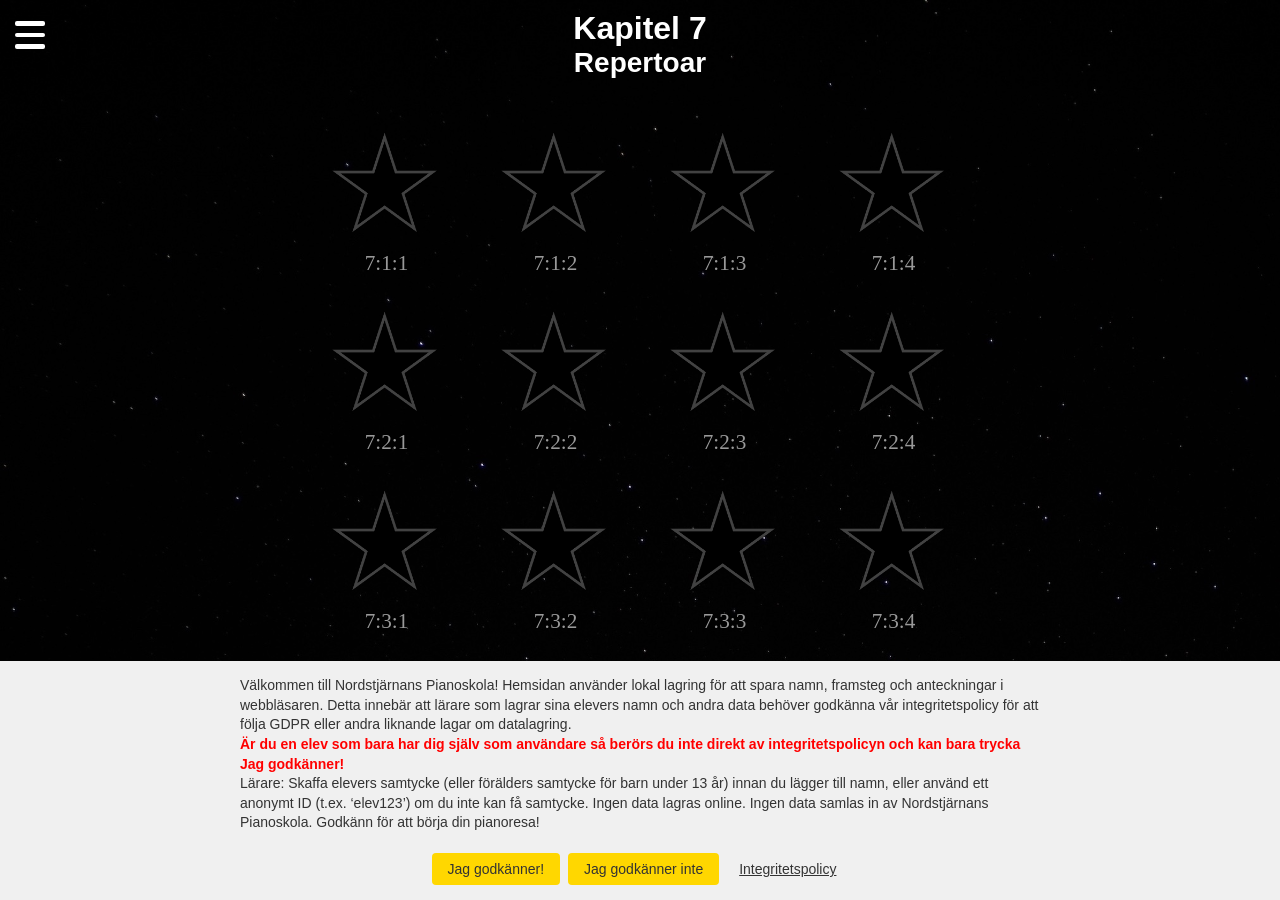
<file: chapter7.html>
<!DOCTYPE html>
<html lang="en">
<head>
    <meta name="viewport" content="width=device-width, initial-scale=1.0, maximum-scale=1.0, user-scalable=no, shrink-to-fit=no, viewport-fit=cover">
    <meta charset="UTF-8">
    <title data-translate="chapter7"></title>
    <link rel="stylesheet" href="styles.css">
    <script>
        function setViewportHeight() {
            let vh = window.innerHeight * 0.01;
            document.documentElement.style.setProperty('--vh', `${vh}px`);
        }
        window.addEventListener('resize', setViewportHeight);
        window.addEventListener('orientationchange', setViewportHeight);
        setViewportHeight();

        function detectMobile() {
            const userAgent = navigator.userAgent || navigator.vendor || window.opera;
            const isMobile = /android|webos|iphone|ipad|ipod|blackberry|iemobile|opera mini/i.test(userAgent.toLowerCase());
            if (isMobile) {
                document.body.classList.add('is-mobile');
            }
        }
        window.addEventListener('load', detectMobile);
        detectMobile();

        function preloadImages() {
            const starImages = [
                ['gold0_silver0.png', 'gold0_silver1.png', 'gold0_silver2.png', 'gold0_silver3.png', 'gold0_silver4.png', 'gold0_silver5.png', 'gold0_silver6.png'],
                ['gold1_silver0.png', 'gold1_silver1.png', 'gold1_silver2.png', 'gold1_silver3.png', 'gold1_silver4.png', 'gold1_silver5.png'],
                ['gold2_silver0.png', 'gold2_silver1.png', 'gold2_silver2.png', 'gold2_silver3.png', 'gold2_silver4.png'],
                ['gold3_silver0.png', 'gold3_silver1.png', 'gold3_silver2.png', 'gold3_silver3.png'],
                ['gold4_silver0.png', 'gold4_silver1.png', 'gold4_silver2.png'],
                ['gold5_silver0.png', 'gold5_silver1.png'],
                ['gold6_silver0.png']
            ];
            console.log('Preloading star images for chapter');
            starImages.forEach((goldLevelImages) => {
                goldLevelImages.forEach((image) => {
                    const img = new Image();
                    img.src = image;
                    img.onload = () => console.log(`Loaded image: ${image}`);
                    img.onerror = () => console.error(`Failed to preload image: ${image}`);
                });
            });
        }
        preloadImages();
    </script>
</head>
<body class="chapters">
    <div class="piano-menu" id="menuButton" aria-expanded="false" aria-controls="menu-placeholder">
        <div class="white-key"></div>
        <div class="white-key"></div>
        <div class="white-key"></div>
        <div class="black-key top"></div>
        <div class="black-key bottom"></div>
    </div>
    <nav id="menu-placeholder"></nav>
    <h1 class="chapter-title">
        <span class="chapter-number"></span>
        <span class="chapter-name"></span>
    </h1>
    <div class="chapter-container" id="chapterContainer">
        <div class="stars-svg" id="stars-4x4">
            <svg
                width="650"
                height="700"
                viewBox="0 0 650 700"
                version="1.1"
                id="svg1"
                xml:space="preserve"
                xmlns="http://www.w3.org/2000/svg"
                xmlns:svg="http://www.w3.org/2000/svg">
                <defs id="defs1" />
                <g inkscape:label="Stars" inkscape:groupmode="layer" id="layer1" style="fill:#999999;fill-opacity:1">
                    <image width="140" height="119.26923" preserveAspectRatio="none" xlink:href="gold0_silver0.png" id="star-1-1-1" x="0" y="0" />
                    <image width="140" height="119.26923" preserveAspectRatio="none" xlink:href="gold0_silver0.png" id="star-1-1-2" x="170" y="0" />
                    <image width="140" height="119.26923" preserveAspectRatio="none" xlink:href="gold0_silver0.png" id="star-1-1-3" x="340" y="0" />
                    <image width="140" height="119.26923" preserveAspectRatio="none" xlink:href="gold0_silver0.png" id="star-1-1-4" x="510" y="0" />
                    <image width="140" height="119.26923" preserveAspectRatio="none" xlink:href="gold0_silver0.png" id="star-1-2-1" x="0" y="180" />
                    <image width="140" height="119.26923" preserveAspectRatio="none" xlink:href="gold0_silver0.png" id="star-1-2-2" x="170" y="180" />
                    <image width="140" height="119.26923" preserveAspectRatio="none" xlink:href="gold0_silver0.png" id="star-1-2-3" x="340" y="180" />
                    <image width="140" height="119.26923" preserveAspectRatio="none" xlink:href="gold0_silver0.png" id="star-1-2-4" x="510" y="180" />
                    <image width="140" height="119.26923" preserveAspectRatio="none" xlink:href="gold0_silver0.png" id="star-1-3-1" x="0" y="360" />
                    <image width="140" height="119.26923" preserveAspectRatio="none" xlink:href="gold0_silver0.png" id="star-1-3-2" x="170" y="360" />
                    <image width="140" height="119.26923" preserveAspectRatio="none" xlink:href="gold0_silver0.png" id="star-1-3-3" x="340" y="360" />
                    <image width="140" height="119.26923" preserveAspectRatio="none" xlink:href="gold0_silver0.png" id="star-1-3-4" x="510" y="360" />
                    <image width="140" height="119.26923" preserveAspectRatio="none" xlink:href="gold0_silver0.png" id="star-1-4-1" x="0" y="540" />
                    <image width="140" height="119.26923" preserveAspectRatio="none" xlink:href="gold0_silver0.png" id="star-1-4-2" x="170" y="540" />
                    <image width="140" height="119.26923" preserveAspectRatio="none" xlink:href="gold0_silver0.png" id="star-1-4-3" x="340" y="540" />
                    <image width="140" height="119.26923" preserveAspectRatio="none" xlink:href="gold0_silver0.png" id="star-1-4-4" x="510" y="540" />
                </g>
                <g inkscape:groupmode="layer" id="layer3" inkscape:label="Codes">
                    <text xml:space="preserve" style="font-style:normal;font-variant:normal;font-weight:500;font-stretch:normal;font-size:21.3333px;font-family:Cochin;-inkscape-font-specification:'Cochin, Medium';text-align:center;writing-mode:lr-tb;direction:ltr;text-anchor:middle;fill:#999999;stroke:none;fill-opacity:1" x="70" y="139.20798" id="code-1-1-1"><tspan sodipodi:role="line" x="70" y="139.20798">1:1:1</tspan></text>
                    <text xml:space="preserve" style="font-style:normal;font-variant:normal;font-weight:500;font-stretch:normal;font-size:21.3333px;font-family:Cochin;-inkscape-font-specification:'Cochin, Medium';text-align:center;writing-mode:lr-tb;direction:ltr;text-anchor:middle;fill:#999999;stroke:none;fill-opacity:1" x="240" y="139.20798" id="code-1-1-2"><tspan sodipodi:role="line" x="240" y="139.20798">1:1:2</tspan></text>
                    <text xml:space="preserve" style="font-style:normal;font-variant:normal;font-weight:500;font-stretch:normal;font-size:21.3333px;font-family:Cochin;-inkscape-font-specification:'Cochin, Medium';text-align:center;writing-mode:lr-tb;direction:ltr;text-anchor:middle;fill:#999999;stroke:none;fill-opacity:1" x="410" y="139.20798" id="code-1-1-3"><tspan sodipodi:role="line" x="410" y="139.20798">1:1:3</tspan></text>
                    <text xml:space="preserve" style="font-style:normal;font-variant:normal;font-weight:500;font-stretch:normal;font-size:21.3333px;font-family:Cochin;-inkscape-font-specification:'Cochin, Medium';text-align:center;writing-mode:lr-tb;direction:ltr;text-anchor:middle;fill:#999999;stroke:none;fill-opacity:1" x="580" y="139.20798" id="code-1-1-4"><tspan sodipodi:role="line" x="580" y="139.20798">1:1:4</tspan></text>
                    <text xml:space="preserve" style="font-style:normal;font-variant:normal;font-weight:500;font-stretch:normal;font-size:21.3333px;font-family:Cochin;-inkscape-font-specification:'Cochin, Medium';text-align:center;writing-mode:lr-tb;direction:ltr;text-anchor:middle;fill:#999999;stroke:none;fill-opacity:1" x="70" y="319.20798" id="code-1-2-1"><tspan sodipodi:role="line" x="70" y="319.20798">1:2:1</tspan></text>
                    <text xml:space="preserve" style="font-style:normal;font-variant:normal;font-weight:500;font-stretch:normal;font-size:21.3333px;font-family:Cochin;-inkscape-font-specification:'Cochin, Medium';text-align:center;writing-mode:lr-tb;direction:ltr;text-anchor:middle;fill:#999999;stroke:none;fill-opacity:1" x="240" y="319.20798" id="code-1-2-2"><tspan sodipodi:role="line" x="240" y="319.20798">1:2:2</tspan></text>
                    <text xml:space="preserve" style="font-style:normal;font-variant:normal;font-weight:500;font-stretch:normal;font-size:21.3333px;font-family:Cochin;-inkscape-font-specification:'Cochin, Medium';text-align:center;writing-mode:lr-tb;direction:ltr;text-anchor:middle;fill:#999999;stroke:none;fill-opacity:1" x="410" y="319.20798" id="code-1-2-3"><tspan sodipodi:role="line" x="410" y="319.20798">1:2:3</tspan></text>
                    <text xml:space="preserve" style="font-style:normal;font-variant:normal;font-weight:500;font-stretch:normal;font-size:21.3333px;font-family:Cochin;-inkscape-font-specification:'Cochin, Medium';text-align:center;writing-mode:lr-tb;direction:ltr;text-anchor:middle;fill:#999999;stroke:none;fill-opacity:1" x="580" y="319.20798" id="code-1-2-4"><tspan sodipodi:role="line" x="580" y="319.20798">1:2:4</tspan></text>
                    <text xml:space="preserve" style="font-style:normal;font-variant:normal;font-weight:500;font-stretch:normal;font-size:21.3333px;font-family:Cochin;-inkscape-font-specification:'Cochin, Medium';text-align:center;writing-mode:lr-tb;direction:ltr;text-anchor:middle;fill:#999999;stroke:none;fill-opacity:1" x="70" y="499.20798" id="code-1-3-1"><tspan sodipodi:role="line" x="70" y="499.20798">1:3:1</tspan></text>
                    <text xml:space="preserve" style="font-style:normal;font-variant:normal;font-weight:500;font-stretch:normal;font-size:21.3333px;font-family:Cochin;-inkscape-font-specification:'Cochin, Medium';text-align:center;writing-mode:lr-tb;direction:ltr;text-anchor:middle;fill:#999999;stroke:none;fill-opacity:1" x="240" y="499.20798" id="code-1-3-2"><tspan sodipodi:role="line" x="240" y="499.20798">1:3:2</tspan></text>
                    <text xml:space="preserve" style="font-style:normal;font-variant:normal;font-weight:500;font-stretch:normal;font-size:21.3333px;font-family:Cochin;-inkscape-font-specification:'Cochin, Medium';text-align:center;writing-mode:lr-tb;direction:ltr;text-anchor:middle;fill:#999999;stroke:none;fill-opacity:1" x="410" y="499.20798" id="code-1-3-3"><tspan sodipodi:role="line" x="410" y="499.20798">1:3:3</tspan></text>
                    <text xml:space="preserve" style="font-style:normal;font-variant:normal;font-weight:500;font-stretch:normal;font-size:21.3333px;font-family:Cochin;-inkscape-font-specification:'Cochin, Medium';text-align:center;writing-mode:lr-tb;direction:ltr;text-anchor:middle;fill:#999999;stroke:none;fill-opacity:1" x="580" y="499.20798" id="code-1-3-4"><tspan sodipodi:role="line" x="580" y="499.20798">1:3:4</tspan></text>
                    <text xml:space="preserve" style="font-style:normal;font-variant:normal;font-weight:500;font-stretch:normal;font-size:21.3333px;font-family:Cochin;-inkscape-font-specification:'Cochin, Medium';text-align:center;writing-mode:lr-tb;direction:ltr;text-anchor:middle;fill:#999999;stroke:none;fill-opacity:1" x="70" y="679.20801" id="code-1-4-1"><tspan sodipodi:role="line" x="70" y="679.20801">1:4:1</tspan></text>
                    <text xml:space="preserve" style="font-style:normal;font-variant:normal;font-weight:500;font-stretch:normal;font-size:21.3333px;font-family:Cochin;-inkscape-font-specification:'Cochin, Medium';text-align:center;writing-mode:lr-tb;direction:ltr;text-anchor:middle;fill:#999999;stroke:none;fill-opacity:1" x="240" y="679.20801" id="code-1-4-2"><tspan sodipodi:role="line" x="240" y="679.20801">1:4:2</tspan></text>
                    <text xml:space="preserve" style="font-style:normal;font-variant:normal;font-weight:500;font-stretch:normal;font-size:21.3333px;font-family:Cochin;-inkscape-font-specification:'Cochin, Medium';text-align:center;writing-mode:lr-tb;direction:ltr;text-anchor:middle;fill:#999999;stroke:none;fill-opacity:1" x="410" y="679.20801" id="code-1-4-3"><tspan sodipodi:role="line" x="410" y="679.20801">1:4:3</tspan></text>
                    <text xml:space="preserve" style="font-style:normal;font-variant:normal;font-weight:500;font-stretch:normal;font-size:21.3333px;font-family:Cochin;-inkscape-font-specification:'Cochin, Medium';text-align:center;writing-mode:lr-tb;direction:ltr;text-anchor:middle;fill:#999999;stroke:none;fill-opacity:1" x="580" y="679.20801" id="code-1-4-4"><tspan sodipodi:role="line" x="580" y="679.20801">1:4:4</tspan></text>
                </g>
            </svg>
        </div>
        <div class="stars-svg" id="stars-2x2x4" style="display: none;">
            <svg width="310" height="1650" viewBox="0 0 310 1650" version="1.1" id="svg2" xmlns="http://www.w3.org/2000/svg">
                <defs id="defs2" />
                <g inkscape:label="Stars" inkscape:groupmode="layer" id="layer1-2" style="fill:#999999;fill-opacity:1">
                    <image width="140" height="119.26923" preserveAspectRatio="none" xlink:href="gold0_silver0.png" id="star-1-1-1" x="0" y="0" />
                    <image width="140" height="119.26923" preserveAspectRatio="none" xlink:href="gold0_silver0.png" id="star-1-1-2" x="170" y="0" />
                    <image width="140" height="119.26923" preserveAspectRatio="none" xlink:href="gold0_silver0.png" id="star-1-1-3" x="0" y="180" />
                    <image width="140" height="119.26923" preserveAspectRatio="none" xlink:href="gold0_silver0.png" id="star-1-1-4" x="170" y="180" />
                    <image width="140" height="119.26923" preserveAspectRatio="none" xlink:href="gold0_silver0.png" id="star-1-2-1" x="0" y="410" />
                    <image width="140" height="119.26923" preserveAspectRatio="none" xlink:href="gold0_silver0.png" id="star-1-2-2" x="170" y="410" />
                    <image width="140" height="119.26923" preserveAspectRatio="none" xlink:href="gold0_silver0.png" id="star-1-2-3" x="0" y="590" />
                    <image width="140" height="119.26923" preserveAspectRatio="none" xlink:href="gold0_silver0.png" id="star-1-2-4" x="170" y="590" />
                    <image width="140" height="119.26923" preserveAspectRatio="none" xlink:href="gold0_silver0.png" id="star-1-3-1" x="0" y="820" />
                    <image width="140" height="119.26923" preserveAspectRatio="none" xlink:href="gold0_silver0.png" id="star-1-3-2" x="170" y="820" />
                    <image width="140" height="119.26923" preserveAspectRatio="none" xlink:href="gold0_silver0.png" id="star-1-3-3" x="0" y="1000" />
                    <image width="140" height="119.26923" preserveAspectRatio="none" xlink:href="gold0_silver0.png" id="star-1-3-4" x="170" y="1000" />
                    <image width="140" height="119.26923" preserveAspectRatio="none" xlink:href="gold0_silver0.png" id="star-1-4-1" x="0" y="1230" />
                    <image width="140" height="119.26923" preserveAspectRatio="none" xlink:href="gold0_silver0.png" id="star-1-4-2" x="170" y="1230" />
                    <image width="140" height="119.26923" preserveAspectRatio="none" xlink:href="gold0_silver0.png" id="star-1-4-3" x="0" y="1410" />
                    <image width="140" height="119.26923" preserveAspectRatio="none" xlink:href="gold0_silver0.png" id="star-1-4-4" x="170" y="1410" />
                </g>
                <g inkscape:groupmode="layer" id="layer3-2" inkscape:label="Codes">
                    <text xml:space="preserve" style="font-style:normal;font-variant:normal;font-weight:500;font-stretch:normal;font-size:21.3333px;font-family:Cochin;-inkscape-font-specification:'Cochin, Medium';text-align:center;writing-mode:lr-tb;direction:ltr;text-anchor:middle;fill:#999999;stroke:none;fill-opacity:1" x="70" y="143.20798" id="code-1-1-1"><tspan sodipodi:role="line" x="70" y="143.20798">1:1:1</tspan></text>
                    <text xml:space="preserve" style="font-style:normal;font-variant:normal;font-weight:500;font-stretch:normal;font-size:21.3333px;font-family:Cochin;-inkscape-font-specification:'Cochin, Medium';text-align:center;writing-mode:lr-tb;direction:ltr;text-anchor:middle;fill:#999999;stroke:none;fill-opacity:1" x="240" y="143.20798" id="code-1-1-2"><tspan sodipodi:role="line" x="240" y="143.20798">1:1:2</tspan></text>
                    <text xml:space="preserve" style="font-style:normal;font-variant:normal;font-weight:500;font-stretch:normal;font-size:21.3333px;font-family:Cochin;-inkscape-font-specification:'Cochin, Medium';text-align:center;writing-mode:lr-tb;direction:ltr;text-anchor:middle;fill:#999999;stroke:none;fill-opacity:1" x="70" y="323.20798" id="code-1-1-3"><tspan sodipodi:role="line" x="70" y="323.20798">1:1:3</tspan></text>
                    <text xml:space="preserve" style="font-style:normal;font-variant:normal;font-weight:500;font-stretch:normal;font-size:21.3333px;font-family:Cochin;-inkscape-font-specification:'Cochin, Medium';text-align:center;writing-mode:lr-tb;direction:ltr;text-anchor:middle;fill:#999999;stroke:none;fill-opacity:1" x="240" y="323.20798" id="code-1-1-4"><tspan sodipodi:role="line" x="240" y="323.20798">1:1:4</tspan></text>
                    <text xml:space="preserve" style="font-style:normal;font-variant:normal;font-weight:500;font-stretch:normal;font-size:21.3333px;font-family:Cochin;-inkscape-font-specification:'Cochin, Medium';text-align:center;writing-mode:lr-tb;direction:ltr;text-anchor:middle;fill:#999999;stroke:none;fill-opacity:1" x="70" y="553.20798" id="code-1-2-1"><tspan sodipodi:role="line" x="70" y="553.20798">1:2:1</tspan></text>
                    <text xml:space="preserve" style="font-style:normal;font-variant:normal;font-weight:500;font-stretch:normal;font-size:21.3333px;font-family:Cochin;-inkscape-font-specification:'Cochin, Medium';text-align:center;writing-mode:lr-tb;direction:ltr;text-anchor:middle;fill:#999999;stroke:none;fill-opacity:1" x="240" y="553.20798" id="code-1-2-2"><tspan sodipodi:role="line" x="240" y="553.20798">1:2:2</tspan></text>
                    <text xml:space="preserve" style="font-style:normal;font-variant:normal;font-weight:500;font-stretch:normal;font-size:21.3333px;font-family:Cochin;-inkscape-font-specification:'Cochin, Medium';text-align:center;writing-mode:lr-tb;direction:ltr;text-anchor:middle;fill:#999999;stroke:none;fill-opacity:1" x="70" y="733.20798" id="code-1-2-3"><tspan sodipodi:role="line" x="70" y="733.20798">1:2:3</tspan></text>
                    <text xml:space="preserve" style="font-style:normal;font-variant:normal;font-weight:500;font-stretch:normal;font-size:21.3333px;font-family:Cochin;-inkscape-font-specification:'Cochin, Medium';text-align:center;writing-mode:lr-tb;direction:ltr;text-anchor:middle;fill:#999999;stroke:none;fill-opacity:1" x="240" y="733.20798" id="code-1-2-4"><tspan sodipodi:role="line" x="240" y="733.20798">1:2:4</tspan></text>
                    <text xml:space="preserve" style="font-style:normal;font-variant:normal;font-weight:500;font-stretch:normal;font-size:21.3333px;font-family:Cochin;-inkscape-font-specification:'Cochin, Medium';text-align:center;writing-mode:lr-tb;direction:ltr;text-anchor:middle;fill:#999999;stroke:none;fill-opacity:1" x="70" y="963.20798" id="code-1-3-1"><tspan sodipodi:role="line" x="70" y="963.20798">1:3:1</tspan></text>
                    <text xml:space="preserve" style="font-style:normal;font-variant:normal;font-weight:500;font-stretch:normal;font-size:21.3333px;font-family:Cochin;-inkscape-font-specification:'Cochin, Medium';text-align:center;writing-mode:lr-tb;direction:ltr;text-anchor:middle;fill:#999999;stroke:none;fill-opacity:1" x="240" y="963.20798" id="code-1-3-2"><tspan sodipodi:role="line" x="240" y="963.20798">1:3:2</tspan></text>
                    <text xml:space="preserve" style="font-style:normal;font-variant:normal;font-weight:500;font-stretch:normal;font-size:21.3333px;font-family:Cochin;-inkscape-font-specification:'Cochin, Medium';text-align:center;writing-mode:lr-tb;direction:ltr;text-anchor:middle;fill:#999999;stroke:none;fill-opacity:1" x="70" y="1143.20798" id="code-1-3-3"><tspan sodipodi:role="line" x="70" y="1143.20798">1:3:3</tspan></text>
                    <text xml:space="preserve" style="font-style:normal;font-variant:normal;font-weight:500;font-stretch:normal;font-size:21.3333px;font-family:Cochin;-inkscape-font-specification:'Cochin, Medium';text-align:center;writing-mode:lr-tb;direction:ltr;text-anchor:middle;fill:#999999;stroke:none;fill-opacity:1" x="240" y="1143.20798" id="code-1-3-4"><tspan sodipodi:role="line" x="240" y="1143.20798">1:3:4</tspan></text>
                    <text xml:space="preserve" style="font-style:normal;font-variant:normal;font-weight:500;font-stretch:normal;font-size:21.3333px;font-family:Cochin;-inkscape-font-specification:'Cochin, Medium';text-align:center;writing-mode:lr-tb;direction:ltr;text-anchor:middle;fill:#999999;stroke:none;fill-opacity:1" x="70" y="1373.20801" id="code-1-4-1"><tspan sodipodi:role="line" x="70" y="1373.20801">1:4:1</tspan></text>
                    <text xml:space="preserve" style="font-style:normal;font-variant:normal;font-weight:500;font-stretch:normal;font-size:21.3333px;font-family:Cochin;-inkscape-font-specification:'Cochin, Medium';text-align:center;writing-mode:lr-tb;direction:ltr;text-anchor:middle;fill:#999999;stroke:none;fill-opacity:1" x="240" y="1373.20801" id="code-1-4-2"><tspan sodipodi:role="line" x="240" y="1373.20801">1:4:2</tspan></text>
                    <text xml:space="preserve" style="font-style:normal;font-variant:normal;font-weight:500;font-stretch:normal;font-size:21.3333px;font-family:Cochin;-inkscape-font-specification:'Cochin, Medium';text-align:center;writing-mode:lr-tb;direction:ltr;text-anchor:middle;fill:#999999;stroke:none;fill-opacity:1" x="70" y="1553.20801" id="code-1-4-3"><tspan sodipodi:role="line" x="70" y="1553.20801">1:4:3</tspan></text>
                    <text xml:space="preserve" style="font-style:normal;font-variant:normal;font-weight:500;font-stretch:normal;font-size:21.3333px;font-family:Cochin;-inkscape-font-specification:'Cochin, Medium';text-align:center;writing-mode:lr-tb;direction:ltr;text-anchor:middle;fill:#999999;stroke:none;fill-opacity:1" x="240" y="1553.20801" id="code-1-4-4"><tspan sodipodi:role="line" x="240" y="1553.20801">1:4:4</tspan></text>
                </g>
                <g inkscape:groupmode="layer" id="layer4" inkscape:label="Separators">
                    <line x1="74" y1="370" x2="230" y2="370" style="stroke:#444444;stroke-width:1" />
                    <line x1="74" y1="780" x2="230" y2="780" style="stroke:#444444;stroke-width:1" />
                    <line x1="74" y1="1190" x2="230" y2="1190" style="stroke:#444444;stroke-width:1" />
                </g>
            </svg>
        </div>
    </div>
    <div id="namePopup" class="popup" style="display: none;">
        <div class="popup-content">
            <div class="popup-scrollable-content">
                <h2 id="popupWelcome"></h2>
                <p id="popupIntro"></p>
                <div class="rank-badge-container">
                    <img src="rank-start.png" alt="Explorer Rank Badge" class="rank-badge-image">
                </div>
                <p id="popupTeacherNote"></p>
                <p id="popupEnterName"></p>
            </div>
            <div class="input-group">
                <input type="text" id="nameInput">
                <button id="submitNameButton" onclick="saveName()"></button>
            </div>
        </div>
    </div>
    <div id="studentPopup" class="student-popup">
        <div class="student-popup-content">
            <p id="studentPopupMessage"></p>
        </div>
    </div>
    <div id="rankAchievementPopup" class="popup" style="display: none;">
        <div class="popup-content" onclick="event.stopPropagation();">
            <div class="popup-scrollable-content">
                <h2 id="rankAchievementMessage"></h2>
                <h3 id="rankAchievementSubtitle"></h3>
                <div class="rank-badge-container">
                    <img src="rank0.png" alt="Star Cadet Rank Badge" class="rank-badge-image" onerror="this.src='rank-start.png';">
                </div>
                <p id="rankAchievementDescription"></p>
            </div>
            <button id="closeRankPopup" class="close-button">×</button>
        </div>
    </div>
    <div id="consentPopup" style="display: none;">
        <div class="consent-popup-content">
            <p id="consentMessage"></p>
            <div class="consent-buttons">
                <button id="consentAcceptButton"></button>
                <button id="consentRejectButton"></button>
                <button id="consentPolicyLink" data-translate="consentPolicyLink"></button>
            </div>
        </div>
    </div>
    <div class="user-name-display">
        <span id="userNameDisplay"></span>
    </div>
    <script src="students.js"></script>
    <script src="chapter.js"></script>
    <script src="script.js"></script>
    <script>
    document.addEventListener('DOMContentLoaded', () => {
        document.body.style.touchAction = 'manipulation';
        const nameInput = document.getElementById('nameInput');
        if (nameInput) {
            let originalScrollY = 0;
            let isKeyboardOpen = false;

            const lockViewport = () => {
                if (!isKeyboardOpen) {
                    originalScrollY = window.scrollY;
                    document.body.style.position = 'fixed';
                    document.body.style.top = `-${originalScrollY}px`;
                    document.body.style.width = '100%';
                    document.body.style.overflow = 'hidden';
                    isKeyboardOpen = true;
                }
            };

            const unlockViewport = () => {
                if (isKeyboardOpen) {
                    document.body.style.position = '';
                    document.body.style.top = '';
                    document.body.style.width = '';
                    document.body.style.overflow = '';
                    // Only scroll if keyboard was actually open
                    window.scrollTo(0, originalScrollY);
                    isKeyboardOpen = false;
                }
            };

            nameInput.addEventListener('focus', () => {
                document.body.classList.add('keyboard-open');
                lockViewport();
            });

            nameInput.addEventListener('blur', () => {
                document.body.classList.remove('keyboard-open');
                unlockViewport();
            });

            window.addEventListener('resize', () => {
                const viewportHeight = window.innerHeight;
                const isKeyboardLikelyOpen = viewportHeight < 500; // Adjust threshold based on device
                if (isKeyboardLikelyOpen && !isKeyboardOpen) {
                    lockViewport();
                } else if (!isKeyboardLikelyOpen && isKeyboardOpen) {
                    unlockViewport();
                }
            });
        }
        if (typeof initializeConsentPopup === 'function') {
            initializeConsentPopup();
        }
    });
</script>
</body>
</html>
</file>
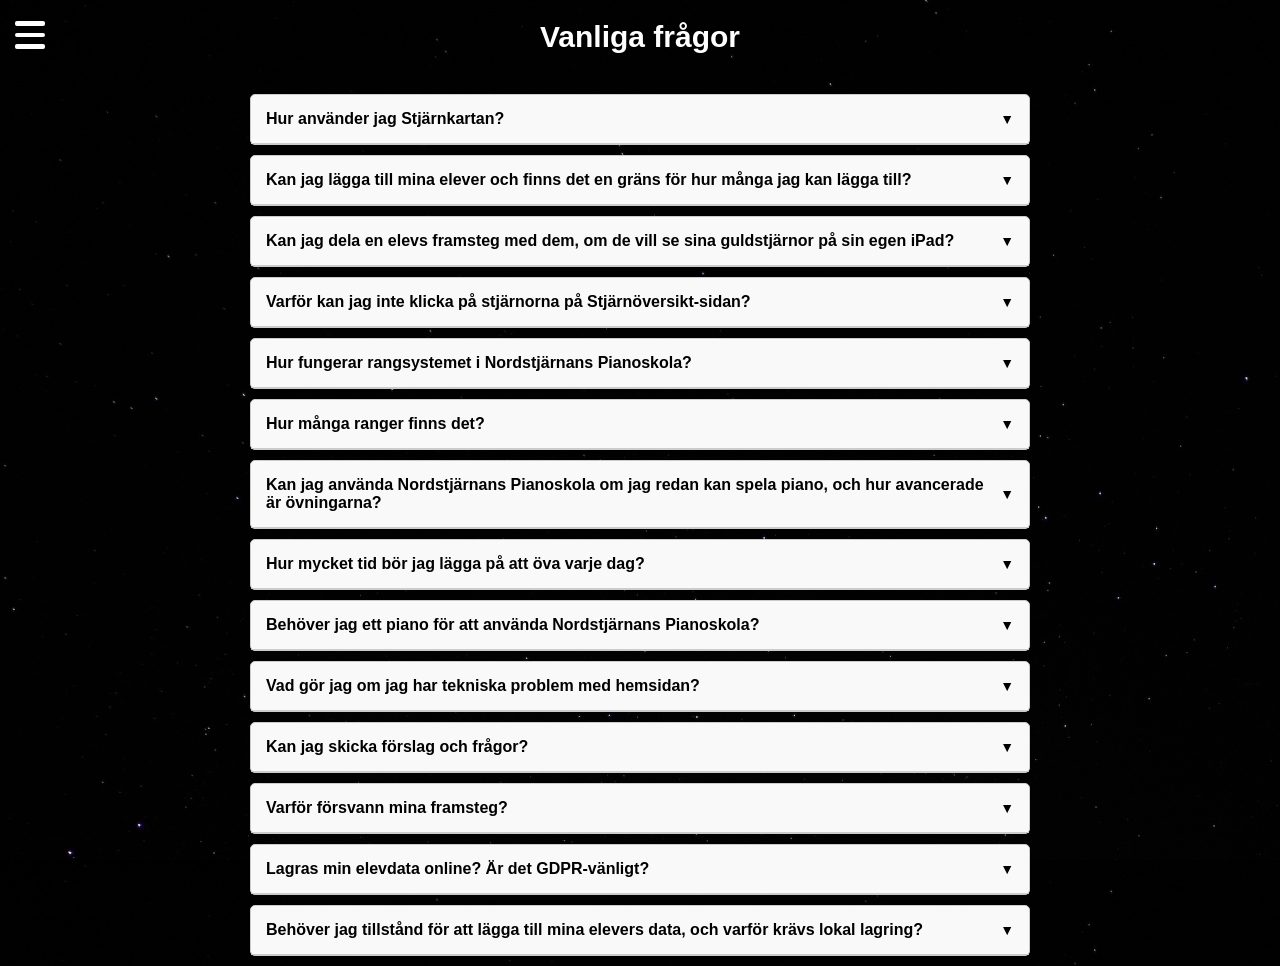
<file: faq.html>
<!DOCTYPE html>
<html lang="en">
<head>
    <meta charset="UTF-8">
    <meta name="viewport" content="width=device-width, initial-scale=1.0">
    <title data-translate="menuFAQ">Nordstjärnans Pianoskola - Elever</title>
    <link rel="stylesheet" href="styles.css">
</head>
<body class="faq-page">
    <div class="piano-menu" id="menuButton" aria-expanded="false" aria-controls="main-menu">
        <div class="white-key"></div>
        <div class="white-key"></div>
        <div class="white-key"></div>
        <div class="black-key top"></div>
        <div class="black-key bottom"></div>
    </div>
    <nav id="menu-placeholder"></nav>
    <div class="content">
        <h1 data-translate="menuFAQ"></h1>
        <div class="faq-container">
            <div class="faq-item">
                <div class="faq-question" data-translate="faqQ1">Hur använder jag Stjärnkartan? <span class="faq-arrow">▼</span></div>
                <div class="faq-answer" data-translate="faqA1">Öppna Stjärnakademiens Pianoskola, börja med Övning 1:1:1. Öva, förtjäna stjärnor, klicka in dem på Stjärnkartan. Gå till 2:1:1, gör samma sak där. Håll 3-5 övningar igång samtidigt, sikta på 6 stjärnor innan du lägger till fler.</div>
            </div>
            <div class="faq-item">
                <div class="faq-question" data-translate="faqQ2">Hur får jag stjärnor? <span class="faq-arrow">▼</span></div>
                <div class="faq-answer" data-translate="faqA2">Öva på en övning i Pianoskolan till minst första nivån, klicka in stjärnor på Stjärnkartan eller kapitel-sidorna—satsa på sex per övning!</div>
            </div>
            <div class="faq-item">
                <div class="faq-question" data-translate="faqQ3">Vilken är högsta rangen? <span class="faq-arrow">▼</span></div>
                <div class="faq-answer" data-translate="faqA3">Stjärnamiral—få sex stjärnor på alla övningar i alla kapitel!</div>
            </div>
            <div class="faq-item">
                <div class="faq-question" data-translate="faqQ4">Kan jag lägga till fler elever? <span class="faq-arrow">▼</span></div>
                <div class="faq-answer" data-translate="faqA4">Ja, i Hantera elever: skriv elevens namn, tryck Lägg till, skifta mellan elever när du vill—data sparas lokalt och automatiskt.</div>
            </div>
            <div class="faq-item">
                <div class="faq-question" data-translate="faqQ5">Hur många elever kan jag lägga till? <span class="faq-arrow">▼</span></div>
                <div class="faq-answer" data-translate="faqA5">Hur många som helst!</div>
            </div>
            <div class="faq-item">
                <div class="faq-question" data-translate="faqQ8">Varför nollställdes mina framsteg? <span class="faq-arrow">▼</span></div>
                <div class="faq-answer" data-translate="faqA8">Rensa webbläsarens cache/historik tar bort lokal data—behåll den för att spara framsteg.</div>
            </div>
            <div class="faq-item">
                <div class="faq-question" data-translate="faqQ7">Kan jag skicka förslag och frågor? <span class="faq-arrow">▼</span></div>
                <div class="faq-answer" data-translate="faqA7">Ja, maila gärna: stjarnakademien@gmail.com</div>
            </div>
            <div class="faq-item">
                <div class="faq-question" data-translate="faqQ6">Kan jag skicka förslag och frågor? <span class="faq-arrow">▼</span></div>
                <div class="faq-answer" data-translate="faqA6">Ja, maila gärna: stjarnakademien@gmail.com</div>
            </div>
            <div class="faq-item">
                <div class="faq-question" data-translate="faqQ9">Kan jag skicka förslag och frågor? <span class="faq-arrow">▼</span></div>
                <div class="faq-answer" data-translate="faqA9">Ja, maila gärna: stjarnakademien@gmail.com</div>
            </div>
            <div class="faq-item">
                <div class="faq-question" data-translate="faqQ10">Kan jag skicka förslag och frågor? <span class="faq-arrow">▼</span></div>
                <div class="faq-answer" data-translate="faqA10">Ja, maila gärna: stjarnakademien@gmail.com</div>
            </div>
            <div class="faq-item">
                <div class="faq-question" data-translate="faqQ11">Kan jag skicka förslag och frågor? <span class="faq-arrow">▼</span></div>
                <div class="faq-answer" data-translate="faqA11">Ja, maila gärna: stjarnakademien@gmail.com</div>
            </div>
            <div class="faq-item">
                <div class="faq-question" data-translate="faqQ12">Kan jag skicka förslag och frågor? <span class="faq-arrow">▼</span></div>
                <div class="faq-answer" data-translate="faqA12">Ja, maila gärna: stjarnakademien@gmail.com</div>
            </div>
            <div class="faq-item">
                <div class="faq-question" data-translate="faqQ13">Kan jag skicka förslag och frågor? <span class="faq-arrow">▼</span></div>
                <div class="faq-answer" data-translate="faqA13">Ja, maila gärna: stjarnakademien@gmail.com</div>
            </div>
            <div class="faq-item">
                <div class="faq-question" data-translate="faqQ14">Kan jag skicka förslag och frågor? <span class="faq-arrow">▼</span></div>
                <div class="faq-answer" data-translate="faqA14">Ja, maila gärna: stjarnakademien@gmail.com</div>
            </div>
        </div>
    </div>
    <script src="script.js"></script>
    <script src="students.js"></script>
</body>
</html>
</file>
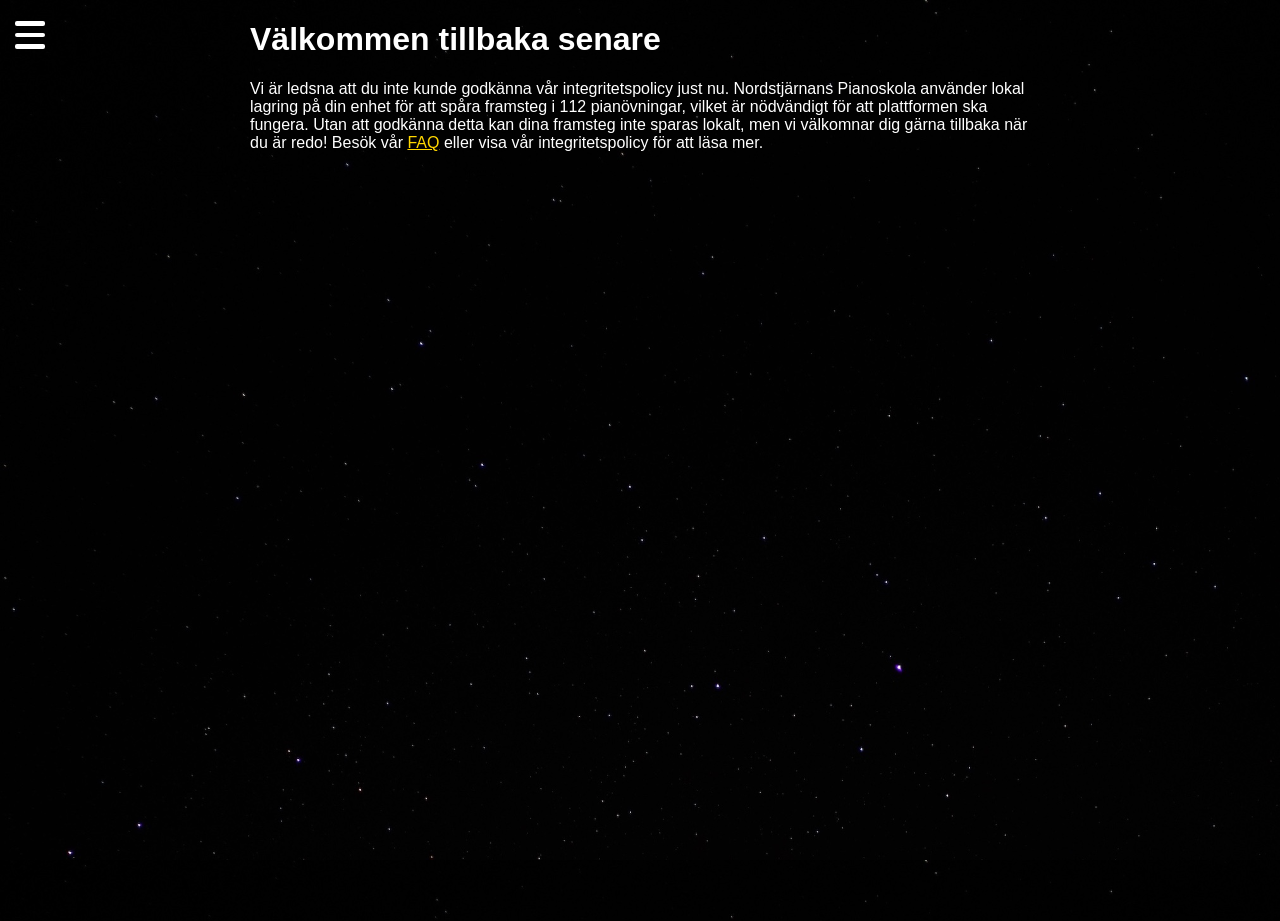
<file: no-consent.html>
<!DOCTYPE html>
<html lang="en">
<head>
    <meta charset="UTF-8">
    <meta name="viewport" content="width=device-width, initial-scale=1.0">
    <title data-translate="noConsentTitle"></title>
    <link rel="stylesheet" href="styles.css">
    <style>
        .faq-container, .faq-container h1, .faq-container p, .faq-container a {
            color: #ffffff !important;
            visibility: visible !important;
            opacity: 1 !important;
            font-family: Arial, sans-serif;
        }
        .faq-container a {
            color: #ffd700 !important;
            text-decoration: underline;
        }
    </style>
</head>
<body>
    <div class="piano-menu" id="menuButton" aria-expanded="false" aria-controls="main-menu">
        <div class="white-key"></div>
        <div class="white-key"></div>
        <div class="white-key"></div>
        <div class="black-key top"></div>
        <div class="black-key bottom"></div>
    </div>
    <nav id="menu-placeholder"></nav>
    <div class="faq-container">
        <h1 data-translate="noConsentTitle"></h1>
        <p data-translate="noConsentMessage"></p>
    </div>
    <script src="script.js"></script>
    <script src="students.js"></script>
    <script>
        document.addEventListener('DOMContentLoaded', () => {
            const lang = localStorage.getItem('language') || 'sv';
            injectMenu();
            switchLanguage(lang);
            if (typeof updateDropdown === 'function') {
                updateDropdown();
            }
        });
    </script>
</body>
</html>
</file>
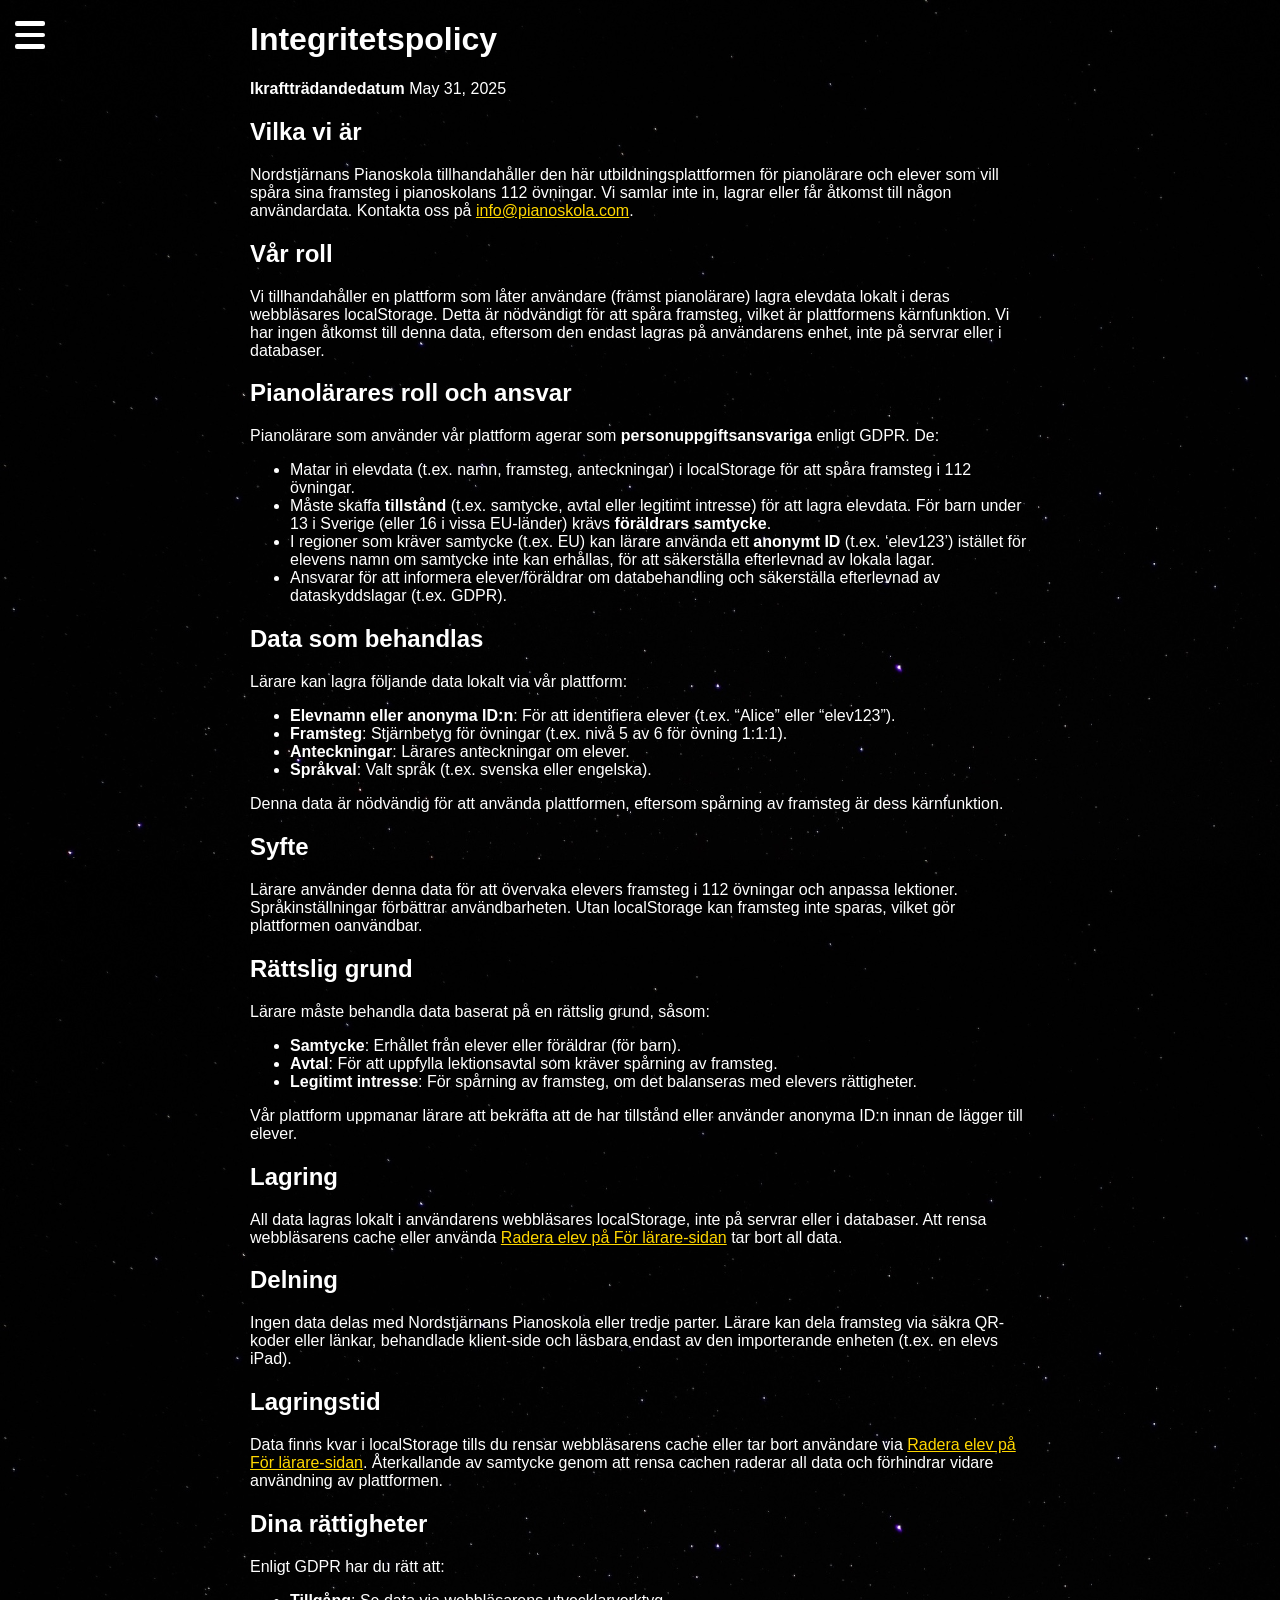
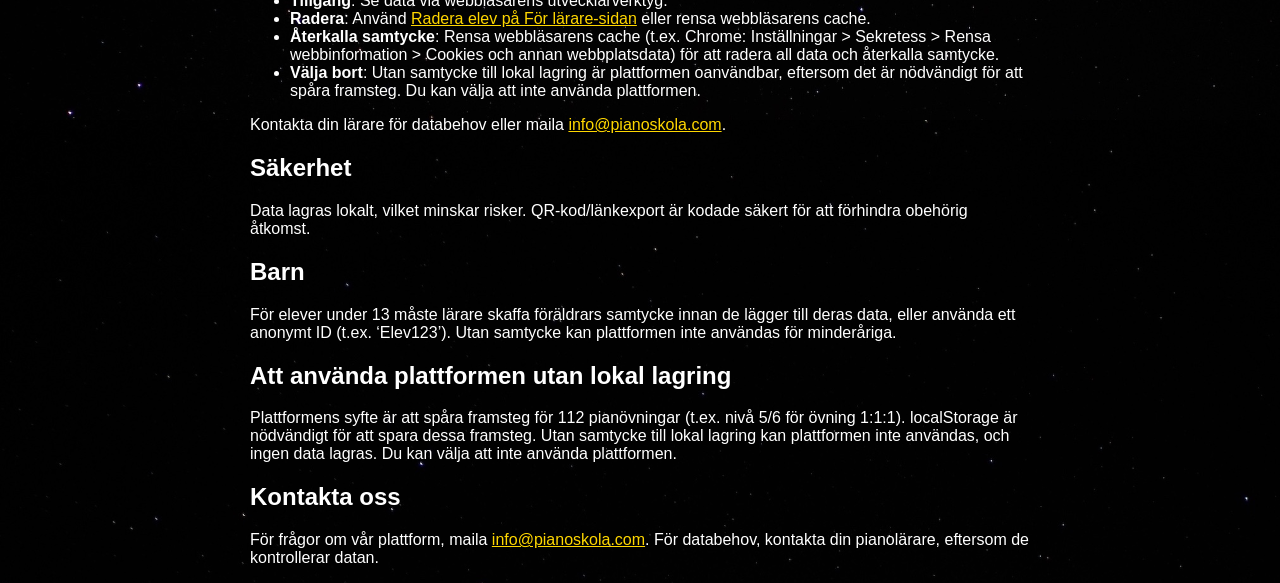
<file: privacy-policy.html>
<!DOCTYPE html>
<html lang="en">
<head>
    <meta charset="UTF-8">
    <meta name="viewport" content="width=device-width, initial-scale=1.0">
    <title data-translate="privacyPolicyTitle"></title>
    <link rel="stylesheet" href="styles.css">
    <style>
        .faq-container, .faq-container h1, .faq-container h2, .faq-container p, .faq-container ul, .faq-container li {
            color: #ffffff !important;
            visibility: visible !important;
            opacity: 1 !important;
            font-family: Arial, sans-serif;
        }
        .faq-container a {
            color: #ffd700 !important;
            text-decoration: underline;
        }
    </style>
</head>
<body class="faq-page">
    <div class="piano-menu" id="menuButton" aria-expanded="false" aria-controls="main-menu">
        <div class="white-key"></div>
        <div class="white-key"></div>
        <div class="white-key"></div>
        <div class="black-key top"></div>
        <div class="black-key bottom"></div>
    </div>
    <nav id="menu-placeholder"></nav>
    <div class="faq-container">
        <h1 data-translate="privacyPolicyTitle"></h1>
        <p><strong data-translate="effectiveDate"></strong> May 31, 2025</p>
        
        <h2 data-translate="whoWeAre"></h2>
        <p data-translate="whoWeAreText"></p>
        
        <h2 data-translate="ourRole"></h2>
        <p data-translate="ourRoleText"></p>
        
        <h2 data-translate="teachersRole"></h2>
        <p data-translate="teachersRoleText"></p>
        
        <h2 data-translate="dataProcessed"></h2>
        <p data-translate="dataProcessedText"></p>
        
        <h2 data-translate="purpose"></h2>
        <p data-translate="purposeText"></p>
        
        <h2 data-translate="legalBasis"></h2>
        <p data-translate="legalBasisText"></p>
        
        <h2 data-translate="storage"></h2>
        <p data-translate="storageText"></p>
        
        <h2 data-translate="sharing"></h2>
        <p data-translate="sharingText"></p>
        
        <h2 data-translate="retention"></h2>
        <p data-translate="retentionText"></p>
        
        <h2 data-translate="yourRights"></h2>
        <p data-translate="yourRightsText"></p>
        
        <h2 data-translate="security"></h2>
        <p data-translate="securityText"></p>
        
        <h2 data-translate="minors"></h2>
        <p data-translate="minorsText"></p>
        
        <h2 data-translate="usingWithoutStorage"></h2>
        <p data-translate="usingWithoutStorageText"></p>
        
        <h2 data-translate="contactUs"></h2>
        <p data-translate="contactUsText"></p>
    </div>
    <script src="script.js"></script>
    <script src="students.js"></script>
    <script>
        document.addEventListener('DOMContentLoaded', () => {
            const lang = localStorage.getItem('language') || 'sv';
            injectMenu();
            switchLanguage(lang);
            if (typeof updateDropdown === 'function') {
                updateDropdown();
            }
        });
    </script>
</body>
</html>
</file>
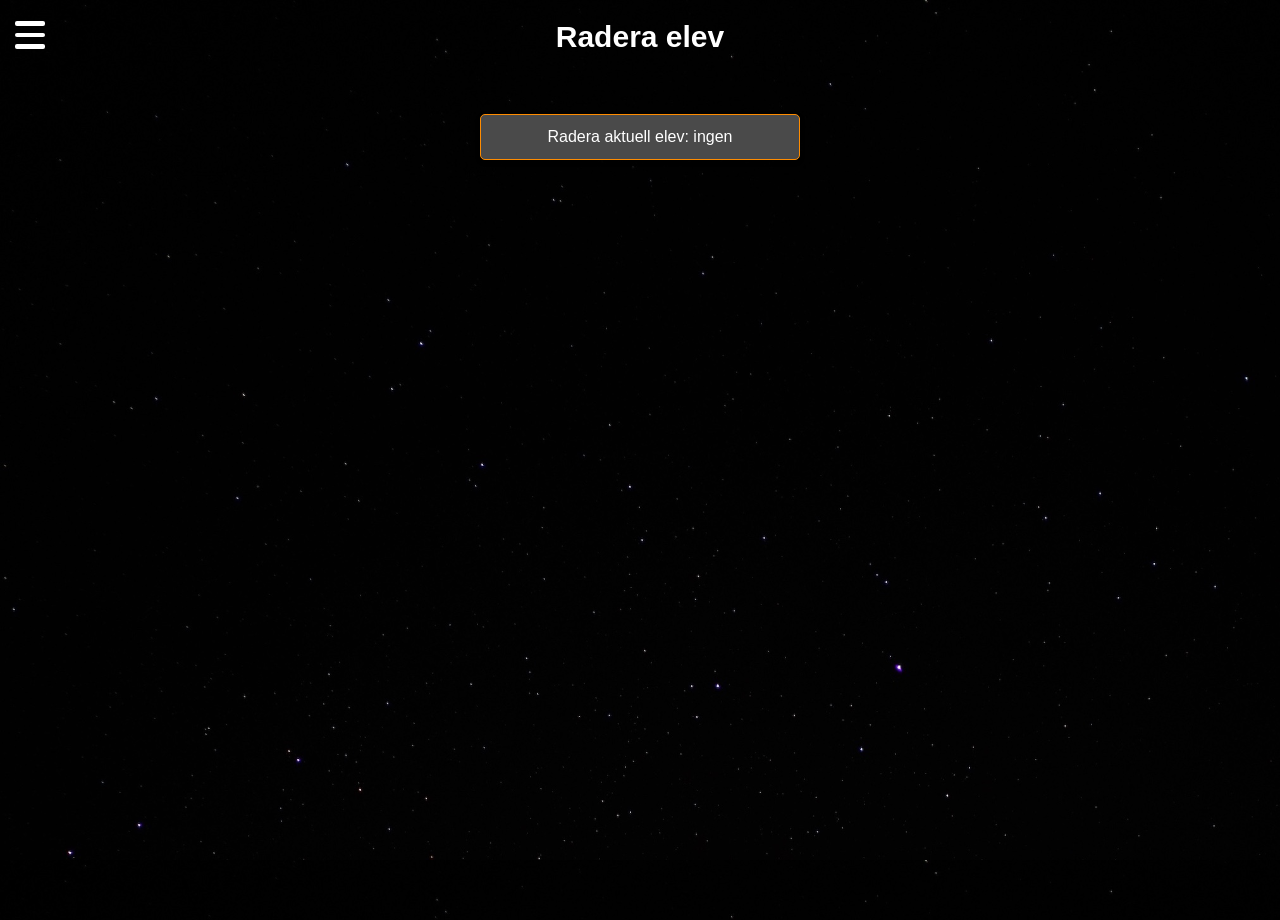
<file: remove.html>
<!DOCTYPE html>
<html lang="en">
<head>
    <meta charset="UTF-8">
    <meta name="viewport" content="width=device-width, initial-scale=1.0">
    <title data-translate="removeStudentTitle"></title>
    <link rel="stylesheet" href="styles.css">
    <style>
        .remove-container, .remove-container h2, .remove-container p, .remove-container button {
            color: #ffffff !important;
            visibility: visible !important;
            opacity: 1 !important;
        }
    </style>
</head>
<body>
    <div class="piano-menu" id="menuButton" aria-expanded="false" aria-controls="main-menu">
        <div class="white-key"></div>
        <div class="white-key"></div>
        <div class="white-key"></div>
        <div class="black-key top"></div>
        <div class="black-key bottom"></div>
    </div>
    <nav id="menu-placeholder"></nav>
    <div class="content">
        <h1 data-translate="removeStudentTitle"></h1>
        <div class="remove-container">
            <div class="remove-button-container">
                <button id="removeStudentButton" type="button"></button>
            </div>
        </div>
    </div>
    <div id="confirmRemovePopup" class="student-popup">
        <div class="student-popup-content">
            <button id="closeConfirmRemovePopup">×</button>
            <p id="confirmRemoveMessage" data-translate="confirmRemoveMessage"></p>
            <button id="confirmRemoveButton"></button>
        </div>
    </div>
    <script src="script.js"></script>
    <script src="students.js"></script>
    <script>
        document.addEventListener('DOMContentLoaded', () => {
            const lang = localStorage.getItem('language') || 'sv';
            injectMenu();
            switchLanguage(lang);
        });
    </script>
</body>
</html>
</file>
<file: styles.css>
/* Root Variables */
:root {
    --vh: 1vh;
    --gold: #ffd700;
    --orange: #ff8c00;
    --dark-bg: #000000;
    --semi-dark: #4a4a4a;
    --grey: #999999;
}

/* Global Styles */
* {
    box-sizing: border-box;
}

body {
    font-family: Arial, sans-serif;
    padding: 0;
    margin: 0;
    overflow-x: hidden;
    height: 100vh;
    width: 100vw;
    background-color: var(--dark-bg);
    background-image: url('background.jpg');
    background-size: 100% auto;
    background-repeat: repeat-y;
    background-position: center top;
    position: relative;
    min-height: 100vh;
    display: block;
}

body.faq-page {
    height: auto;
    overflow-y: auto !important;
}

body.chapters {
    overflow: hidden;
    height: 100vh;
    display: flex;
    flex-direction: column;
}

body.popup-open .student-manager {
    display: block !important;
    visibility: visible !important;
    opacity: 1 !important;
}

/* Layout Components */

.layout-container {
    position: relative;
    width: 100%;
    height: auto;
    overflow-y: visible;
    overflow-x: hidden;
    display: block;
    -webkit-overflow-scrolling: touch;
}

.progress-container {
    width: 100%;
    max-width: 1366px;
    margin: 0 auto;
    position: relative;
    display: flex;
    justify-content: center;
    align-items: center;
    height: calc(var(--vh, 1vh) * 100);
    overflow-x: hidden;
    overflow-y: hidden;
}

.stars-svg {
    display: block;
    width: 100%;
    margin: 0 auto;
    position: relative;
    max-width: 100%;
    max-height: 100%;
}

#stars-4x4 {
    aspect-ratio: 650 / 700;
}

#stars-2x2x4 {
    aspect-ratio: 310 / 1500;
}

.stars-svg svg {
    width: 100%;
    height: 100%;
    display: block;
}

.stars-svg .exercise-code {
    font-family: Cochin, Georgia, Arial, sans-serif;
    font-size: 16px;
    fill: #999999;
}

.stars-svg .star {
    cursor: pointer;
    transition: opacity 0.4s ease-in-out;
    -webkit-tap-highlight-color: transparent;
}

.title-container {
    display: flex;
    justify-content: center;
    align-items: center;
    gap: 10px;
    padding: 20px 0;
    width: 100%;
    box-sizing: border-box;
    position: fixed;
    top: 0;
    z-index: 100;
    visibility: visible !important;
    will-change: transform;
}

/* Menu Styles */
.hamburger-nav {
    position: fixed;
    top: 0;
    left: 0;
    z-index: 1199;
    padding: 20px;
    margin: 0;
}

.hamburger-nav .menu {
    position: fixed;
    top: 0;
    left: -250px; /* Set initial position in CSS */
    width: 250px;
    height: calc(var(--vh, 1vh) * 100);
    background: #cccccc;
}

.hamburger {
    font-size: 48px;
    color: var(--orange);
    cursor: pointer;
    transition: transform 0.3s ease;
    font-family: Cochin, Georgia, Arial, sans-serif;
    background: none;
    border: none;
    box-shadow: none;
    display: flex;
    align-items: center;
    justify-content: center;
    width: 48px;
    height: 48px;
    padding: 0;
    line-height: 1;
}

.hamburger:hover {
    transform: scale(1.1);
}

.menu {
    position: fixed;
    top: 0;
    left: -250px;
    width: 200px;
    height: calc(var(--vh, 1vh) * 100);
    background: #cccccc;
    padding: 20px 10px;
    border-radius: 0 5px 5px 0;
    box-shadow: 2px 0 5px rgba(0, 0, 0, 0.2);
    flex-direction: column;
    align-items: flex-start;
    overflow-y: auto;
    border-right: 2px solid var(--gold);
    box-shadow: 2px 0 10px rgba(255, 215, 0, 0.2);
    gap: 0;
    visibility: hidden;
    opacity: 0;
    z-index: 1000;
    transition: left 0.6s ease-in-out, opacity 0.3s ease-in-out, visibility 0s linear 0.3s;
    display: flex;
}

.menu::before {
    content: '';
    height: 60px;
    display: block;
    width: 100%;
}

.menu.active {
    left: 0;
    visibility: visible;
    opacity: 1;
    transition: left 0.3s ease-in-out, opacity 0.3s ease-in-out;
}

.menu .close-btn {
    font-size: 48px;
    color: var(--orange);
    cursor: pointer;
    position: absolute;
    top: 20px;
    left: 20px;
    transition: transform 0.3s ease;
    display: flex;
    align-items: center;
    justify-content: center;
    width: 48px;
    height: 48px;
    line-height: 1;
    z-index: 1199;
    -webkit-tap-highlight-color: transparent;
    -webkit-touch-callout: none;
    user-select: none;
}

.menu.active .close-btn {
    opacity: 1;
}

.menu-content {
    flex-grow: 1;
    width: 100%;
    overflow-y: auto;
    padding-top: 0; /* Remove extra padding; .menu::before handles spacing */
}

.menu-item {
    position: relative;
    width: 100%;
    margin: 0;
    padding: 0;
}

.menu-link {
    display: block;
    padding: 10px 15px;
    color: #000;
    text-decoration: none;
    font-family: Cochin, Georgia, Arial, sans-serif;
    font-size: 18px;
    border-bottom: 1px solid #444;
    width: 80%;
    margin: 0 auto;
}

.menu-link:last-child {
    border-bottom: 1px solid #444;
}

.menu-link.active-page::after {
    font-weight: bold;
    text-decoration: none;
}

.menu-link:hover {
    background-color: #d5d5d5;
}

.menu-link,
.chapters-toggle {
    -webkit-tap-highlight-color: transparent;
    -webkit-user-select: none;
    user-select: none;
}

.menu-link:active,
.chapters-toggle:active {
    background-color: transparent;
}

.chapters-toggle {
    display: block;
    color: #000;
    padding: 10px 15px;
    font-family: Cochin, Georgia, Arial, sans-serif;
    font-size: 18px;
    cursor: pointer;
    border-bottom: 1px solid #444;
    width: 80%;
    margin: 0 auto;
    text-align: left;
    text-decoration: none;
    position: relative;
}

.chapters-toggle::after {
    content: '▼';
    font-size: 9px;
    position: absolute;
    right: 15px;
    top: 50%;
    transform: translateY(-50%);
    transition: transform 0.3s ease;
}

.menu-item.active .chapters-toggle::after {
    transform: translateY(-50%) rotate(180deg);
}

.chapter-arrow {
    transition: transform 0.3s ease;
}

.menu-item.active .chapter-arrow {
    transform: rotate(180deg);
}

.submenu {
    display: none;
    background-color: #cccccc;
    list-style: none;
    margin: 0;
    padding: 0;
    width: 100%;
    overflow: hidden;
    max-height: 0;
    transition: max-height 0.3s ease-in-out;
}

.submenu.open {
    display: block;
    max-height: 500px;
}

.submenu li {
    padding: 0;
    margin: 0;
    width: 100%;
}

.submenu li a {
    display: block;
    color: #000;
    padding: 10px 15px;
    text-decoration: none;
    font-family: Cochin, Georgia, Arial, sans-serif;
    font-size: 18px;
    text-align: left;
    border-bottom: 1px solid #444;
    width: 80%;
    margin: 0 auto;
}

.submenu li a span {
    display: inline-block;
    margin-left: 20px;
}

.submenu li a:hover {
    background-color: #d5d5d5;
}

.language-switcher {
    display: flex;
    align-items: center;
    justify-content: center;
    width: 100%;
    padding: 10px 0;
    margin-top: 10px;
}

.language-switcher .flag {
    font-size: 48px;
    line-height: 1;
    margin-right: 25px;
}

.language-switcher .flag:last-child {
    margin-right: 0;
}

.flag {
    cursor: pointer;
    font-size: 24px;
    transition: transform 0.3s ease;
    color: #000;
}

.flag:hover {
    transform: scale(1.2);
}

.piano-menu {
    width: 40px;
    height: 40px;
    display: flex;
    flex-direction: column;
    justify-content: space-evenly;
    align-items: flex-start;
    cursor: pointer;
    position: fixed;
    top: 15px;
    left: 15px;
    z-index: 1202;
    background: transparent;
    -webkit-tap-highlight-color: transparent;
    -webkit-touch-callout: none;
    user-select: none;
}

.white-key,
.black-key {
    height: 12%;
    border-radius: 2px;
    transition: all 0.4s cubic-bezier(0.68, -0.6, 0.32, 1.6);
    transform-origin: center;
}

.white-key {
    width: 75%;
    background-color: #fff;
    position: relative;
}

.black-key {
    width: 0;
    background-color: #000;
    position: absolute;
    left: 0;
    transform-origin: bottom;
}

.black-key.top {
    top: 29%;
}

.black-key.bottom {
    top: 57%;
}

.piano-menu.active .black-key {
    width: 50%;
    height: 16%;
}

.piano-menu.active .black-key.top {
    top: 27%;
}

.piano-menu.active .white-key:nth-child(1) {
    height: 24%;
    transform: translateY(6%);
}

.piano-menu.active .white-key:nth-child(2) {
    height: 24%;
}

.piano-menu.active .white-key:nth-child(3) {
    height: 24%;
    transform: translateY(-6%);
}

/* Content Styles */
.chapter-title {
    position: fixed; /* Restore fixed positioning */
    top: 0;
    left: 0;
    text-align: center;
    margin: 0;
    padding: 10px 0;
    font-family: Cochin, Georgia, Arial, sans-serif;
    color: #ffffff !important;
    font-size: 24px;
    display: block;
    width: 100%;
    background: var(--dark-bg);
    background-image: url('background.jpg');
    background-size: 100% auto;
    background-repeat: repeat-y;
    background-position: center top;
    z-index: 100;
    white-space: nowrap; /* Prevent wrapping */
    overflow: hidden; /* Hide overflow if title is too long */
    text-overflow: ellipsis; /* Add ellipsis if title overflows */
}

.chapter-container {
    display: flex;
    flex-direction: column;
    align-items: center;
    justify-content: center;
    width: 100%;
    box-sizing: border-box;
    flex-grow: 1;
    margin-top: 60px; /* Account for fixed .chapter-title */
    min-height: calc(var(--vh, 1vh) * 100 - 60px);
    overflow-y: auto;
}
.students-title {
    text-align: center;
    margin: 10px 0;
    font-family: Cochin, Georgia, Arial, sans-serif;
    color: #ffffff !important;
    font-size: 24px;
    display: block;
    position: relative;
    width: 100%;
}

.chapter-number,
.chapter-name {
    display: block;
    font-family: Cochin, Georgia, Arial, sans-serif;
    color: #ffffff;
}

.chapter-number {
    font-size: 24px;
    margin-top: 0;
}

.chapter-name {
    font-size: 20px;
}



.content h1 {
    font-family: Cochin, Georgia, Arial, sans-serif;
    font-size: 30px;
    color: #ffffff;
    text-align: center;
    margin: 20px 0 40px 0;
}

.title-container h1 {
    font-family: Cochin, Georgia, Arial, sans-serif;
    font-size: 30px;
    margin: 0;
    text-align: center;
    color: #ffffff;
}

.title-star {
    width: 50px;
    height: auto;
}

.parts {
    width: auto;
    max-width: 90vw;
    min-width: 550px;
    margin: 0 auto;
    padding: 10px 0;
    display: flex;
    flex-direction: column;
    align-items: center;
    height: auto;
    overflow-y: visible;
    justify-content: flex-start;
    flex-grow: 1;
}

.part {
    display: flex;
    align-items: flex-start;
    width: 100%;
    padding: 0 15px;
    box-sizing: border-box;
    /* margin-bottom: 20px; */
    justify-content: center;
}

.part:last-child {
    margin-bottom: 0;
}

.exercises {
    display: flex;
    justify-content: center;
    width: 100%;
    flex-wrap: wrap;
    gap: 20px;
    max-width: 300px;
    margin: 0 auto;
    position: relative;
    align-self: center;
}

.exercises svg {
    display: block;
    margin: 0 auto;
    max-width: 100%;
}

.parts svg {
    display: block;
    margin: 0 auto;
    max-height: 100%;
    max-width: 100%;
}

.progress-svg {
    width: 85%;
    max-width: 1161.1px;
    height: auto;
    max-height: 100%;
    margin: 10px auto;
    display: block;
}

.chapter-list {
    display: flex;
    flex-wrap: wrap;
    justify-content: center;
    gap: 20px;
}

.chapter-item {
    display: flex;
    align-items: center;
    gap: 10px;
}

.chapter-link {
    text-decoration: none;
    color: #007bff;
}

.chapter-link:hover {
    text-decoration: underline;
}

.chapter-star {
    width: 10%;
    height: auto;
    cursor: pointer;
    transition: opacity 0.3s ease;
}

.chapter-star:hover {
    opacity: 0.8;
}

.star-container {
    display: flex;
    flex-direction: column;
    align-items: center;
    gap: 7px;
    position: relative;
    width: 120px;
    height: 140px;
    width: clamp(100px, 10vw, 150px); /* Smooth scaling */
    box-sizing: border-box;
    
}
.exercise-code {
    font-family: Cochin, Georgia, Arial, sans-serif;
    font-size: 16px;
    color: #999999;
    padding: 0;
    margin-top: 125px;
    margin-right: 2px;
    line-height: 16px;
    text-align: center;
    width: 100%;
}

.star {
    cursor: pointer;
    transition: opacity 0.3s ease;
    padding: 0;
    margin: 0;
    width: clamp(80px, 12vw, 120px);
    height: auto;
    max-width: 100%;
    object-fit: contain;
}

.star-chapter {
    cursor: pointer;
    transition: opacity 0.4s ease-in-out;
    padding: 0;
    margin: 0;
    width: 140px;
    height: 119.26923px;
    max-width: 100%;
    object-fit: contain;
    -webkit-tap-highlight-color: transparent;
}

.star:hover {
    opacity: 0.8;
}

.gold-star {
    fill: var(--gold);
    stroke: #000000;
    stroke-width: 1;
}

.rank-badge {
    position: absolute;
    left: 75%;
    top: calc(50% + 20px);
    transform: translateY(-50%);
    width: clamp(10%, 15%, 180px);
    min-width: 0;
    max-width: 180px;
    height: auto;
    display: flex;
    flex-direction: column;
    justify-content: center;
    align-items: center;
    background: transparent;
    border: none;
    padding-top: 35px;
    z-index: 10;
}

#rankImage {
    max-width: 100%;
    height: auto;
    display: block;
    margin: 0 auto;
    padding-bottom: 10px;
}

.rank-badge #rankName {
    font-family: Cochin, Georgia, Arial, sans-serif;
    font-size: clamp(16px, 1.7vw, 20px) !important;
    color: #ffffff;
    margin: 0;
    text-align: center;
}

.rank-badge #userNameDisplay {
    font-family: Cochin, Georgia, Arial, sans-serif;
    font-size: clamp(16px, 1.7vw, 20px) !important;
    color: #ffffff;
    margin-top: 10px;
    text-align: center;
}

.text-box {
    position: absolute;
    left: 12.5%;
    top: 50%;
    transform: translateY(-50%);
    width: clamp(130px, 13%, 177px);
    min-width: 80px;
    max-width: 230px;
    height: auto;
    display: flex;
    flex-direction: column;
    justify-content: center;
    align-items: center;
    padding: 10px;
    background: rgba(74, 74, 74, 0.8);
    border: 1px solid var(--orange);
    border-radius: 5px;
    box-shadow: 0 2px 5px rgba(0, 0, 0, 0.2);
}

.text-box #rankTitle {
    font-family: Cochin, Georgia, Arial, sans-serif;
    font-size: 24px;
    color: #ffffff;
    margin: 0 0 5px 0;
    text-align: center;
}

.text-box #rankDescription {
    font-family: Cochin, Georgia, Arial, sans-serif;
    font-size: clamp(16px, 1.3vw, 18px);
    color: #ffffff;
    margin: 0;
    text-align: center;
    padding-bottom: 5px;
}

/* Form/Input Styles */
.student-manager {
    padding: 0px 10px;
    text-align: center;
    width: 100%;
    height: auto;
    overflow-y: visible;
    box-sizing: border-box;
    position: relative; /* Ensure no spillover affects page */
}

.student-manager h1 {
    font-family: Cochin, Georgia, Arial, sans-serif;
    font-size: 30px;
    margin-top: 20px;
    margin-bottom: 10px;
}

.student-manager div {
    font-family: Cochin, Georgia, Arial, sans-serif;
    color: #ffffff;
    font-size: 22px;
    line-height: 1.2;
    margin: 0;
    padding: 0;
}

.student-manager #studentsLabel {
    color: #ffffff;
    font-family: Cochin, Georgia, Arial, sans-serif;
}

.student-manager input {
    padding: 8px 10px;
    margin: 0;
    font-size: 16px;
    line-height: 24px;
    width: 320px;
    border: 1px solid #ccc;
    border-radius: 5px;
    box-sizing: border-box;
}

.student-manager input#newStudentName,
.student-manager select#studentSelect {
    flex: 1 1 auto;
    padding: 8px 10px;
    margin: 0;
    font-size: 16px;
    line-height: 24px;
    border: none;
    border-radius: 5px 0 0 5px;
    background: var(--semi-dark);
    color: #ffffff;
    font-family: Cochin, Georgia, Arial, sans-serif;
    box-sizing: border-box;
    height: 40px;
}

.student-manager input#newStudentName::placeholder {
    color: #999999;
}

.student-manager select {
    padding: 8px 40px 8px 10px;
    font-size: 16px;
    width: 320px;
    margin: 0;
    border: 1px solid #ccc;
    border-radius: 5px;
    background-color: #fff;
    color: #333;
    font-family: Cochin, Georgia, Arial, sans-serif;
    appearance: none;
    -webkit-appearance: none;
    -moz-appearance: none;
    background-image: url('data:image/svg+xml;utf8,<svg fill="%23333" height="24" viewBox="0 0 24 24" width="24" xmlns="http://www.w3.org/2000/svg"><path d="M7 10l5 5 5-5z"/></svg>');
    background-repeat: no-repeat;
    background-position: right 14px center;
    background-size: 24px;
    cursor: pointer;
    transition: border-color 0.3s ease;
    line-height: 24px;
}

.student-manager select:hover {
    border-color: #888;
}

.student-manager select:focus {
    outline: none;
    border-color: var(--gold);
    box-shadow: 0 0 5px rgba(255, 215, 0, 0.5);
}

.student-manager select#studentSelect {
    flex: 1 1 auto;
    padding: 8px 30px 8px 10px;
    margin: 0;
    font-size: 16px;
    line-height: 24px;
    border: none;
    border-radius: 5px 0 0 5px;
    background: var(--semi-dark);
    color: #ffffff;
    font-family: Cochin, Georgia, Arial, sans-serif;
    box-sizing: border-box;
    height: 40px;
    appearance: none;
    -webkit-appearance: none;
    -moz-appearance: none;
    background-image: url('data:image/svg+xml;utf8,<svg fill="%23ffffff" height="24" viewBox="0 0 24 24" width="24" xmlns="http://www.w3.org/2000/svg"><path d="M7 10l5 5 5-5z"/></svg>');
    background-repeat: no-repeat;
    background-position: right 10px center;
    background-size: 24px;
    cursor: pointer;
    transition: border-color 0.3s ease;
    max-width: calc(320px - 75.25px - 2px); /* Total width minus button and separator */
    text-overflow: ellipsis;
    overflow: hidden;
    white-space: nowrap;
}

.student-manager select#studentSelect:hover {
    border-color: var(--orange);
}

.student-manager select#studentSelect:focus {
    outline: none;
    border-color: var(--orange);
    box-shadow: 0 0 5px rgba(255, 140, 0, 0.5);
}

.student-manager button {
    box-sizing: border-box;
    font-size: 16px;
    line-height: 19.2px;
    margin: 0;
    display: flex;
    justify-content: center;
    align-items: center;
    text-align: center;
    font-family: Cochin, Georgia, Arial, sans-serif;
    padding: 6px 12px;
    background: var(--semi-dark);
    border: 1px solid var(--gold);
    border-radius: 5px;
    color: var(--gold);
    cursor: pointer;
    transition: transform 0.3s ease;
    box-shadow: 0 2px 5px rgba(0, 0, 0, 0.2);
}

.student-manager button#addStudentButton,
.student-manager button#removeStudentButton {
    width: 75.25px;
    padding: 0 10px;
    background: none;
    border: none;
    box-shadow: none;
    color: var(--gold);
    font-size: 16px;
    cursor: pointer;
    margin: 0;
    display: flex;
    align-items: center;
    justify-content: center;
    height: 40px;
    font-family: Cochin, Georgia, Arial, sans-serif;
    overflow: hidden;
    text-overflow: ellipsis;
    flex: 0 0 75.25px;
}

.student-manager button#addStudentButton:hover {
    transform: none;
}


.student-manager select#studentSelect {
    padding: 8px 30px 8px 10px;
    appearance: none;
    -webkit-appearance: none;
    -moz-appearance: none;
    background-image: url('data:image/svg+xml;utf8,<svg fill="%23ffffff" height="24" viewBox="0 0 24 24" width="24" xmlns="http://www.w3.org/2000/svg"><path d="M7 10l5 5 5-5z"/></svg>');
    background-repeat: no-repeat;
    background-position: right 10px center;
    background-size: 24px;
    cursor: pointer;
    transition: border-color 0.3s ease;
}

.student-manager .input-group {
    display: flex;
    align-items: stretch;
    margin-bottom: 10px;
    width: 320px;
    border: 1px solid var(--orange);
    border-radius: 5px;
    background: var(--semi-dark);
    box-sizing: border-box;
    padding: 0;
    overflow: visible;
    position: relative;
}

.student-manager .input-group .separator {
    flex: 0 0 2px;
    min-width: 2px;
    background-color: var(--orange);
    margin: 0;
}

.student-manager button#shareButton,
.student-manager button#shareExportButton {
    width: 320px;
    height: 42px;
    box-sizing: border-box;
    padding: 0;
    margin: 0;
    background: var(--semi-dark);
    border: 1px solid var(--orange);
    border-radius: 5px;
    color: var(--gold);
    font-family: Cochin, Georgia, Arial, sans-serif;
    font-size: 16px;
    line-height: 19.2px;
    cursor: pointer;
    box-shadow: 0 2px 5px rgba(0, 0, 0, 0.2);
    display: flex;
    justify-content: center;
    align-items: center;
    text-align: center;
    -webkit-tap-highlight-color: transparent;
}

.student-manager button#shareButton:hover,
.student-manager button#shareExportButton:hover,
.student-manager button#shareButton:active,
.student-manager button#shareExportButton:active {
    transform: none !important;
}

.student-manager #exportStatus {
    margin-bottom: 20px;
    color: #ffffff;
    font-family: Cochin, Georgia, Arial, sans-serif;
    font-size: 16px;
    text-align: center;
}

.student-manager .export-button-container {
    display: flex;
    flex-direction: column;
    align-items: center;
    margin-bottom: 20px;
}

.student-manager .checkbox-group {
    display: flex;
    justify-content: space-between;
    align-items: center;
    width: 320px;
    height: 32px;
    border: 1px solid var(--orange) !important;
    border-radius: 5px !important;
    background: var(--semi-dark) !important;
    box-sizing: border-box;
    padding: 0 8px;
    margin-bottom: 10px;
}

.student-manager .checkbox-text-wrapper {
    display: flex;
    align-items: center;
}

.student-manager .checkbox-group input[type="checkbox"]#studentModeCheckbox {
    width: 16px;
    height: 16px;
    margin: 0 5px 0 0;
}

.student-manager .checkbox-group label#studentModeLabel {
    margin: 0;
    line-height: 32px;
}

.student-manager .info-button {
    width: 20px;
    height: 32px;
    box-sizing: border-box;
    padding: 3px 0 0 0;
    margin: 0;
    background: none;
    border: none;
    color: var(--gold);
    font-size: 20px;
    line-height: 1;
    cursor: pointer;
    display: flex;
    justify-content: center;
    align-items: center;
    -webkit-tap-highlight-color: transparent;
    box-shadow: none;
}

.student-manager input[type="checkbox"]#studentModeCheckbox {
    width: 20px;
    height: 20px;
    margin: 8px;
    cursor: pointer;
}
.student-manager label#studentModeLabel {
    display: inline-block;
    width: auto;
    margin: 8px 8px 8px 0;
    color: #ffffff;
    font-family: Cochin, Georgia, Arial, sans-serif;
    font-size: 16px;
    cursor: pointer;
}

.input-button-container {
    display: inline-flex;
    align-items: center;
    justify-content: center;
    border: none;
    background: none;
    margin: 0px auto;
}

.dropdown-container {
    display: inline-flex;
    align-items: center;
    justify-content: center;
    gap: 10px;
    border: none;
    background: none;
    margin: 0px auto;
}

.notes-wrapper {
    display: block;
    text-align: center;
    clear: both;
    width: 100%;
}

.notes-container {
    width: 100%;
    max-width: 100vw;
    margin: 7px auto 20px auto;
    display: flex;
    flex-direction: column;
    align-items: center;
}

.notes-button-container {
    display: inline-flex;
    flex-direction: column;
    align-items: center;
    justify-content: center;
    border: none;
    background: none;
    margin: 0px auto;
}

#studentNotes {
    width: 320px;
    height: 240px;
    box-sizing: border-box;
    padding: 10px;
    font-size: 16px;
    font-family: Cochin, Georgia, Arial, sans-serif;
    border: 1px solid var(--orange);
    border-radius: 5px;
    background: var(--semi-dark);
    color: #ffffff;
    resize: none;
    overflow-y: auto;
}

.student-select-container {
    position: absolute;
    top: 18px;
    left: 58px;
    z-index: 999;
    display: flex;
    align-items: center;
    opacity: 1;
}

#globalStudentSelect {
    height: 35px;
    width: 180px;
    background: var(--semi-dark) url('data:image/svg+xml;utf8,<svg fill="%23ffffff" height="24" viewBox="0 0 24 24" width="24" xmlns="http://www.w3.org/2000/svg"><path d="M7 10l5 5 5-5z"/></svg>') no-repeat right 10px center;
    background-size: 16px;
    color: #ffffff;
    border: 2px solid var(--gold);
    border-radius: 5px;
    font-family: Cochin, Georgia, Arial, sans-serif;
    font-size: 16px;
    padding: 5px 30px 5px 10px;
    box-sizing: border-box;
    cursor: pointer;
    appearance: none;
    -webkit-appearance: none;
    -moz-appearance: none;
    position: relative;
    overflow: visible;
    box-shadow: 0 2px 5px rgba(0, 0, 0, 0.2); /* Added subtle shadow */
    transition: filter 0.3s ease; /* For hover effect */
}

#globalStudentSelect:hover {
    filter: brightness(1.2); /* Slightly lighten on hover */
}

#globalStudentSelect:focus {
    outline: none;
    border-color: var(--gold); /* Changed to gold for consistency */
    box-shadow: 0 0 5px rgba(255, 140, 0, 0.5);
}

.field-label {
    margin: 30px 0 10px 0 !important;
    padding: 0 !important;
    display: block;
    font-family: Cochin, Georgia, Arial, sans-serif;
    font-size: 22px;
    color: #ffffff;
    text-align: center;
}

.field-group {
    margin-top: 30px;
}

/* Popup Styles */
/* Popup Styles */
#studentModeInfoPopup .student-popup-content {
    max-height: 80vh;
    overflow-y: auto;
    padding: 20px; /* Increased padding for better spacing */
    position: relative; /* Ensure the close button is positioned relative to this */
}

#studentModeInfoPopup .student-popup-content #closeStudentModeInfoPopup {
    position: absolute;
    top: 10px; /* Adjusted for better spacing */
    right: 10px;
    background: none;
    border: none;
    font-size: 24px;
    color: var(--gold);
    cursor: pointer;
    font-weight: bold;
    line-height: 1;
    z-index: 10; /* Ensure it’s above content */
}

#studentModeInfoPopup .student-popup-content p#studentModeInfoText {
    display: block; /* Override flex from .student-popup-content p */
    margin-bottom: 15px; /* Space between sections for <br><br> */
    line-height: 1.6; /* Improve readability */
    font-size: 18px;
    color: #ffffff;
    font-family: Cochin, Georgia, Arial, sans-serif;
}

#importLoaderOverlay {
    position: fixed;
    top: 50%;
    left: 50%;
    transform: translate(-50%, -50%);
    width: 100%;
    max-width: 500px;
    background: rgba(0, 0, 0, 0.5);
    z-index: 999; /* Lowered from 10000 to appear under the menu */
    display: none;
    justify-content: center;
    align-items: center;
    opacity: 0;
    pointer-events: none;
    transition: opacity 0.3s ease;
}

#importLoaderOverlay[style*="display: flex"] {
    opacity: 1;
    pointer-events: auto;
}

.loader-content {
    background-color: var(--dark-bg);
    background-image: url('background.jpg');
    background-size: 100% auto;
    background-repeat: repeat-y;
    background-position: center top;
    padding: 20px 40px;
    border-radius: 5px;
    border: 2px solid var(--gold);
    box-shadow: 0 0 15px rgba(255, 215, 0, 0.5);
    text-align: center;
    color: #ffffff;
    font-family: Cochin, Georgia, Arial, sans-serif;
    font-size: 20px;
}

.popup {
    position: fixed;
    top: 0;
    left: 0;
    width: 100vw;
    height: 100vh;
    min-width: 100vw; /* Prevent clipping */
    min-height: 100vh;
    background: rgba(0, 0, 0, 0.5);
    z-index: 10001;
    display: none;
    justify-content: center;
    align-items: center;
    pointer-events: none;
    will-change: opacity;
    overflow: visible; /* Avoid clipping by parent */
}

.popup[style*="display: flex"] {
    pointer-events: auto;
}
/* Disable interactions with page content when popup is open */
body.popup-open .layout-container,
body.popup-open .star-map-container,
body.popup-open .chapter-container,
body.popup-open .student-manager,
body.popup-open .content {
    pointer-events: none; /* Prevent clicking stars or other content */
}

.popup-scrollable-content {
    max-height: calc(100% - 60px); /* Adjust based on padding and other fixed elements */
    overflow-y: auto; /* Enable vertical scrolling */
    width: 100%;
    box-sizing: border-box;
}

.popup-content {
    background-color: var(--dark-bg);
    background-image: url('background.jpg');
    background-size: 100% auto;
    background-repeat: repeat-y;
    background-position: center top;
    padding: 30px;
    border-radius: 5px;
    text-align: center;
    border: 2px solid var(--gold);
    box-shadow: 0 0 15px rgba(255, 215, 0, 0.5);
    display: flex;
    flex-direction: column;
    align-items: center;
    gap: 10px;
    box-sizing: border-box;
    width: 100%;
    max-width: 600px;
    position: absolute;
    top: 50%;
    left: 50%;
    transform: translate(-50%, -50%);
}

.popup-content h2,
.popup-content p {
    color: #ffffff;
}

.popup-content p {
    font-size: 16px;
    line-height: 1.5;
    margin-bottom: 10px;
}

.popup-content #nameInput {
    margin: 0;
}

.popup-content input#nameInput {
    flex: 1;
    padding: 8px 10px;
    margin: 0;
    font-size: 16px;
    line-height: 24px;
    border: none;
    border-radius: 5px 0 0 5px;
    background: var(--semi-dark);
    color: #ffffff;
    font-family: Cochin, Georgia, Arial, sans-serif;
    box-sizing: border-box;
    height: 40px;
}

.popup-content input#nameInput::placeholder {
    color: #999999;
}

.popup-content button {
    margin-top: 5px;
    padding: 6px 12px;
    background: var(--semi-dark);
    border: 1px solid var(--gold);
    border-radius: 5px;
    color: var(--gold);
    cursor: pointer;
    transition: transform 0.3s ease;
    box-shadow: 0 2px 5px rgba(0, 0, 0, 0.2);
}

.popup-content button:hover {
    transform: scale(1.05);
}

.popup-content button#submitNameButton {
    padding: 0 10px;
    background: none;
    border: none;
    box-shadow: none;
    color: var(--gold);
    font-size: 16px;
    cursor: pointer;
    margin: 0;
    display: flex;
    align-items: center;
    justify-content: center;
    height: 40px;
    position: relative;
    font-family: Cochin, Georgia, Arial, sans-serif;
}

.popup-content button#submitNameButton:hover {
    transform: none;
}

.popup-content button#submitNameButton::before {
    content: '';
    position: absolute;
    left: 0;
    top: 0;
    bottom: 0;
    width: 2px;
    background-color: var(--orange);
}

.popup-content .input-group {
    display: flex;
    align-items: center;
    margin-bottom: 0;
    width: 320px;
    border: 1px solid var(--orange);
    border-radius: 5px;
    background: var(--semi-dark);
    box-sizing: border-box;
    padding-top: 0;
    padding-bottom: 0;
    padding-left: 0;
    padding-right: 0;
}

.rank-badge-container {
    display: flex;
    justify-content: center;
    align-items: center;
    margin: 20px 0 15px 0;
}

.rank-badge-image {
    max-width: 100px; /* Adjust size as needed */
    height: auto;
    display: block;
}

.student-popup {
    position: fixed;
    top: 50%;
    left: 50%;
    transform: translate(-50%, -50%);
    width: 100%;
    max-width: 500px;
    background: rgba(0, 0, 0, 0.5);
    z-index: 999; /* Lowered from 10000 to appear under the menu */
    display: none;
    justify-content: center;
    align-items: center;
    opacity: 0;
    pointer-events: none;
    transition: opacity 0.3s ease;
}

#qrPopup.student-popup {
    z-index: 999; /* Override for qrPopup to appear under the menu */
}

.student-popup.show {
    display: flex;
    opacity: 1;
    pointer-events: auto;
}

.student-popup-content {
    background-color: var(--dark-bg);
    background-image: url('background.jpg');
    background-size: 100% auto;
    background-repeat: repeat-y;
    background-position: center top;
    padding: 10px 15px;
    border-radius: 5px;
    border: 2px solid var(--gold);
    box-shadow: 0 0 15px rgba(255, 215, 0, 0.5);
    text-align: center;
    display: flex;
    flex-direction: column;
    align-items: center;
    justify-content: center;
    gap: 10px;
    box-sizing: border-box;
    width: 100%;
    max-width: 500px;
    min-height: 80px;
}

.student-popup-content p {
    color: #ffffff;
    font-family: Cochin, Georgia, Arial, sans-serif;
    font-size: 18px;
    line-height: 1.5;
    margin: 0;
    display: flex;
    align-items: center;
    gap: 10px;
}

.student-popup-content .popup-star {
    width: 20px;
    height: 20px;
    fill: var(--gold);
    stroke: #000000;
    stroke-width: 1;
}

#qrPopup .student-popup-content {
    width: auto;
    max-width: 90vw;
    padding: 20px;
    display: flex;
    flex-direction: column;
    align-items: center;
    box-sizing: border-box;
}

#qrPopup #qrCodeContainer {
    margin: 0;
    padding-bottom: 15px;
    background: #000;
    border-radius: 10px;
    display: flex;
    justify-content: center;
    width: 280px; /* Increased to accommodate 270px QR code + padding */
    height: auto;
}

#qrCodeContainer canvas {
    max-width: 100%;
    height: auto;
}

#qrPopup canvas {
    width: 270px !important; /* Match QR code size */
    height: 270px !important; /* Match QR code size */
    max-width: 270px; /* Ensure no overflow */
    max-height: 270px;
}

/* Star Map Styles */
.star-map-container {
    position: fixed;
    top: 70px;
    transform: none;
    margin: 0;
    overflow-x: auto;
    overflow-y: hidden;
    width: 100%;
    height: calc(var(--vh, 1vh) * 100 - 70px);
    flex-shrink: 0;
    white-space: nowrap;
    display: flex;
}

.star-map-container svg {
    height: 100% !important;
    width: auto;
    display: block;
    position: relative;
    left: 600px; /* Offset to account for the description width */
}

.star-map-container svg#starMap {
    position: absolute;
    top: 0;
    transform: none;
}

.star-map-container.rubberband {
    animation: rubberband 0.5s ease-out;
}

/*popup close button*/
.popup-content .close-button {
    position: absolute;
    top: 0px; /* Adjusted for better spacing */
    right: 10px;
    background: none !important;
    border: none !important;
    font-size: 24px;
    color: #ffd700;
    cursor: pointer;
    width: auto;
    height: auto;
    padding: 0;
    margin: 0;
    box-shadow: none;
    line-height: normal;
    z-index: 10; /* Ensure above content */
}

.info-text {
    font-size: small;
}

.info-overlay {
    position: absolute;
    top: 40%;
    left: 510px;
    transform: translateY(-50%);
    display: flex;
    align-items: center;
    background: transparent;
    border: none;
    padding: 5px;
    cursor: pointer;
    z-index: 100;
    animation: pulse 2s infinite ease-in-out;
}

.info-overlay.hidden {
    opacity: 0;
    visibility: hidden;
    transition: opacity 0.3s ease, visibility 0.3s ease;
}

.info-overlay:not(.hidden) {
    opacity: 1;
    visibility: visible;
    transition: opacity 0.3s ease, visibility 0.3s ease;
}

.info-overlay .arrow,
.info-overlay .info-icon {
    color: #ffffff;
    font-size: 24px;
    margin-right: 5px;
    line-height: 1;
    font-family: Arial, sans-serif; /* Ensures consistent rendering */
}

.info-overlay .info-icon {
    border-radius: 50%;
    width: 28px; /* Slightly larger for ℹ️ */
    height: 28px;
    display: flex;
    align-items: center;
    justify-content: center;
    transform: translateY(1px); /* Shift info icon downward slightly */
}

@keyframes rubberband {
    0% { transform: scaleX(1); }
    30% { transform: scaleX(1.25); }
    60% { transform: scaleX(0.75); }
    100% { transform: scaleX(1); }
}

#rankAchievementPopup .popup-content h2#rankAchievementMessage {
    color: #ffffff;
    font-family: Cochin, Georgia, Arial, sans-serif;
    font-size: 24px;
    margin: 0 0 15px 0;
    text-align: center;
}

#rankAchievementPopup .popup-content {
    padding: 20px !important;
}

h2#popupWelcome {
    margin: 0;
}
.popup-content h3#rankAchievementSubtitle {
    color: #fff;
    font-family: Cochin, Georgia, Arial, sans-serif; /* Match the page's font */
    font-size: 20px; /* Adjust as needed */
    margin: 10px 0;
    text-align: center;
}

.popup-content p#rankAchievementDescription {
    color: #fff; 
    font-family: Cochin, Georgia, Arial, sans-serif; /* Match the page's font */
    font-size: 20px; /* Adjust as needed */
    margin: 10px 0 0 0;
    text-align: center;
}


/* Pulsating animation */
@keyframes pulse {
    0% { transform: translateY(-50%) scale(1); }
    50% { transform: translateY(-50%) scale(1.2); }
    100% { transform: translateY(-50%) scale(1); }
}

.description-container {
    position: absolute;
    top: 0;
    left: 0;
    width: 440px;
    height: 100%;
    background: rgba(0, 0, 0, 0.8);
    color: #ffffff;
    padding: 30px; /* Equal padding on all sides */
    box-sizing: border-box;
    overflow-x: hidden;
    overflow-y: auto;
    border: 2px solid #FFD700; /* Gold border */
    border-radius: 10px;
    margin-left: 20px;
    margin-right: 80px;
    white-space: normal;
}

.description-container h3 {
    text-align: center;
    margin-top: 0; /* Ensure no extra top margin */
    padding-top: 0; /* Ensure no top padding */
}

.star-map-steps p {
    margin-bottom: 35px; /* Increased to add more space (17.5px above and below the line) */
    white-space: normal;
    position: relative;
}

.star-map-steps p:not(:last-child)::after {
    content: '';
    position: absolute;
    bottom: -17.5px; /* Center the line in the 35px gap */
    left: 50%;
    transform: translateX(-50%);
    width: 42.5%; /* Increased to 40-45% of the container's width */
    height: 1px;
    background-color: #ffffff; /* Changed to white */
}

.star-map-steps p:last-child {
    margin-bottom: 0;
}

/* Responsive adjustments for Star Map */
@media (max-width: 767px) and (orientation: portrait) {
    .star-map-container {
        top: 70px;
        height: calc(100vh - 70px);
    }

    .star-map-container svg {
        left: 340px; /* Smaller offset for smaller screens */
    }

    .student-manager .checkbox-group {
        width: auto;
        margin-bottom: 10px;
        border: 1px solid var(--orange) !important;
        border-radius: 5px !important;
        background: var(--semi-dark) !important;
    }

    .info-overlay {
        left: 310px;
    }

    .info-overlay .info-overlay .arrow { /* Increased specificity */
        font-size: 24px;
    }

    .info-overlay .info-overlay .info-icon { /* Increased specificity */
        font-size: 26px;
        width: 30px;
        height: 30px;
        transform: translateY(1px);
    }

    .description-container {
        width: 240px;
        padding: 30px; /* Equal padding on all sides, matching desktop */
        margin-right: 80px;
        margin-bottom: 20px;
    }
    .description-container h3 {
        font-size: 18px;
    }
    .description-container li {
        font-size: 16px;
    }

    .info-overlay .arrow {
        font-size: 20px;
    }

    .info-overlay .info-icon {
        font-size: 16px;
        width: 20px;
        height: 20px;
    }
}

@media (min-width: 768px) and (max-width: 1400px) and (orientation: landscape) {
    .star-map-container {
        top: 70px;
        height: calc(100vh - 70px);
    }
}

/* iPad Mini landscape adjustments */
@media (min-width: 1000px) and (max-width: 1100px) and (orientation: landscape) {
    .description-container {
        width: 430px;
        margin-right: 90px;
    }
    .info-overlay {
        left: 540px;
    }
}

@media (min-width: 1201px) and (max-width: 1400px) and (orientation: landscape) {
    .star-map-container {
        top: 50px;/* Miscellaneous Styles */
        height: calc(100vh - 50px);
    }
    .congratulations-overlay {
        position: fixed;
        top: 0;
        left: 0;
        width: 100%;
        height: 100%;
        background: rgba(0, 0, 0, 0.8);
        display: none;
        justify-content: center;
        align-items: center;
        z-index: 10002; /* Lowered from 1000 to appear under the menu */
        animation: fadeIn 1s ease-in-out;
    }
    
    .congratulations-message {
        background: var(--dark-bg);
        border: 2px solid var(--gold);
        border-radius: 10px;
        padding: 20px;
        text-align: center;
        color: var(--gold);
        font-family: Cochin, Georgia, Arial, sans-serif;
        font-size: 24px;
        box-shadow: 0 0 20px rgba(255, 215, 0, 0.7);
        animation: pulse 2s infinite;
    }

    .popup-content {
        max-width: 700px; /* Already looks good on iPad Pro 13" */
    }
    
    @keyframes fadeIn {
        0% { opacity: 0; }
        100% { opacity: 1; }
    }

}

@media (min-width: 1401px) and (orientation: landscape) and (hover: hover) and (min-aspect-ratio: 16/10) {
    .star-map-container {
        height: calc(100vh - 70px);
        top: 70px;
    }
}

/* Miscellaneous Styles */
.congratulations-overlay {
    position: fixed;
    top: 0;
    left: 0;
    width: 100%;
    height: 100%;
    background: rgba(0, 0, 0, 0.8);
    display: none;
    justify-content: center;
    align-items: center;
    z-index: 10002; /* Lowered from 1000 to appear under the menu */
    animation: fadeIn 1s ease-in-out;
}

.congratulations-message {
    background: var(--dark-bg);
    border: 2px solid var(--gold);
    border-radius: 10px;
    padding: 20px;
    text-align: center;
    color: var(--gold);
    font-family: Cochin, Georgia, Arial, sans-serif;
    font-size: 24px;
    box-shadow: 0 0 20px rgba(255, 215, 0, 0.7);
    animation: pulse 2s infinite;
}

@keyframes fadeIn {
    0% { opacity: 0; }
    100% { opacity: 1; }
}

/* FAQ Page Scrolling */
.faq-container {
    max-width: 800px;
    margin: 0 auto;
    padding: 0 10px;
}

.faq-item {
    border: 1px solid #ccc;
    margin-bottom: 10px;
    border-radius: 5px;
    background-color: #f9f9f9;
}

.faq-question {
    padding: 15px;
    cursor: pointer;
    display: flex;
    justify-content: space-between;
    align-items: center;
    font-weight: bold;
}

.faq-arrow {
    display: inline-block !important; /* Override any potential hiding */
    font-size: 14px;
    transition: transform 0.5s ease-in-out;
    visibility: visible !important; /* Ensure visibility */
    color: #000;
}

.faq-item.active .faq-arrow {
    transform: rotate(180deg);
}

.faq-answer {
    max-height: 0;
    overflow: hidden;
    transition: max-height 0.5s ease-in-out, padding 0.5s ease-in-out; /* Slower and smoother */
    border-top: 1px solid #ccc;
    background-color: #fff;
    padding: 0 10px;
}

.faq-item.active .faq-answer {
    max-height: 1000px !important;
    padding: 10px;
    display: block;
}

.user-name-box {
    background-color: #4a4a4a;
    border: 1px solid #ff8c00;
    border-radius: 5px;
    padding: 10px;
    color: #ffffff;
    text-align: center;
    font-family: Cochin, Georgia, Arial, sans-serif;
    font-size: 20px;
    margin: 10px 0; /* Remove auto to rely on flex centering */
    min-width: 200px;
    max-width: 250px;
    white-space: normal;
    overflow-wrap: break-word;
    box-sizing: border-box;
}

/* Export Section */
.export-section {
    margin-top: 2rem;
    margin-bottom: 30px;
}

.export-button-container {
    display: flex;
    flex-direction: column;
    align-items: center;
    margin-bottom: 20px;
}

/* Remove Page Styles */
.remove-container {
    padding: 0px 10px 20px 10px;
    text-align: center;
    width: 100%;
    height: auto;
    overflow-y: visible;
    box-sizing: border-box;
    display: flex;
    flex-direction: column;
    align-items: center;
}

.remove-button-container {
    display: flex;
    flex-direction: column;
    align-items: center;
    margin-bottom: 20px;
    margin-top: 20px; /* Added spacing */
}

#removeStudentButton {
    width: 320px;
    min-height: 42px; /* Allow expansion for multi-row text */
    padding: 10px 15px; /* Add padding for text spacing */
    margin: 0;
    background: var(--semi-dark);
    border: 1px solid var(--orange);
    border-radius: 5px;
    color: var(--gold);
    font-family: Cochin, Georgia, Arial, sans-serif;
    font-size: 16px;
    line-height: 1.5; /* Improve multi-row readability */
    cursor: pointer;
    box-shadow: 0 2px 5px rgba(0, 0, 0, 0.2);
    display: flex;
    justify-content: center;
    align-items: center;
    text-align: center;
    -webkit-tap-highlight-color: transparent;
    white-space: normal; /* Ensure wrapping */
}

#removeStudentButton:hover {
    transform: none !important;
}

/* Confirmation Popup for Remove Page */
#confirmRemovePopup {
    display: none;
    position: fixed;
    top: 50%;
    left: 50%;
    transform: translate(-50%, -50%);
    width: 100%;
    height: 100%;
    max-width: 100% !important; /* Override max-width from .student-popup */
    background: rgba(0, 0, 0, 0.8);
    z-index: 1000;
}

#confirmRemovePopup.show {
    display: flex;
}

#confirmRemovePopup .student-popup-content {
    position: relative;
    background-color: var(--dark-bg);
    background-image: url('background.jpg');
    background-size: 100% auto;
    background-repeat: repeat-y;
    background-position: center top;
    padding: 20px 0 23px 0;
    border-radius: 10px;
    text-align: center;
    border: 3px solid #ff0000;
}

@keyframes glow {
    from {
        box-shadow: 0 0 15px #ff0000, 0 0 30px #ff0000;
    }
    to {
        box-shadow: 0 0 25px #ff0000, 0 0 50px #ff0000;
    }
}

#confirmRemovePopup .student-popup-content p {
    margin: 0 0 20px;
    font-size: 16px;
    color: #ffffff;
}

#confirmRemovePopup .student-popup-content button {
    width: 320px;
    height: 42px;
    box-sizing: border-box;
    padding: 0;
    margin: 0;
    background: var(--semi-dark);
    border: 1px solid var(--orange);
    border-radius: 5px;
    color: var(--gold);
    font-family: Cochin, Georgia, Arial, sans-serif;
    font-size: 16px;
    line-height: 19.2px;
    cursor: pointer;
    box-shadow: 0 2px 5px rgba(0, 0, 0, 0.2);
    display: flex;
    justify-content: center;
    align-items: center;
    text-align: center;
    -webkit-tap-highlight-color: transparent;
}

#confirmRemovePopup .student-popup-content button:hover {
    transform: none !important;
}

#confirmRemovePopup .student-popup-content #closeConfirmRemovePopup {
    position: absolute;
    top: 0px;
    right: 10px;
    background: none;
    border: none;
    font-size: 24px;
    color: #ffd700;
    cursor: pointer;
    width: auto;
    height: auto;
    padding: 0;
    margin: 0;
    box-shadow: none;
    line-height: normal;
}

#consentPopup {
    position: fixed;
    bottom: 0;
    left: 0;
    width: 100%;
    min-height: 25vh;
    max-height: 30vh;
    background: #f0f0f0;
    color: #333;
    z-index: 1000;
    display: none;
    flex-direction: column;
    justify-content: flex-start;
    align-items: center;
    padding: 15px;
    box-sizing: border-box;
    overflow-y: auto;
}
.consent-popup-content {
    max-width: 800px;
    width: 100%;
    display: flex;
    flex-direction: column;
    gap: 10px;
    min-height: 100%;
}
#consentMessage {
    margin: 0;
    font-size: 14px;
    line-height: 1.4;
    flex-grow: 1;
}
.consent-buttons {
    display: flex;
    flex-direction: row;
    flex-wrap: nowrap;
    gap: 8px;
    align-items: center;
    justify-content: center;
    margin-top: 10px;
}
#consentAcceptButton, #consentRejectButton, #consentPolicyLink {
    background: #ffd700;
    color: #333;
    border: none;
    padding: 6px 12px;
    border-radius: 4px;
    cursor: pointer;
    font-size: 13px;
    white-space: nowrap;
    flex: 0 1 auto;
}
#consentPolicyLink {
    background: none;
    text-decoration: underline;
}
#consentAcceptButton, #consentRejectButton {
    background: #ffd700;
    color: #333;
    border: none;
    padding: 8px 16px;
    border-radius: 4px;
    cursor: pointer;
    font-size: 14px;
}
#consentPolicyLink {
    background: none;
    border: none;
    color: #333;
    text-decoration: underline;
    font-size: 14px;
    cursor: pointer;
}
#privacyPolicyPopup {
    position: fixed;
    top: 0;
    left: 0;
    right: 0;
    bottom: 0;
    width: 100vw;
    height: 100vh;
    background: rgba(0, 0, 0, 0.5);
    display: flex;
    justify-content: center;
    align-items: center;
    z-index: 10000;
    overflow: auto;
    box-sizing: border-box;
    margin: 0; /* Ensure no margins interfere */
    padding: 0; /* Ensure no padding interferes */
}
.privacy-popup-content {
    background: #fff;
    padding: 20px;
    border-radius: 8px;
    max-width: 90vw;
    max-height: 90vh;
    width: 600px;
    overflow-y: auto;
    position: relative;
    color: #333;
    margin: 20px;
    box-sizing: border-box;
    transform: none; /* Ensure no transform conflicts */
}
#closePrivacyPopup {
    position: absolute;
    top: 10px;
    right: 10px;
    background: none;
    border: none;
    font-size: 20px;
    cursor: pointer;
    color: #333;
}
.privacy-popup-content h1, .privacy-popup-content h2 {
    color: #333;
}
.privacy-popup-content p {
    margin: 10px 0;
}
.privacy-popup-content ul {
    margin: 10px 0 10px 20px;
}
.rank-badge-overlay {
    position: fixed;
    top: 0;
    left: 0;
    width: 100vw;
    height: 100vh;
    background: transparent;
    z-index: 1000; /* Below .piano-menu (1202), above content */
    cursor: pointer;
}

/* MODIFIED: Bottom close button styling */
.popup-content .close-bottom {
    position: relative; /* Override .close-button's absolute positioning */
    top: auto; /* Reset top positioning */
    right: auto; /* Reset right positioning */
    margin: 10px auto 0; /* Center horizontally, add top margin */
    padding: 8px 16px;
    background: var(--semi-dark);
    border: 1px solid var(--gold);
    border-radius: 5px;
    color: var(--gold);
    font-family: Cochin, Georgia, Arial, sans-serif;
    font-size: 24px;
    cursor: pointer;
    transition: transform 0.3s ease;
    display: block; /* Ensure centering */
    width: auto;
    height: auto;
    box-shadow: 0 2px 5px rgba(0, 0, 0, 0.2); /* Match other buttons */
    line-height: normal;
}

.popup-content .close-bottom:hover {
    transform: scale(1.05);
}

/* Responsive widths for remove.html */
@media (max-width: 767px) and (orientation: portrait) {
    #removeStudentButton {
        width: 72vw;
        min-height: 42px; /* Allow expansion for multi-row text */
        padding: 10px 15px; /* Add padding for text spacing */
        line-height: 1.5; /* Improve multi-row readability */
        white-space: normal; /* Ensure wrapping */
    }
    #confirmRemovePopup .student-popup-content button {
        width: 72vw;
    }
}

/* Media Queries */

/* General min-width: 1001px */
@media (min-width: 1001px) {
    .text-box #rankTitle {
        font-size: clamp(24px, 2vw, 28px);
    }
}

/* General max-width: 768px */
@media (max-width: 768px) {
    .faq-container {
        width: 70vw;
        max-width: none;
    }
}

/* Mobile portrait (max-width: 767px) */
@media (max-width: 767px) and (orientation: portrait) {
    .faq-answer {
        font-size: 14px;
    }
    .faq-item.active .faq-answer {
        max-height: 1000px !important;
    }
    .title-container h1 {
        font-size: 24px;
    }
    .title-star {
        width: 40px;
    }
    #userNameDisplay {
        margin: 10px auto;
    }
    body {
        height: auto;
        min-height: 100vh;
        overflow-y: auto;
        display: block;
    }
    body.no-scroll {
        height: 100vh;
        overflow-y: hidden !important;
        display: flex;
        flex-direction: column;
        justify-content: center;
        align-items: center;
    }
    body.chapters .stars-svg#stars-4x4 {
        display: none !important;
    }
    body.chapters .stars-svg#stars-2x2x4 {
        display: block !important;
        width: calc(85vw);
        max-width: 310px;
        height: auto;
        margin: 40px auto 0;
    }
    body.chapters .chapter-container {
        padding: 10px;
        overflow-y: auto;
        margin-top: 50px;
        min-height: calc(var(--vh, 1vh) * 100 - 50px);
    }
    body.chapters .chapter-title {
        position: fixed;
        font-size: 20px;
        margin: 0;
        white-space: normal;
        overflow: visible;
        text-overflow: clip;
    }
    .privacy-popup-content {
        width: 90vw;
        max-height: 85vh;
        margin: 10px;
        padding: 15px;
    }
    #consentPopup {
        padding: 10px;
        min-height: 25vh;
        max-height: 40vh;
    }
    .consent-buttons {
        flex-wrap: wrap;
        gap: 6px;
        justify-content: center;
    }
    #consentMessage {
        font-size: 13px;
        line-height: 1.3;
    }
    #consentAcceptButton, #consentRejectButton, #consentPolicyLink {
        font-size: 12px;
        padding: 5px 8px;
    }
    .star-chapter {
        width: 140px;
        height: 119.26923px;
    }
    .exercise-code {
        margin-top: 139.20798px;
        margin-right: 0;
        font-size: 14px;
    }
    .parts, .exercises, .star-container {
        display: none;
    }
    body.chapters {
        height: auto;
        overflow-y: auto;
    }
    .chapter-container {
        height: auto;
        overflow: visible;
        padding: 10px;
        overflow-y: auto;
    }
    .user-name-box {
        font-size: 16px;
        padding: 8px;
        min-width: 200px;
        max-width: 250px;
        margin: 10px 0;
    }
    .layout-container {
        height: auto;
        overflow-y: visible;
    }
    .progress-container {
        width: 100%;
        height: auto;
        display: block;
        overflow-x: hidden;
        overflow-y: auto;
    }
    .progress-svg {
        width: 200%;
        max-width: none;
        height: auto;
        max-height: none;
        margin: 10px auto;
        position: relative;
        left: 50%;
        transform: translateX(-50%);
        overflow-x: hidden;
        display: block;
    }
    .rank-badge {
        position: static;
        transform: none;
        min-width: 200px;
        max-width: 250px;
        margin: 10px auto;
        padding-top: 35px;
        display: flex;
        justify-content: center;
        align-items: center;
    }
    .logo-badge {
        position: static;
        width: 100%;
        text-align: center;
        margin: 20px 0;
        display: block;
    }
    .logo-badge img {
        display: none;
    }
    .chapter-title {
        position: static;
        font-size: 20px;
        margin: 0 0 10px 0;
        white-space: normal;
        overflow: visible;
        text-overflow: clip;
    }
    .chapter-number {
        font-size: 24px;
    }
    .chapter-name {
        font-size: 20px;
    }
    .star {
        width: 140px;
        min-width: 140px;
        max-width: 140px;
        height: auto;
        object-fit: contain;
    }
    .text-box {
        position: static;
        transform: none;
        width: 80%;
        max-width: 300px;
        margin: 10px auto 20px auto;
        display: block;
    }
    .text-box #rankTitle {
        font-size: 24px !important;
    }
    .text-box #rankDescription {
        font-size: 16px !important;
    }
    .student-manager {
        padding: 0px 10px;
    }
    .student-manager .input-group {
        width: 72vw !important;
        padding: 0 !important;
    }
    .notes-button-container {
        width: 72vw;
    }
    .student-manager .checkbox-group {
        width: 72vw;
    }
    .student-manager button#shareButton,
    .student-manager button#shareExportButton {
        width: 72vw;
        font-size: 15px;
    }
    .student-manager #exportStatus {
        margin-bottom: 10px;
    }
    .students-title {
        margin-top: 0;
    }
    .input-button-container {
        display: inline-flex;
        align-items: center;
        justify-content: center;
        gap: 10px;
        border: none;
        background: none;
        margin: 0px auto;
    }
    .dropdown-container {
        display: inline-flex;
        align-items: center;
        justify-content: center;
        gap: 10px;
        padding: 0px;
        border: none;
        background: none;
        margin: 0px auto;
    }
    .notes-container {
        margin: 2px auto;
    }
    .notes-button-container {
        flex-direction: column;
        align-items: center;
        margin: 0px auto;
        border: none;
        background: none;
    }
    #studentNotes {
        width: 72vw;
        height: 360px;
        font-size: 18px !important;
    }
    .student-manager input#newStudentName {
        font-size: 18px !important;
        padding: 8px 10px;
        line-height: 24px;
    }
    .student-manager select#studentSelect {
        font-size: 18px !important;
        padding: 8px 30px 8px 10px;
        line-height: 24px;
        max-width: calc(72vw - 75.25px - 2px); /* Adjust for mobile width */
    }
    .popup-content {
        width: 90vw !important;
        max-width: 90vw;
        padding: 15px !important;
        box-sizing: border-box;
        max-height: 80vh;
        position: absolute;
        top: 50%;
        left: 50%;
        transform: translate(-50%, -50%);
    }
    .popup-content p {
        font-size: 14px;
    }
    .popup-content .input-group {
        width: 72vw;
    }
    .popup-content input#nameInput {
        width: auto;
        font-size: 18px !important;
        padding: 8px 10px;
        line-height: 24px;
    }
    .student-popup {
        max-width: 80%;
    }
    .student-popup-content {
        width: 90vw;
        max-width: 90vw;
        padding: 8px 12px;
        font-size: 16px;
        border: 2px solid var(--gold);
        box-shadow: 0 0 15px rgba(255, 215, 0, 0.5);
    }
    .student-popup-content .popup-star {
        width: 16px;
        height: 16px;
    }
    .student-popup-content p {
        font-size: 18px;
    }
    .content h1 {
        font-size: 30px;
        margin: 20px 0 40px 0;
    }
    #userNameDisplay {
        margin: 10px auto;
    }
    #importLoaderOverlay {
        max-width: 80%;
    }
    .loader-content {
        width: 90vw;
        max-width: 90vw;
        padding: 15px 20px;
    }
    .star-map-container {
        top: 70px;
        height: calc(100vh - 70px);
    }
    #removeStudentSelect,
    #removeStudentButton {
        width: 72vw;
    }
    #confirmRemovePopup .student-popup-content button {
        width: 72vw;
    }
    .congratulations-message {
        max-width: 80vw;
        font-size: 18px;
        padding: 15px;
        overflow-wrap: break-word;
        box-sizing: border-box;
    }
    #rankAchievementPopup .popup-content h2#rankAchievementMessage {
        font-size: 20px;
    }
}

/* Mobile landscape */
@media (orientation: landscape) and (max-width: 767px), (orientation: landscape) and (hover: none) and (pointer: coarse) {
    body.is-mobile,
    body {
        display: block;
        overflow-y: hidden !important;
        -webkit-overflow-scrolling: none;
        height: calc(var(--vh, 1vh) * 100);
    }
    body.is-mobile:after,
    body:after {
        display: none;
    }
    .layout-container.is-mobile,
    .layout-container {
        overflow-y: hidden !important;
        -webkit-overflow-scrolling: none;
        height: calc(var(--vh, 1vh) * 100);
    }
}

/* Catch-all iPads in landscape */
@media (min-width: 768px) and (max-width: 1400px) and (orientation: landscape) {
    body {
        overflow: hidden !important;
        height: 100vh;
        overscroll-behavior: none;
    }
    body.student-manager-page {
        overflow-y: auto !important;
        height: auto;
        min-height: 100vh;
    }
    body.faq-page {
        overflow-y: auto !important;
        overscroll-behavior: auto !important;
    }
    body.chapters .stars-svg#stars-4x4 {
        display: block;
        max-width: 650px;
        max-height: calc(90% - 60px);
        width: 100%;
        height: auto;
        position: absolute;
        top: 50%;
        left: 50%;
        transform: translate(-50%, -50%);
        object-fit: contain;
    }
    body.chapters .stars-svg#stars-2x2x4 {
        display: none;
    }
    body.chapters .chapter-container {
        position: relative;
        padding: 20px;
        min-height: calc(var(--vh, 1vh) * 100 - 60px);
    }
    .user-name-box {
        min-width: 200px;
        max-width: 250px;
        font-size: 18px;
    }
    .chapter-title {
        padding: 10px 0;
        flex-shrink: 0;
    }
    .chapter-number {
        font-size: 32px;
        margin-top: 0;
    }
    .chapter-name {
        font-size: 28px;
    }
    .star-chapter {
        width: 140px;
        height: 119.26923px;
    }
    .exercise-code {
        margin-top: 139.20798px;
        margin-right: 0;
        font-size: 16px;
    }
    .layout-container {
        overflow-y: auto !important;
        height: auto;
        min-height: calc(var(--vh, 1vh) * 100);
    }
    .layout-container:not(.is-mobile) {
        overflow-y: auto !important;
    }
    .progress-container {
        width: 100%;
        max-width: 1366px;
        margin: 0 auto;
        position: relative;
        display: flex;
        justify-content: center;
        align-items: center;
        height: calc(var(--vh, 1vh) * 100);
        overflow-y: hidden !important;
    }
    .parts {
        height: calc(100% - 20px);
        flex-grow: 0;
        justify-content: space-between;
    }
    #stars-4x4 {
        display: block !important;
        width: 100%;
    }
    #stars-2x2x4 {
        display: none !important;
    }
    .progress-svg {
        width: 85%;
        max-width: 1161.1px;
        height: auto;
        max-height: 100%;
    }
    .rank-badge {
        position: absolute;
        left: 75%;
        top: calc(50% + 20px);
        transform: translateY(-50%);
        min-width: 200px;
        max-width: 250px;
        height: auto;
        display: flex;
        flex-direction: column;
        justify-content: center;
        align-items: center;
        background: transparent;
        border: none;
        padding-top: 35px;
        z-index: 10;
    }
    .logo-badge {
        position: absolute;
        left: 20px;
        top: 50%;
    }
    .logo-badge img {
        width: 150px;
        height: auto;
    }
    .notes-container {
        width: 100%;
        max-width: 100vw;
        margin: 2px auto;
    }
    .notes-button-container {
        padding: 10px;
        margin: 5px auto;
    }
    .input-button-container {
        padding: 0px;
    }
    .dropdown-container {
        padding: 0px;
    }
    #studentNotes {
        width: 320px;
        height: 360px;
        padding: 10px;
        font-size: 18px !important;
    }
    .student-manager input#newStudentName {
        font-size: 18px !important;
        padding: 8px 10px;
        line-height: 24px;
    }
    .student-manager select#studentSelect {
        font-size: 18px !important;
        padding: 8px 40px 8px 10px;
        line-height: 24px;
        background-position: right 10px center;
        background-size: 24px;
    }
    .student-manager {
        padding: 0px 10px;
        overflow-y: visible;
        height: auto;
        display: flex;
        flex-direction: column;
        align-items: center;
    }
    .student-manager h1 {
        margin-bottom: 10px;
    }
    .export-section {
        margin-top: 1rem;
        margin-bottom: 20px;
    }
    .export-button-container {
        margin-bottom: 10px;
    }
    .popup {
        max-width: 40%;
    }
    .popup-content {
        padding: 35px 35px 40px 35px;
        max-width: 700px;
    }
    .popup-content input#nameInput {
        font-size: 18px !important;
        padding: 8px 10px;
        line-height: 24px;
    }
    .student-popup {
        max-width: 40%;
    }
    .star-map-container {
        top: 70px;
        height: calc(100vh - 70px);
    }
    .congratulations-overlay {
        position: fixed;
        top: 0;
        left: 0;
        width: 100%;
        height: 100%;
        background: rgba(0, 0, 0, 0.8);
        display: none;
        justify-content: center;
        align-items: center;
        z-index: 10002;
        animation: fadeIn 1s ease-in-out;
    }
    .congratulations-message {
        background: var(--dark-bg);
        border: 2px solid var(--gold);
        border-radius: 10px;
        padding: 20px;
        text-align: center;
        color: var(--gold);
        font-family: Cochin, Georgia, Arial, sans-serif;
        font-size: 24px;
        box-shadow: 0 0 20px rgba(255, 215, 0, 0.7);
        animation: pulse 2s infinite;
    }
    @keyframes fadeIn {
        0% { opacity: 0; }
        100% { opacity: 1; }
    }
}

/* iPad Mini landscape adjustments */
@media (min-width: 1000px) and (max-width: 1100px) and (orientation: landscape) {
    .description-container {
        width: 430px;
        margin-right: 90px;
    }
    .info-overlay {
        left: 540px;
    }
}

/* iPad 1, 2, Mini, Air portrait (768x1024, pixel ratio 1) */
@media only screen and (min-width: 768px) and (max-width: 1024px) and (orientation: portrait) and (-webkit-min-device-pixel-ratio: 1) {
    .exercise-code {
        margin-top: 105px;
        margin-right: 2px;
        font-size: 14px;
    }
}

/* iPad 1, 2, Mini, Air landscape (768x1024, pixel ratio 1) */
@media only screen and (min-device-width: 768px) and (max-device-width: 1024px) and (orientation: landscape) and (-webkit-min-device-pixel-ratio: 1) {
    .exercise-code {
        margin-top: 105px;
        margin-right: 2px;
        font-size: 14px;
    }
    .description-container {
        width: 430px;
        margin-right: 90px;
    }
    .info-overlay {
        left: 540px;
    }
}

/* iPad 3, 4, Pro 9.7" portrait (768x1024, pixel ratio 2) */
@media only screen and (min-width: 768px) and (max-width: 1024px) and (orientation: portrait) and (-webkit-min-device-pixel-ratio: 2) {
    .exercise-code {
        margin-top: 85px;
        margin-right: 2px;
        font-size: 12px;
    }
}

/* iPad 3, 4, Pro 9.7" landscape (768x1024, pixel ratio 2) */
@media only screen and (min-device-width: 768px) and (max-device-width: 1024px) and (orientation: landscape) and (-webkit-min-device-pixel-ratio: 2) {
    .exercise-code {
        margin-top: 105px;
        margin-right: 2px;
        font-size: 14px;
    }
}

/* iPad 11" and Similar Tablets (834px–1193px, Pixel Ratio 2) */
@media only screen and (min-device-width: 834px) and (max-device-width: 1193px) and (-webkit-min-device-pixel-ratio: 2) {
    .exercise-code {
        margin-top: 125px;
        margin-right: 4px;
    }
    .star-map-container {
        top: 50px;
        height: calc(100vh - 50px);
    }
}

/* iPad Pro 12.9" (1194px–1366px, Pixel Ratio 2) */
@media only screen and (min-device-width: 1194px) and (max-device-width: 1366px) and (-webkit-min-device-pixel-ratio: 2) {
    .exercise-code {
        margin-top: 155px;
        margin-right: 4px;
    }
    .star-map-container {
        top: 50px;
        height: calc(100vh - 50px);
    }
}

/* Desktop */
@media (min-width: 1401px) and (orientation: landscape) and (hover: hover) and (min-aspect-ratio: 16/10) {
    body.chapters {
        overflow: hidden !important;
        height: calc(var(--vh, 1vh) * 100);
        display: flex;
        flex-direction: column;
    }
    body.chapters .stars-svg#stars-4x4 {
        display: block;
        max-width: 650px;
        max-height: calc(90% - 60px);
        width: 100%;
        height: auto !important;
        position: absolute;
        top: 50%;
        left: 50%;
        transform: translate(-50%, -50%);
        object-fit: contain;
    }
    body.chapters .stars-svg#stars-2x2x4 {
        display: none !important;
    }
    body.chapters .chapter-container {
        position: relative;
        padding: 20px;
        min-height: calc(var(--vh, 1vh) * 100 - 60px);
    }
    .chapter-title {
        padding: 10px 0;
        flex-shrink: 0;
    }
    .chapter-number {
        font-size: 32px;
    }
    .chapter-name {
        font-size: 28px;
    }
    .star-chapter {
        width: 140px;
        height: 119.26923px;
    }
    .exercise-code {
        margin-top: 139.20798px;
        margin-right: 0;
        font-size: 16px;
    }
    .parts, .exercises, .star-container {
        display: none;
    }
    .star-map-container {
        height: calc(100vh - 70px);
        top: 70px;
    }
    .popup {
        max-width: 40%;
    }
    .popup-content {
        max-width: 600px;
    }
}

/* General popup adjustment */
@media (min-width: 768px) {
    body.popup-open {
        overflow: visible !important;
    }
}
/* Vimeo-video responsive and styled */
/* Undantag för index.html */
body.allow-scroll {
    height: auto; /* Tillåt dynamisk höjd */
    overflow-y: auto; /* Tillåt vertikal scrollning */
    overflow-x: hidden; /* Behåll horisontell begränsning om önskat */
}

/* Ta bort eller modifiera no-scroll för undantaget */
body.allow-scroll.no-scroll {
    height: auto; /* Ignorera 100vh */
    overflow-y: auto; /* Tillåt scroll även med no-scroll */
    display: flex;
    flex-direction: column;
    justify-content: center;
    align-items: center;
}

/* Video-wrapper positionering (obehandlad) */
.video-wrapper {
    height: 75vh;
    max-width: 90vw;
    aspect-ratio: 16 / 9;
    margin: 40px auto;
    border-radius: 12px !important;
    overflow: hidden;
    position: relative;
    z-index: 10;
    min-height: 0;
}


.responsive-video {
  width: 100%;
  height: 100%;
  border: none;
  display: block;
  border-radius: 12px !important;
  position: absolute;
  top: 0;
  left: 0;
}

.video-fallback-link {
  position: absolute;
  top: 0;
  left: 0;
  width: 100%;
  height: 100%;
  text-decoration: none;
  display: none; /* Hidden by default */
}

.responsive-video-img {
  width: 100%;
  height: 100%;
  object-fit: cover;
  border-radius: 12px;
  display: block;
}


.player {
    border-radius: 12px !important;
    overflow: hidden;
}

/* Content Styles */
.layout-container h1,
.layout-container p,
.layout-container a {
    font-family: Cochin, Georgia, Arial, sans-serif; /* Matcha övrig sida */
}

.layout-container h1 {
    margin-top: 0;
}

/* Chapter title styles for starmap clickability and glow effect */
.star-map-container text.chapter-title {
    cursor: pointer;
    transition: text-shadow 0.3s ease, fill 0.3s ease;
}

.star-map-container text.chapter-title[filter="url(#text-glow)"] {
    text-shadow: 0 0 8px var(--gold), 0 0 12px var(--gold);
    fill: var(--gold);
}

/* Apple Books-knapp */
.apple-books-button {
    display: inline-block;
    padding: 10px 20px;
    background-color: #4a4a4a; /* Matchar --semi-dark för subtil look */
    color: #ffffff;
    text-decoration: none;
    font-family: Cochin, Georgia, Arial, sans-serif;
    font-size: 16px;
    border-radius: 5px; /* Rundade hörn */
    border: 1px solid #666; /* Ljusare grå kant för subtil effekt */
    text-align: center;
    margin-top: 20px;
    transition: background-color 0.3s ease, color 0.3s ease; /* Mjuk hover-effekt */
    max-width: 80vw; /* Begränsa bredd till 80vw på mobil */
    white-space: nowrap; /* Förhindra radbrytning */
    overflow: hidden;
    text-overflow: ellipsis; /* Klipp av om texten blir för lång */
}

.apple-books-button:hover {
    background-color: #5a5a5a; /* Lättare skiftning mot mörkare grå */
    color: #e0e0e0; /* Lättare textfärg för subtil kontrast */
    text-decoration: none; /* Ta bort understrykning vid hover */
}

.player.right-content-area-supported {
    border-radius: 12px !important;
        overflow: hidden;
}
/* Mobile portrait (max-width: 767px) */
@media (max-width: 767px) and (orientation: portrait) {
    .star-map-container text.chapter-title {
        font-size: 20px;
    }
    .star-map-container text.chapter-title[filter="url(#text-glow)"] {
        text-shadow: 0 0 6px var(--gold), 0 0 10px var(--gold);
    }
  .video-wrapper {
        width: 90vw;
        max-width: 90vw;
        aspect-ratio: 9 / 16;
        border-radius: 12px; /* Lägg till explicitt för mobil */
        overflow: hidden;
    }
    .responsive-video {
        border-radius: 12px !important; /* Försäkra på mobil */
        overflow: hidden;
    }
    .player {
        border-radius: 12px !important; /* Försäkra på mobil */
        overflow: hidden;
    }
    .layout-container a {
        max-width: 85vw; /* Begränsa textbredd till 80vw på mobil */
        margin-left: auto;
        margin-right: auto;
        margin-top: 10px;
    }
    .layout-container h1
    {
        max-width: 60vw; /* Begränsa textbredd till 80vw på mobil */
        margin-left: auto;
        margin-right: auto;
        margin-top: 0;
    }
}

/* iPad and other devices */
@media only screen and (min-device-width: 768px) and (max-device-width: 1366px) {
  .video-wrapper {
    height: 65vh;
    max-width: 90vw;
    aspect-ratio: 9 / 16; /* Landscape for iPads */
  }
  .apple-books-button {
        max-width: 300px; /* Begränsa bredd på iPad och desktop */
    }
}

/* Desktop and other non-mobile-portrait devices */
@media (min-width: 1401px) {
  .video-wrapper {
    height: 75vh;
    max-width: 90vw;
    aspect-ratio: 9 / 16; /* Landscape for desktops */
  }
  .apple-books-button {
        max-width: 300px; /* Begränsa bredd på iPad och desktop */
    }
}
</file>
